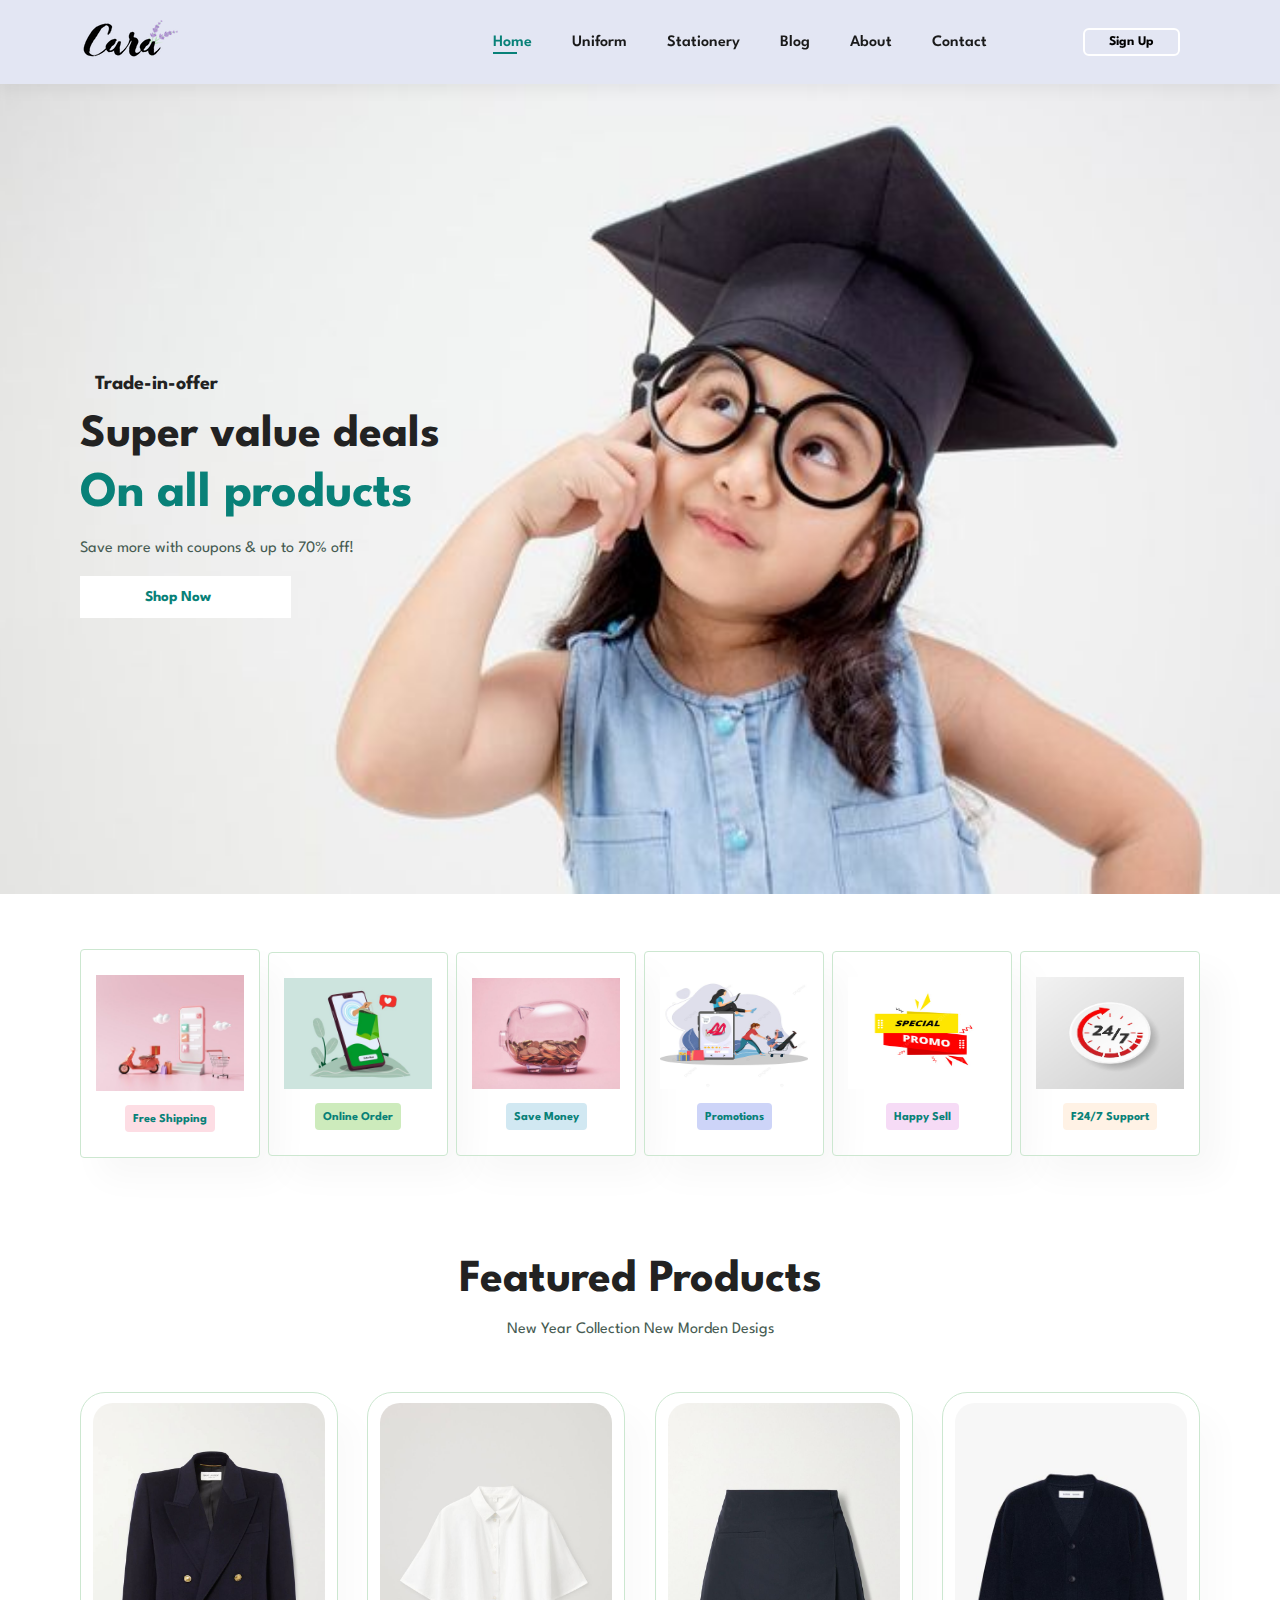
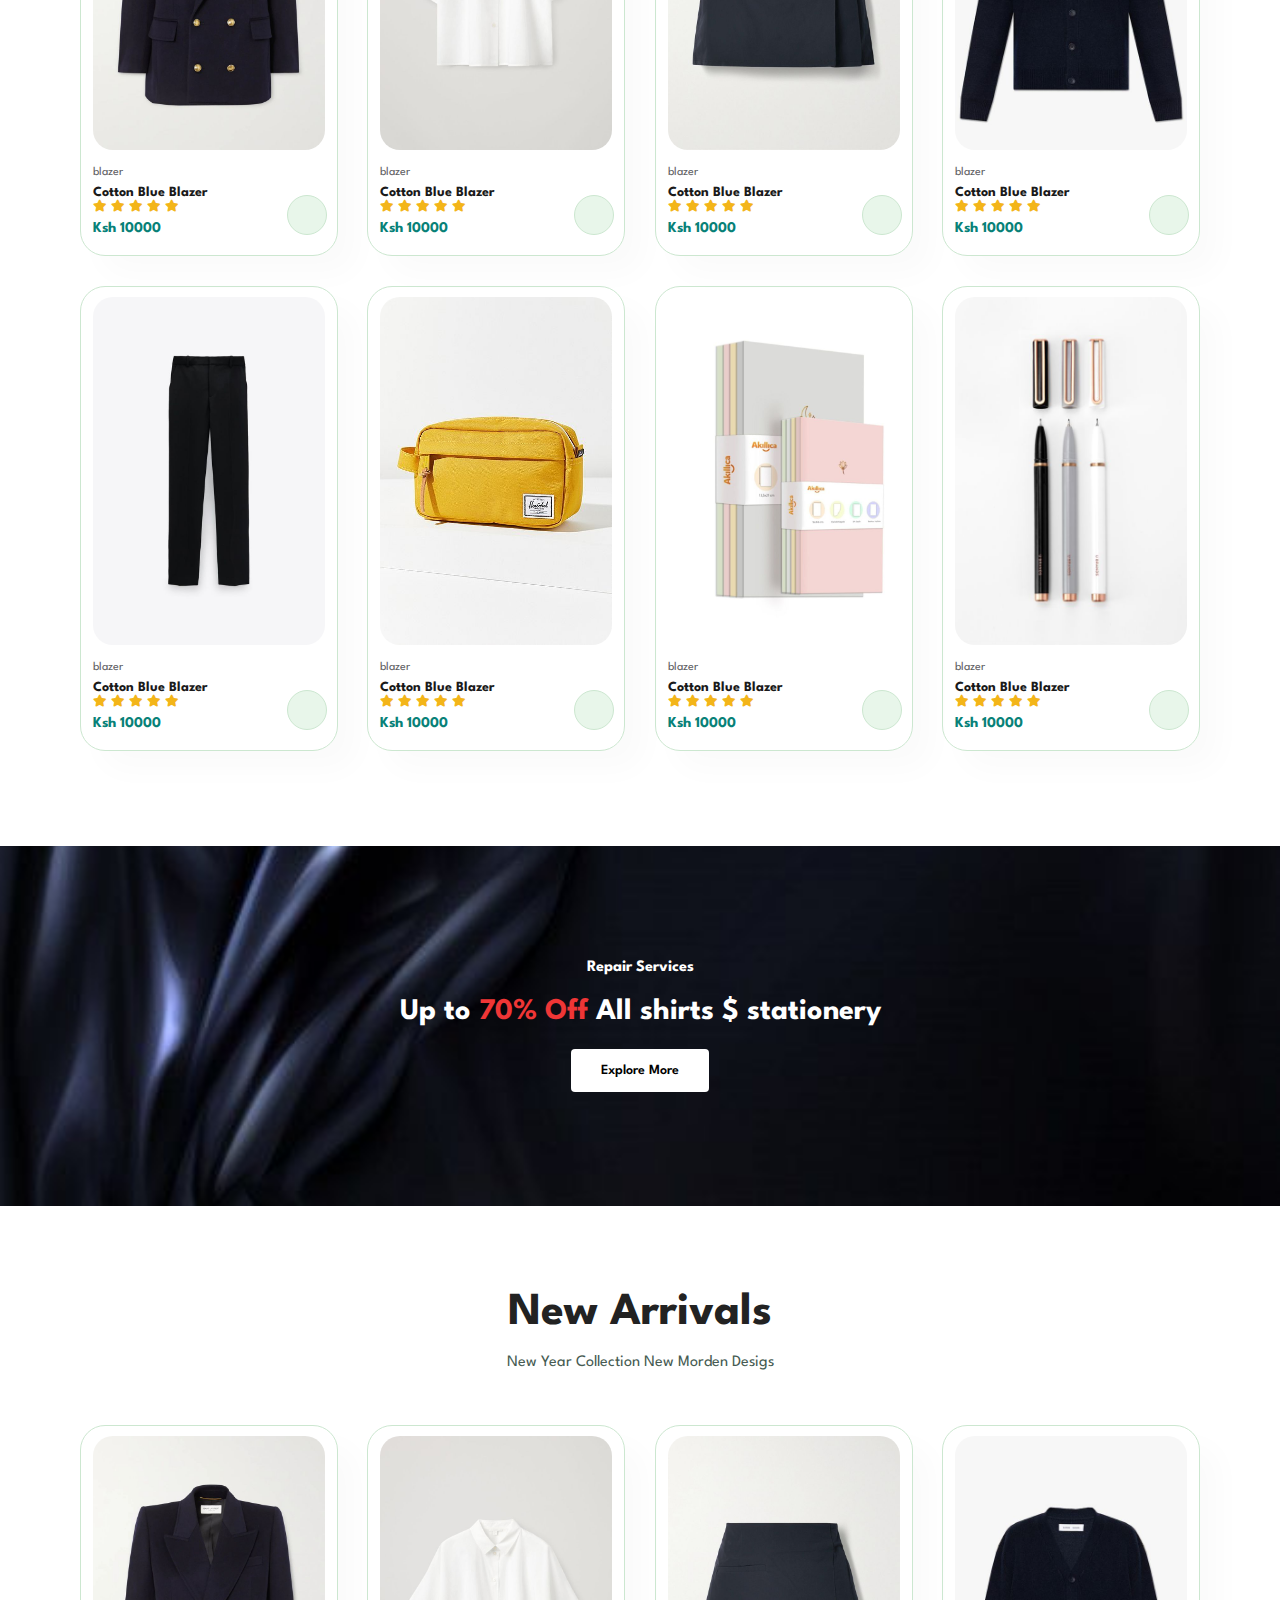
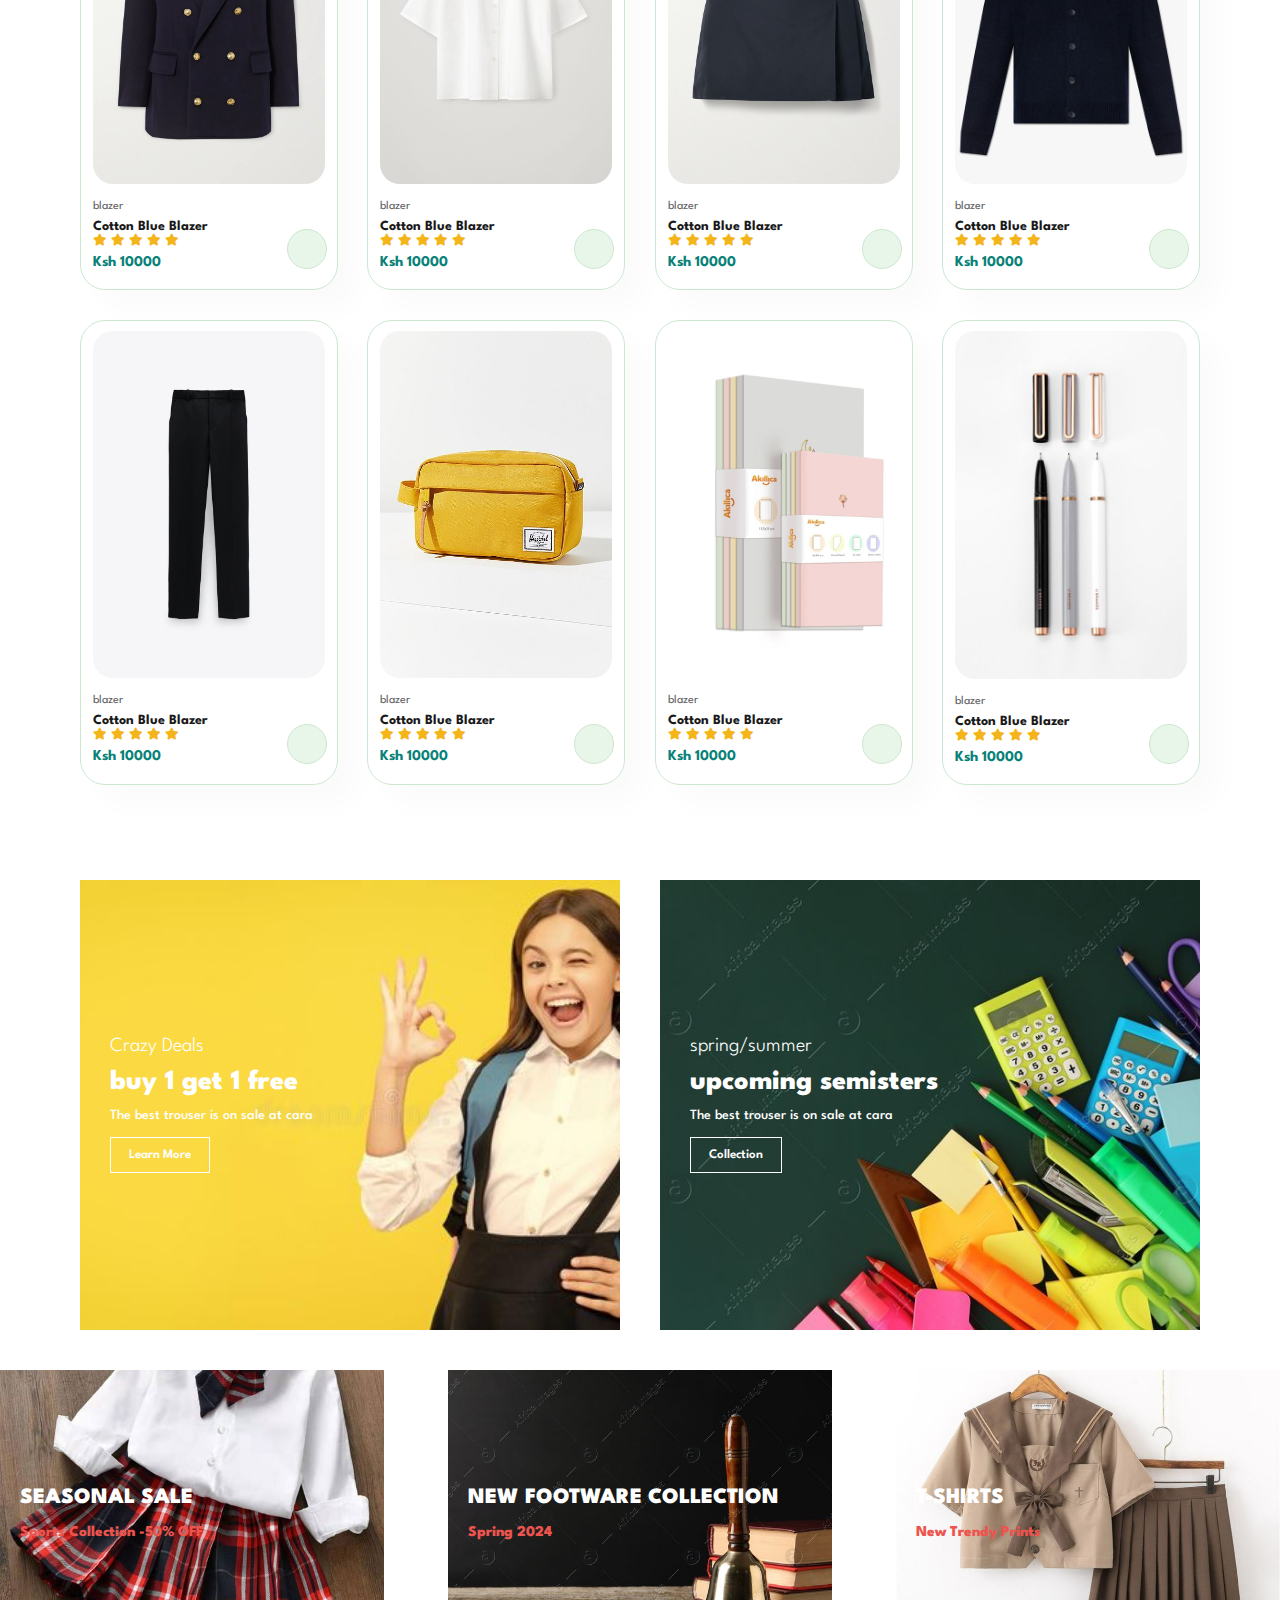
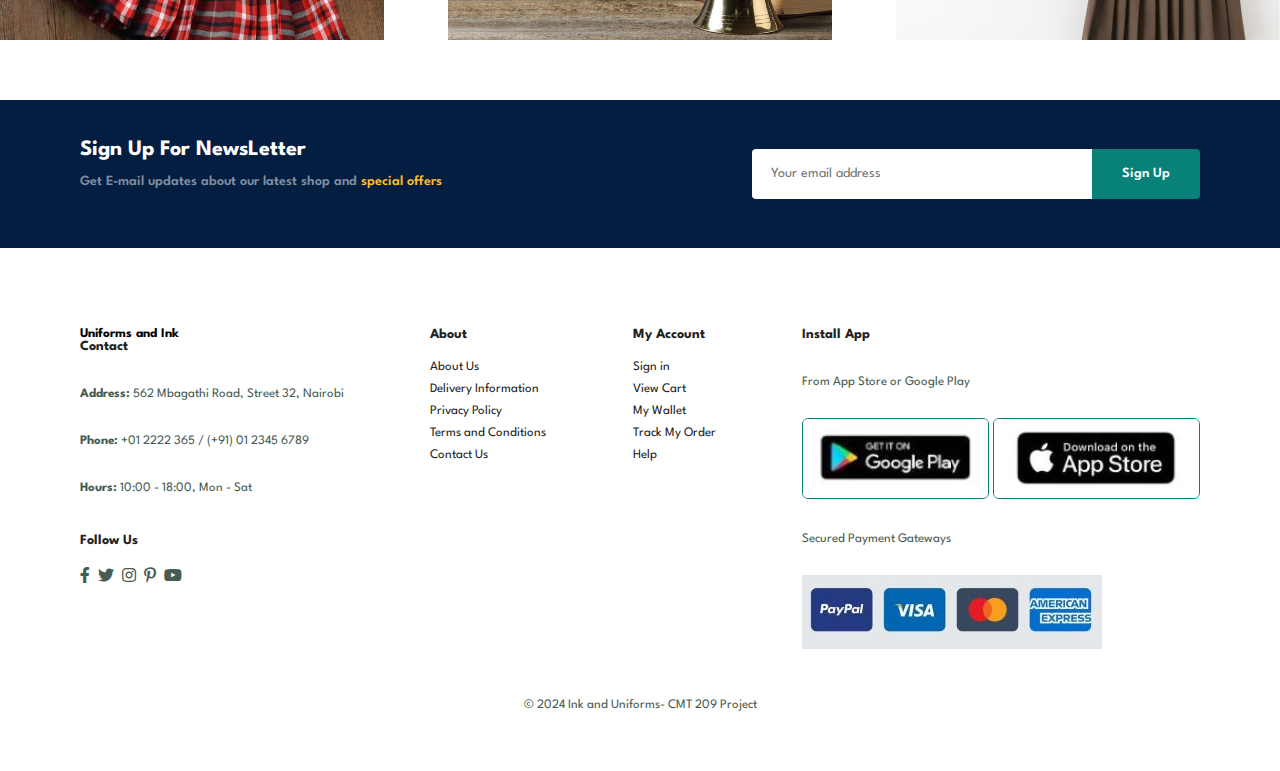
<file: index.html>
<!DOCTYPE html>
<html lang="en">
<head>
    <meta charset="UTF-8">
    <meta name="viewport" content="width=device-width, initial-scale=1.0">
    <title>Uniforms and Ink</title>
    <link rel="stylesheet" href="home.css">
    <link rel="stylesheet" href='https://pro.fontawesome.com/releases/v5.10.0/css/all.css'/>
</head>
<body>
    <section id="header">
        <a href="#">
            <img src="img/logo.png" class="logo" alt="LOGO" />
          </a>
        <div>
            <ul id="navbar">
                <li><a class="active" href="index.html">Home</a></li>
                <li><a href="uniform.html">Uniform</a></li>
                <li><a href="stationery.html">Stationery</a></li>
                <li><a href="blog.html">Blog</a></li>
                <li><a href="about.html">About</a></li>
                <li><a href="contact.html">Contact</a></li>
                <li id="lg-bag"><a href="cart.html"><i class="far fa-shopping-bag"></i></a></li>
                <a href="#" id="close"><i class="far fa-times"></i></a>
                <li><button class="button" onclick="location.href='log.html'" id="form-open"><b>Sign Up</b></button></li>
            </ul>
        </div>
        <div id="mobile">
            <a href="cart.html"><i class="far fa-shopping-bag"></i></a>
            <i id="bar" class="fas fa-outdent"></i>
        </div>
    </section>

    <section id="hero">
        <h4>Trade-in-offer</h4>
        <h2>Super value deals</h2>
        <h1>On all products</h1>
        <p>Save more with coupons & up to 70% off!</p>
        <button>Shop Now</button>
    </section>

    <section id="feature" class="section-p1">
        <div class="fe-box">
            <img src="img/features/f1.jpg" alt="">
            <h6>Free Shipping</h6>
        </div>    
        <div class="fe-box">
            <img src="img/features/f2.jpg" alt="">
            <h6>Online Order</h6>
        </div> 
        <div class="fe-box">
            <img src="img/features/f3.jpg" alt="">
            <h6>Save Money</h6>
        </div> 
        <div class="fe-box">
            <img src="img/features/f4.jpg" alt="" width="112" height="112">
            <h6>Promotions</h6>
        </div> 
        <div class="fe-box">
            <img src="img/features/f5c.jpg" alt="" width="112" height="112">
            <h6>Happy Sell</h6>
        </div> 
        <div class="fe-box">
            <img src="img/features/f6c.jpg" alt="" width="112" height="112">
            <h6>F24/7 Support</h6>
        </div> 
    </section>

    <section id="product1" class="section-p1">
        <h2>Featured Products</h2>
        <p>New Year Collection New Morden Desigs</p>
        <div class="pro-container">
            <div class="pro">
                <img src="img/products/bl5.jpg" alt="" >
                <div class="des">
                    <span>blazer</span>
                    <h5>Cotton Blue Blazer</h5>
                    <div class="star">
                        <i class="fas fa-star"></i>
                        <i class="fas fa-star"></i>
                        <i class="fas fa-star"></i>
                        <i class="fas fa-star"></i>
                        <i class="fas fa-star"></i>
                    </div>
                    <h4>Ksh 10000</h4>
                </div>
                <a href="#"><i class="far fa-shopping-cart cart"></i></a>
            </div>
            <div class="pro">
                <img src="img/products/sh1.jpg" alt="">
                <div class="des">
                    <span>blazer</span>
                    <h5>Cotton Blue Blazer</h5>
                    <div class="star">
                        <i class="fas fa-star"></i>
                        <i class="fas fa-star"></i>
                        <i class="fas fa-star"></i>
                        <i class="fas fa-star"></i>
                        <i class="fas fa-star"></i>
                    </div>
                    <h4>Ksh 10000</h4>
                </div>
                <a href="#"><i class="far fa-shopping-cart cart"></i></a>
            </div>
            <div class="pro">
                <img src="img/products/sk7.jpg" alt="">
                <div class="des">
                    <span>blazer</span>
                    <h5>Cotton Blue Blazer</h5>
                    <div class="star">
                        <i class="fas fa-star"></i>
                        <i class="fas fa-star"></i>
                        <i class="fas fa-star"></i>
                        <i class="fas fa-star"></i>
                        <i class="fas fa-star"></i>
                    </div>
                    <h4>Ksh 10000</h4>
                </div>
                <a href="#"><i class="far fa-shopping-cart cart"></i></a>
            </div>
            <div class="pro">
                <img src="img/products/fsw5.jpg" alt="">
                <div class="des">
                    <span>blazer</span>
                    <h5>Cotton Blue Blazer</h5>
                    <div class="star">
                        <i class="fas fa-star"></i>
                        <i class="fas fa-star"></i>
                        <i class="fas fa-star"></i>
                        <i class="fas fa-star"></i>
                        <i class="fas fa-star"></i>
                    </div>
                    <h4>Ksh 10000</h4>
                </div>
                <a href="#"><i class="far fa-shopping-cart cart"></i></a>
            </div>
            <div class="pro">
                <img src="img/products/pc4.jpg" alt="">
                <div class="des">
                    <span>blazer</span>
                    <h5>Cotton Blue Blazer</h5>
                    <div class="star">
                        <i class="fas fa-star"></i>
                        <i class="fas fa-star"></i>
                        <i class="fas fa-star"></i>
                        <i class="fas fa-star"></i>
                        <i class="fas fa-star"></i>
                    </div>
                    <h4>Ksh 10000</h4>
                </div>
                <a href="#"><i class="far fa-shopping-cart cart"></i></a>
            </div>
            <div class="pro">
                <img src="img/products/pc9.jpg" alt="">
                <div class="des">
                    <span>blazer</span>
                    <h5>Cotton Blue Blazer</h5>
                    <div class="star">
                        <i class="fas fa-star"></i>
                        <i class="fas fa-star"></i>
                        <i class="fas fa-star"></i>
                        <i class="fas fa-star"></i>
                        <i class="fas fa-star"></i>
                    </div>
                    <h4>Ksh 10000</h4>
                </div>
                <a href="#"><i class="far fa-shopping-cart cart"></i></a>
            </div>
            <div class="pro">
                <img src="img/products/bk5.jpg" alt="">
                <div class="des">
                    <span>blazer</span>
                    <h5>Cotton Blue Blazer</h5>
                    <div class="star">
                        <i class="fas fa-star"></i>
                        <i class="fas fa-star"></i>
                        <i class="fas fa-star"></i>
                        <i class="fas fa-star"></i>
                        <i class="fas fa-star"></i>
                    </div>
                    <h4>Ksh 10000</h4>
                </div>
                <a href="#"><i class="far fa-shopping-cart cart"></i></a>
            </div>
            <div class="pro">
                <img src="img/products/pn1.jpg" alt="">
                <div class="des">
                    <span>blazer</span>
                    <h5>Cotton Blue Blazer</h5>
                    <div class="star">
                        <i class="fas fa-star"></i>
                        <i class="fas fa-star"></i>
                        <i class="fas fa-star"></i>
                        <i class="fas fa-star"></i>
                        <i class="fas fa-star"></i>
                    </div>
                    <h4>Ksh 10000</h4>
                </div>
                <a href="#"><i class="far fa-shopping-cart cart"></i></a>
            </div>
        </div>
    </section>

    <section id="banner" class="section-m1">
        <h4>Repair Services</h4>
        <h2>Up to <span>70% Off</span> All shirts $ stationery</h2>
        <button class="normal">Explore More</button>
    </section>

    <section id="product1" class="section-p1">
        <h2>New Arrivals</h2>
        <p>New Year Collection New Morden Desigs</p>
        <div class="pro-container">
            <div class="pro">
                <img src="img/products/bl5.jpg" alt="" >
                <div class="des">
                    <span>blazer</span>
                    <h5>Cotton Blue Blazer</h5>
                    <div class="star">
                        <i class="fas fa-star"></i>
                        <i class="fas fa-star"></i>
                        <i class="fas fa-star"></i>
                        <i class="fas fa-star"></i>
                        <i class="fas fa-star"></i>
                    </div>
                    <h4>Ksh 10000</h4>
                </div>
                <a href="#"><i class="far fa-shopping-cart cart"></i></a>
            </div>
            <div class="pro">
                <img src="img/products/sh1.jpg" alt="">
                <div class="des">
                    <span>blazer</span>
                    <h5>Cotton Blue Blazer</h5>
                    <div class="star">
                        <i class="fas fa-star"></i>
                        <i class="fas fa-star"></i>
                        <i class="fas fa-star"></i>
                        <i class="fas fa-star"></i>
                        <i class="fas fa-star"></i>
                    </div>
                    <h4>Ksh 10000</h4>
                </div>
                <a href="#"><i class="far fa-shopping-cart cart"></i></a>
            </div>
            <div class="pro">
                <img src="img/products/sk7.jpg" alt="">
                <div class="des">
                    <span>blazer</span>
                    <h5>Cotton Blue Blazer</h5>
                    <div class="star">
                        <i class="fas fa-star"></i>
                        <i class="fas fa-star"></i>
                        <i class="fas fa-star"></i>
                        <i class="fas fa-star"></i>
                        <i class="fas fa-star"></i>
                    </div>
                    <h4>Ksh 10000</h4>
                </div>
                <a href="#"><i class="far fa-shopping-cart cart"></i></a>
            </div>
            <div class="pro">
                <img src="img/products/fsw5.jpg" alt="">
                <div class="des">
                    <span>blazer</span>
                    <h5>Cotton Blue Blazer</h5>
                    <div class="star">
                        <i class="fas fa-star"></i>
                        <i class="fas fa-star"></i>
                        <i class="fas fa-star"></i>
                        <i class="fas fa-star"></i>
                        <i class="fas fa-star"></i>
                    </div>
                    <h4>Ksh 10000</h4>
                </div>
                <a href="#"><i class="far fa-shopping-cart cart"></i></a>
            </div>
            <div class="pro">
                <img src="img/products/pc4.jpg" alt="">
                <div class="des">
                    <span>blazer</span>
                    <h5>Cotton Blue Blazer</h5>
                    <div class="star">
                        <i class="fas fa-star"></i>
                        <i class="fas fa-star"></i>
                        <i class="fas fa-star"></i>
                        <i class="fas fa-star"></i>
                        <i class="fas fa-star"></i>
                    </div>
                    <h4>Ksh 10000</h4>
                </div>
                <a href="#"><i class="far fa-shopping-cart cart"></i></a>
            </div>
            <div class="pro">
                <img src="img/products/pc9.jpg" alt="">
                <div class="des">
                    <span>blazer</span>
                    <h5>Cotton Blue Blazer</h5>
                    <div class="star">
                        <i class="fas fa-star"></i>
                        <i class="fas fa-star"></i>
                        <i class="fas fa-star"></i>
                        <i class="fas fa-star"></i>
                        <i class="fas fa-star"></i>
                    </div>
                    <h4>Ksh 10000</h4>
                </div>
                <a href="#"><i class="far fa-shopping-cart cart"></i></a>
            </div>
            <div class="pro">
                <img src="img/products/bk5.jpg" alt="">
                <div class="des">
                    <span>blazer</span>
                    <h5>Cotton Blue Blazer</h5>
                    <div class="star">
                        <i class="fas fa-star"></i>
                        <i class="fas fa-star"></i>
                        <i class="fas fa-star"></i>
                        <i class="fas fa-star"></i>
                        <i class="fas fa-star"></i>
                    </div>
                    <h4>Ksh 10000</h4>
                </div>
                <a href="#"><i class="far fa-shopping-cart cart"></i></a>
            </div>
            <div class="pro">
                <img src="img/products/pn1.jpg" alt="">
                <div class="des">
                    <span>blazer</span>
                    <h5>Cotton Blue Blazer</h5>
                    <div class="star">
                        <i class="fas fa-star"></i>
                        <i class="fas fa-star"></i>
                        <i class="fas fa-star"></i>
                        <i class="fas fa-star"></i>
                        <i class="fas fa-star"></i>
                    </div>
                    <h4>Ksh 10000</h4>
                </div>
                <a href="#"><i class="far fa-shopping-cart cart"></i></a>
            </div>
        </div>
    </section>

    <section id="sm-banner"class="section-p1" >
        <div class="banner-box">
            <h4>Crazy Deals</h4>
            <h2>buy 1 get 1 free</h2>
            <span>The best trouser is on sale at cara</span>
            <button class="white">Learn More</button>
        </div>
        <div class="banner-box banner-box2">
            <h4>spring/summer</h4>
            <h2>upcoming semisters</h2>
            <span>The best trouser is on sale at cara</span>
            <button class="white">Collection</button>
        </div>
    </section>
    <section id="banner3">
        <div class="banner-box">
            <h2>SEASONAL SALE</h2>
            <h3>Sports Collection -50% OFF</h3>
        </div>
        <div class="banner-box banner-box2">
            <h2>NEW FOOTWARE COLLECTION</h2>
            <h3>Spring 2024</h3>
        </div>
        <div class="banner-box banner-box3">
            <h2>T-SHIRTS</h2>
            <h3>New Trendy Prints</h3>
        </div>
    </section>

    <section id="newsletter" class="section-p1 section-m1">
        <div class="newstext">
            <h4>Sign Up For NewsLetter</h4>
            <p>Get E-mail updates about our latest shop and <span>special offers</span></p>
        </div>
            <div class="form">
                <input type="text" placeholder="Your email address">
                <button class="normal">Sign Up</button>
            </div>
    </section>

    <footer class="section-p1"> 
        <div class="col">
            <!--<img class="logo" src="img/logo6.jpg" alt="">-->
            <h5>Uniforms and Ink</h5>
            <h4>Contact</h4>
            <p><strong>Address:</strong> 562 Mbagathi Road, Street 32, Nairobi</p>
            <p><strong>Phone:</strong> +01 2222 365 / (+91) 01 2345 6789</p>
            <p><strong>Hours:</strong> 10:00 - 18:00, Mon - Sat</p>
            <div class="follow">
                <h4>Follow Us</h4>
                <div class="icon">
                    <i class="fab fa-facebook-f"></i>
                    <i class="fab fa-twitter"></i>
                    <i class="fab fa-instagram"></i>
                    <i class="fab fa-pinterest-p"></i>
                    <i class="fab fa-youtube"></i>
                </div>
            </div>
        </div>

        <div class="col">
            <h4>About</h4>
            <a href="#">About Us</a>
            <a href="#">Delivery Information</a>
            <a href="#">Privacy Policy</a>
            <a href="#">Terms and Conditions</a>
            <a href="#">Contact Us</a>
        </div>
        <div class="col">
            <h4>My Account</h4>
            <a href="#">Sign in</a>
            <a href="#">View Cart</a>
            <a href="#">My Wallet</a>
            <a href="#">Track My Order</a>
            <a href="#">Help</a>
        </div>

        <div class="col install">
            <h4>Install App</h4>
            <p>From App Store or Google Play</p>
            <div class="row">
                <img src="img/pay/app.jpg" alt="" >
                <img src="img/pay/pay.jpg" alt="" >
            </div>
            <p>Secured Payment Gateways</p>
            <img src="img/pay/pay4.jpg" alt="">
        </div>
        <div class="copyright">
             <p>© 2024 Ink and Uniforms- CMT 209 Project</p>
        </div>
    </footer>

    <script src="home.js"></script>
</body>
</html>
</file>
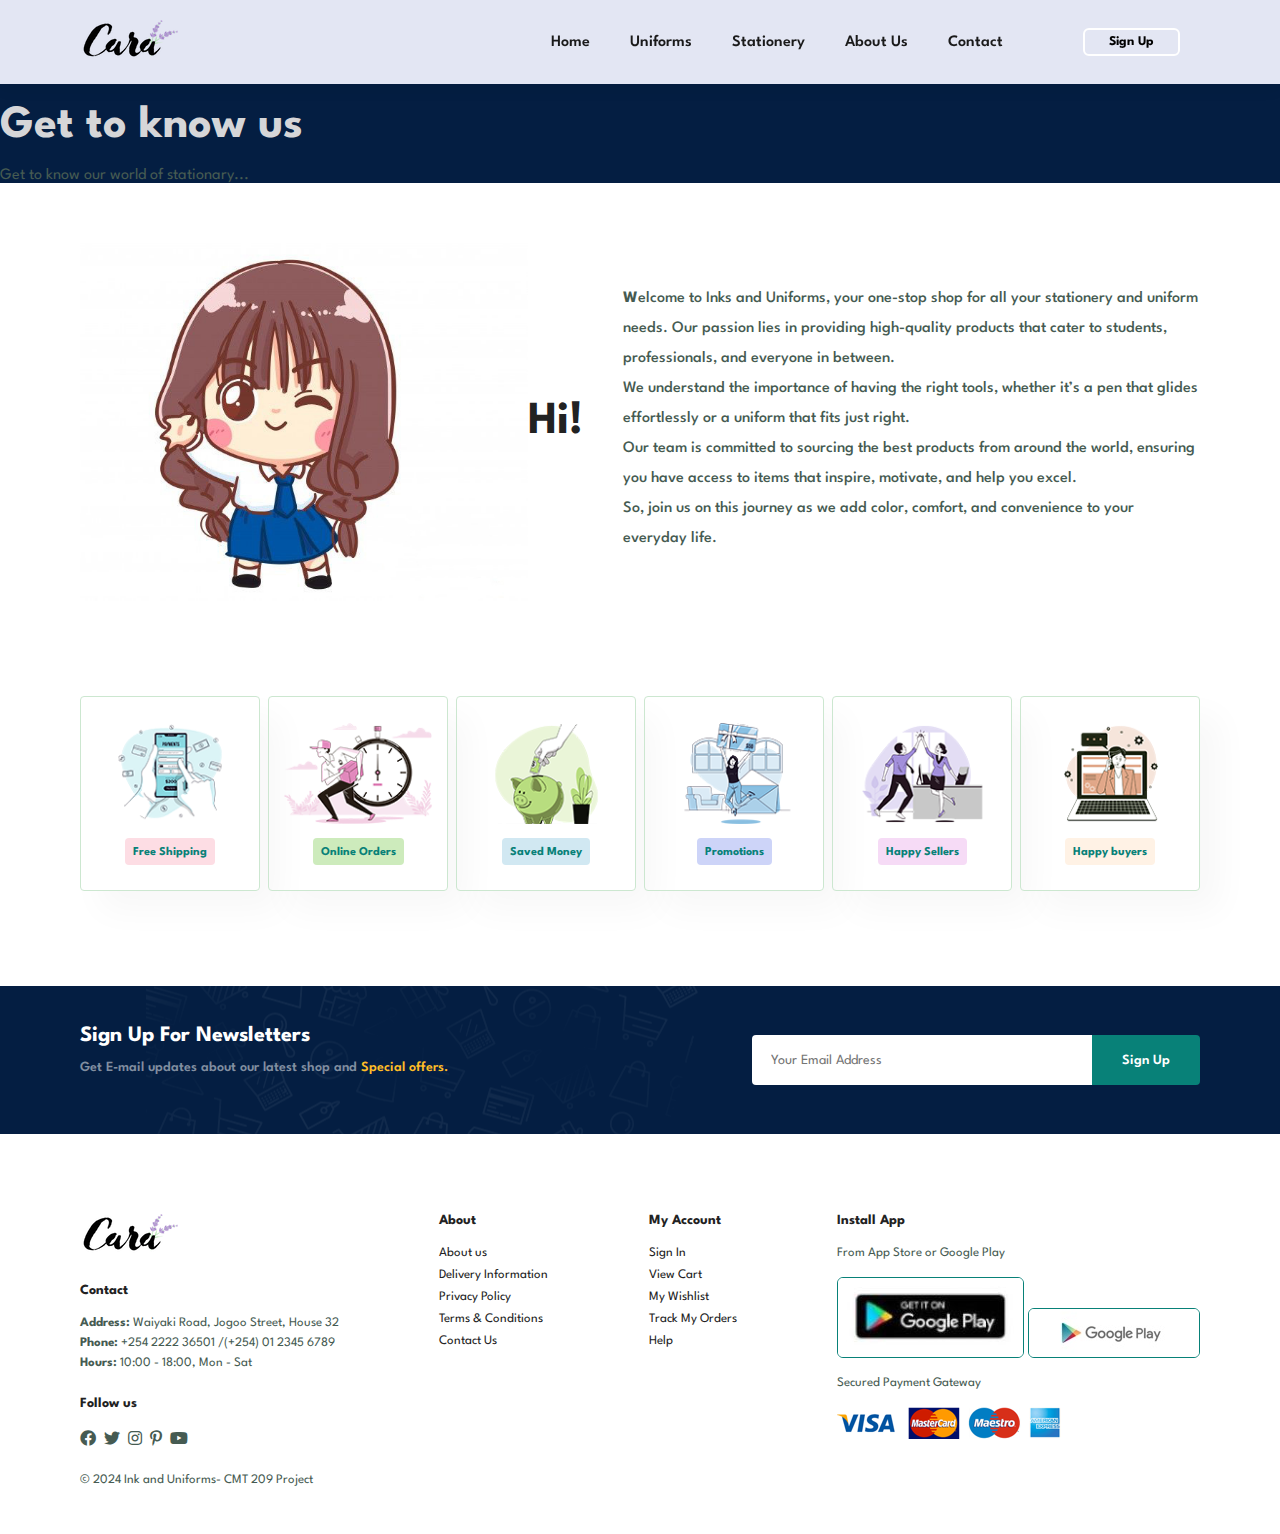
<file: about.html>
<!DOCTYPE html>
<html lang="en">
  <head>
    <meta charset="UTF-8" />
    <meta name="viewport" content="width=device-width, initial-scale=1.0" />
    <link
      rel="stylesheet"
      href="https://pro.fontawesome.com/releases/v5.10.0/css/all.css"
    />
    <link rel="stylesheet" href="style.css" />
    <title>Document</title>
  </head>
  <body>
    <section id="header">
      <a href="#">
        <img src="img/logo.png" class="logo" alt="LOGO" />
      </a>

   <!--Navigation Bar-->
   <div>
        <ul id="navbar">
          <li><a href="index.html">Home</a></li>
          <li><a href="uniform.html">Uniforms</a></li>
          <li><a href="stationery.html">Stationery</a></li>
          <li><a href="about.html">About Us</a></li>
          <li><a href="contact.html">Contact</a></li>
          <li id="lg-bag">
            <a href="cart.html">
              <a href="cart.html"><i class="fal fa-bags-shopping"></i></a>
            </a>
          </li>
          <a href="#" id="close"> <i class="far fa-times"></i> </a>
          <li><button class="button" onclick="location.href='log.html'" id="form-open"><b>Sign Up</b></button></li>
          <a href="#" id="close"> <i class="far fa-times"></i> </a>
        </ul>
      </div>

      <div id="mobile">
        <a href="cart.html">
          <a href="cart.html"><i class="fal fa-bags-shopping"></i></a>
        </a>

        <i id="bar" class="fas fa-outdent"></i>
      </div>
    </section>

    <section id="page-header" class="about-header">
      <br>
        <h2>Get to know us</h2>
        <p>Get to know our world of stationary...</p>
    </section>

    <section id="about-head" class="section-p1">

        <!--Image-->
        <img src="img/about/about_hi.jpg" alt="*wave*">

        <!--Title-->
        <h2>Hi!</h2> 

        <!--Description-->
        <p><b>W</b>elcome to Inks and Uniforms, your one-stop shop for all your stationery and uniform needs.
          Our passion lies in providing high-quality products that cater to students, professionals, 
          and everyone in between. 
          <br>
          We understand the importance of having the right tools, whether 
          it’s a pen that glides effortlessly or a uniform that fits just right. 
          <br>
          Our team is committed to sourcing the best products from around the world, 
          ensuring you have access to items that inspire, motivate, and help you excel. 
          <br>
          So, join us on this journey as we add color, comfort, and convenience to your everyday life.
          </p>        
    </section>

    <section id="feature" class="section-p1">
        <div class="fe-box">
          <img src="img/feature/f1.png" />
          <h6>Free Shipping</h6>
        </div>
        <div class="fe-box">
          <img src="img/feature/f2.png" />
          <h6>Online Orders</h6>
        </div>
        <div class="fe-box">
          <img src="img/feature/f3.png" />
          <h6>Saved Money</h6>
        </div>
        <div class="fe-box">
          <img src="img/feature/f4.png" />
          <h6>Promotions</h6>
        </div>
        <div class="fe-box">
          <img src="img/feature/f5.png" />
          <h6>Happy Sellers</h6>
        </div>
        <div class="fe-box">
          <img src="img/feature/f6.png" />
          <h6>Happy buyers</h6>
        </div>
    </section>

    <section id="newsletter" class="section-p1 section-m1">
        <div class="newstext">
          <h4>Sign Up For Newsletters</h4>
          <p>
            Get E-mail updates about our latest shop and
            <span>Special offers.</span>
          </p>
        </div>
        <div class="form">
          <input type="text" placeholder="Your Email Address" />
          <button class="normal">Sign Up</button>
        </div>
      </section>

    <footer class="section-p1">
      <div class="col">
        <img class="logo" src="img/logo.png" />
        <h4>Contact</h4>
        <p><strong>Address:</strong> Waiyaki Road, Jogoo Street, House 32</p>
        <p><strong>Phone:</strong> +254 2222 36501 /(+254) 01 2345 6789</p>
        <p><strong>Hours:</strong> 10:00 - 18:00, Mon - Sat</p>
        <div class="follow">
          <h4>Follow us</h4>
          <div class="icon">
            <i class="fab fa-facebook"></i>
            <i class="fab fa-twitter"></i>
            <i class="fab fa-instagram"></i>
            <i class="fab fa-pinterest-p"></i>
            <i class="fab fa-youtube"></i>
          </div>
        </div>
      </div>

      <div class="col">
        <h4>About</h4>
        <a href="#">About us</a>
        <a href="#">Delivery Information</a>
        <a href="#">Privacy Policy</a>
        <a href="#">Terms & Conditions</a>
        <a href="#">Contact Us</a>
      </div>

      <div class="col">
        <h4>My Account</h4>
        <a href="#">Sign In</a>
        <a href="#">View Cart</a>
        <a href="#">My Wishlist</a>
        <a href="#">Track My Orders</a>
        <a href="#">Help</a>
      </div>

      <div class="col install">
        <h4>Install App</h4>
        <p>From App Store or Google Play</p>
        <div class="row">
          <img src="img/pay/app.jpg" alt="" />
          <img src="img/pay/play.jpg" alt="" />
        </div>
        <p>Secured Payment Gateway</p>
        <img src="img/pay/pay.png" alt="" />
      </div>

      <div class="copyright">
        <p>© 2024 Ink and Uniforms- CMT 209 Project</p>
      </div>
    </footer>
    <script src="index.js"></script>
  </body>
</html>
</file>
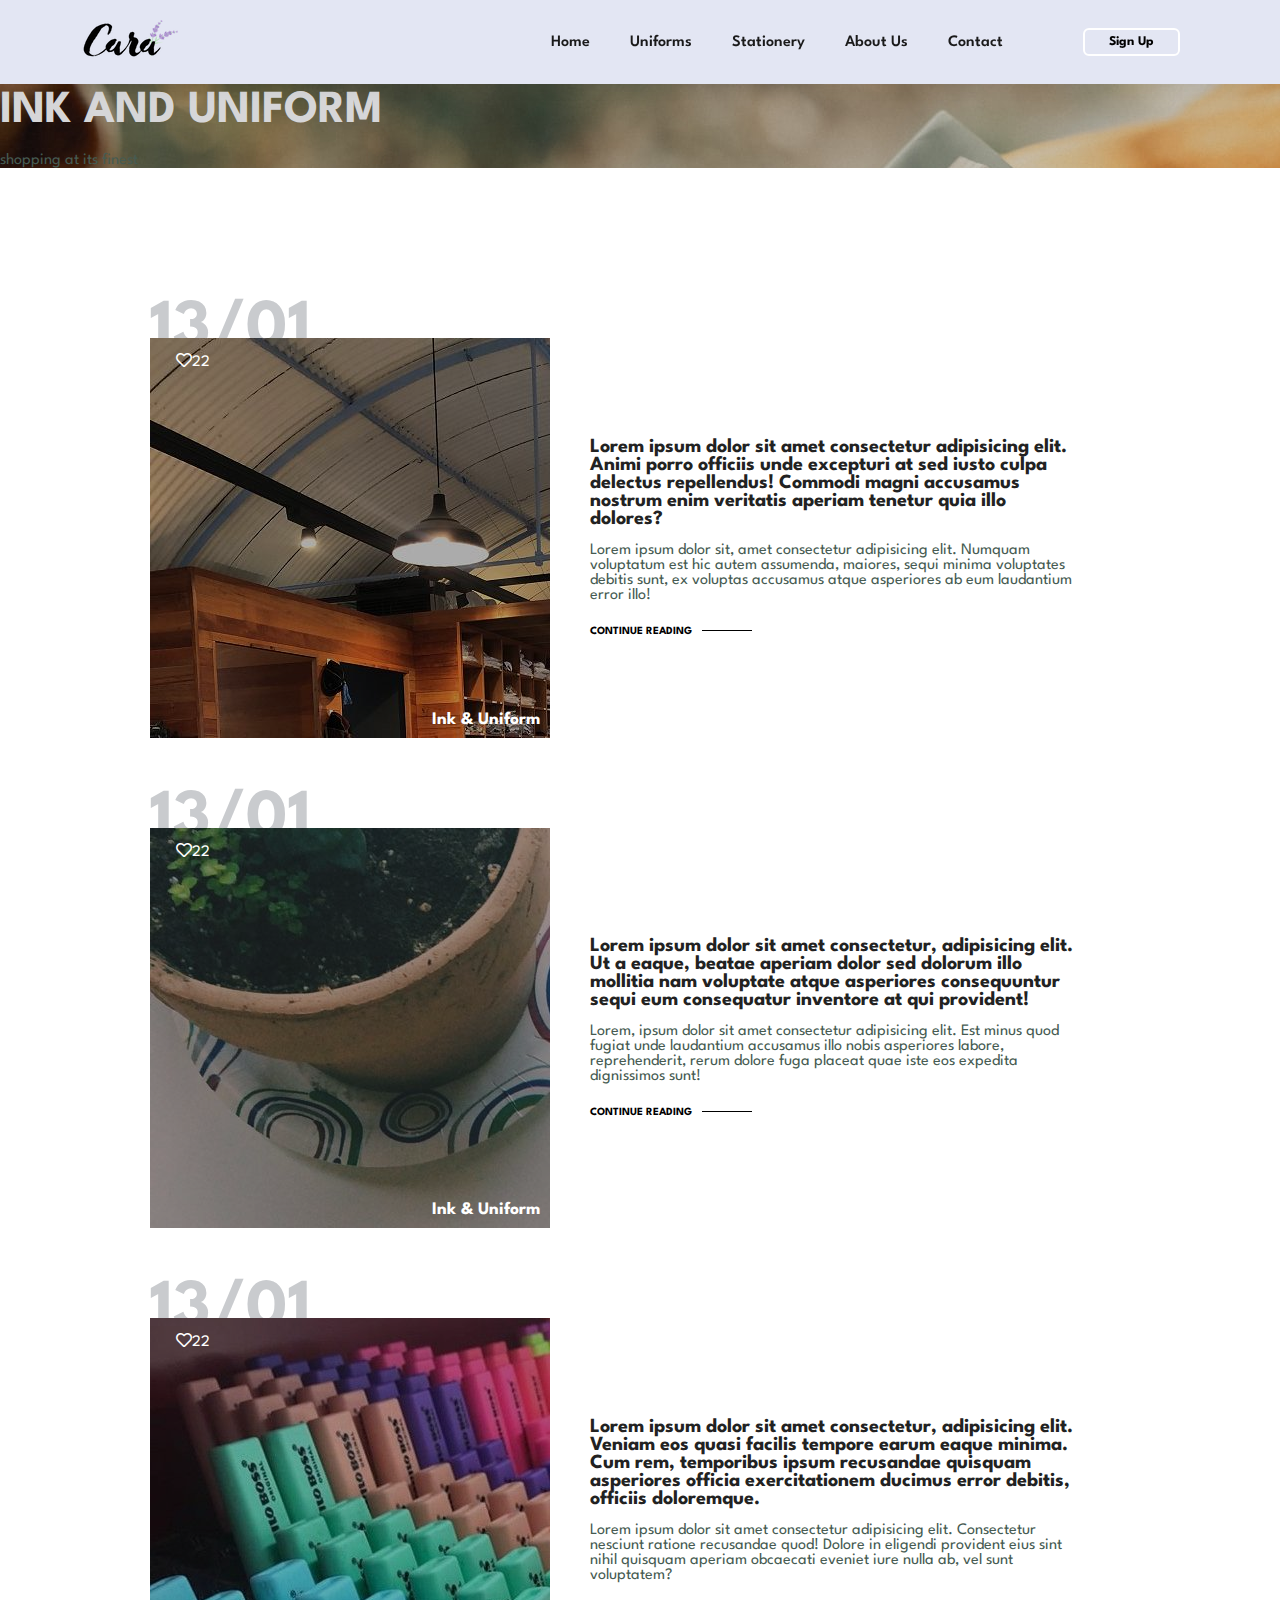
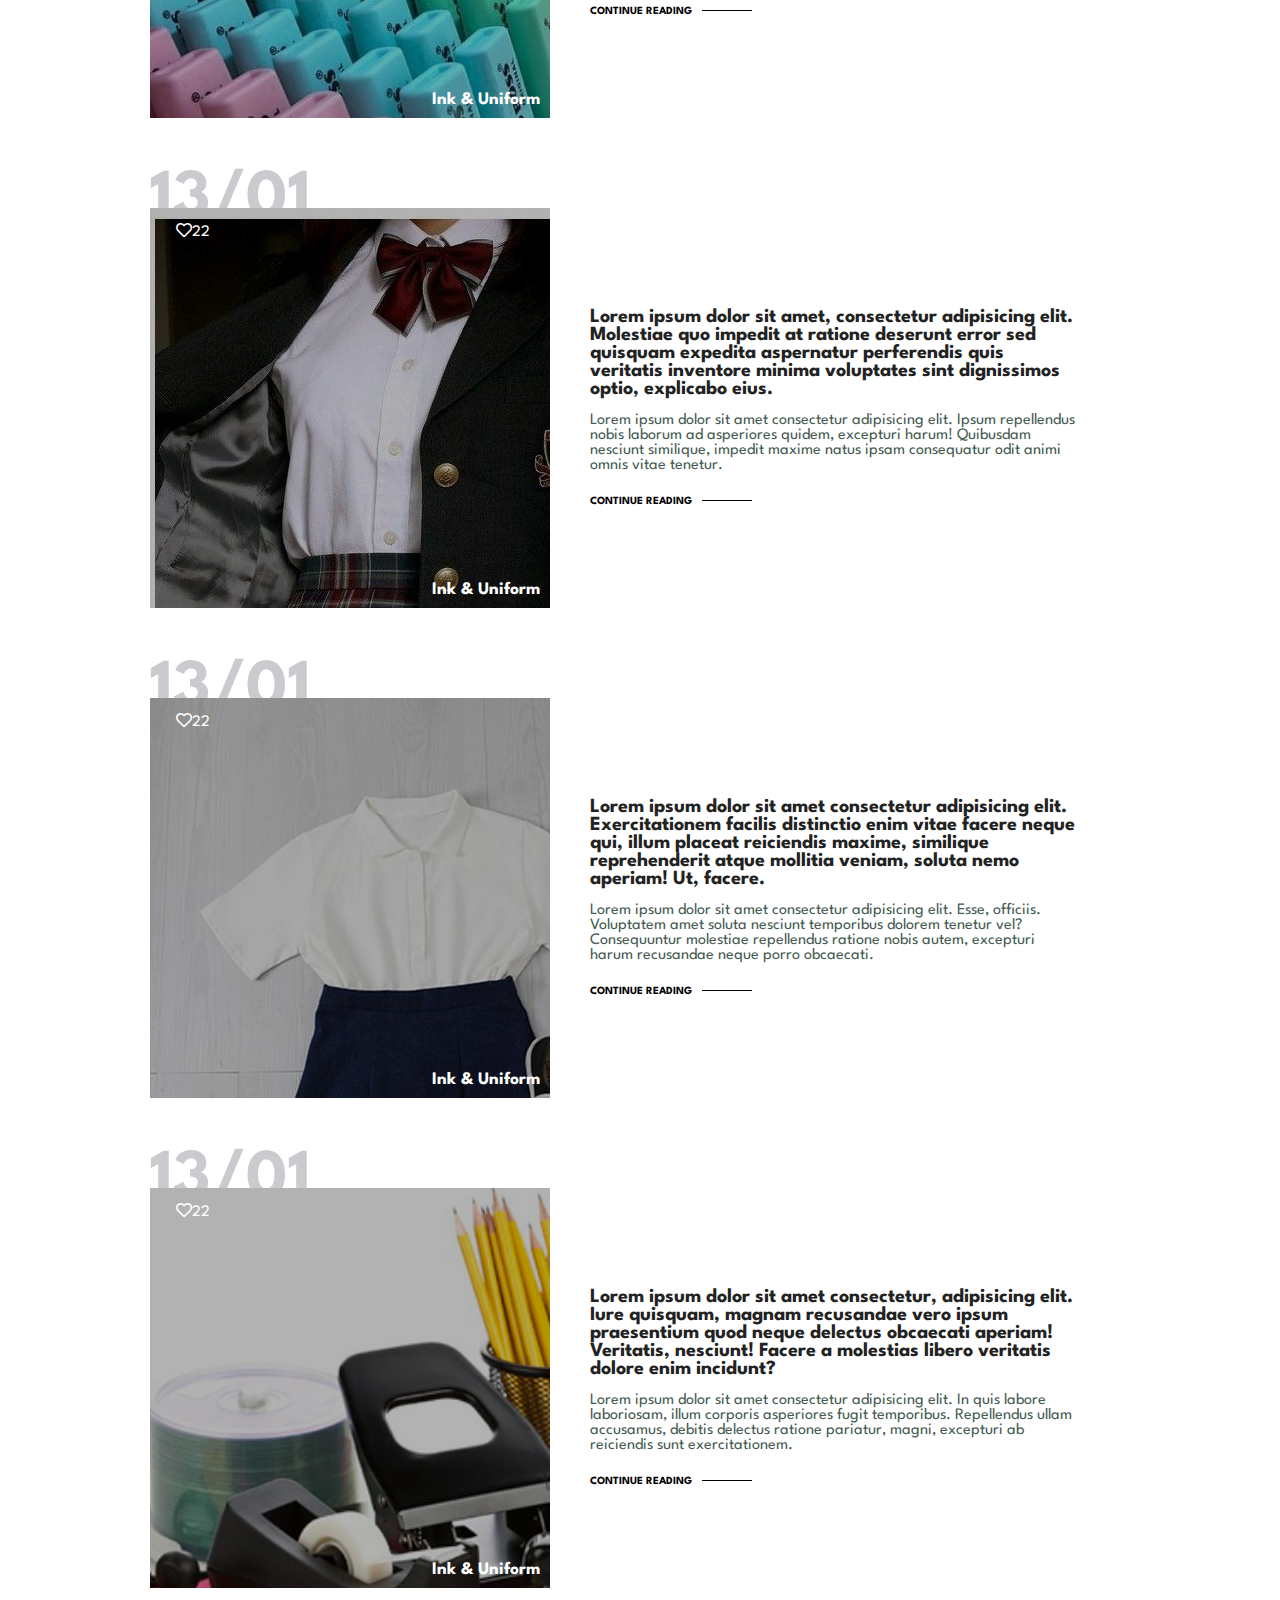
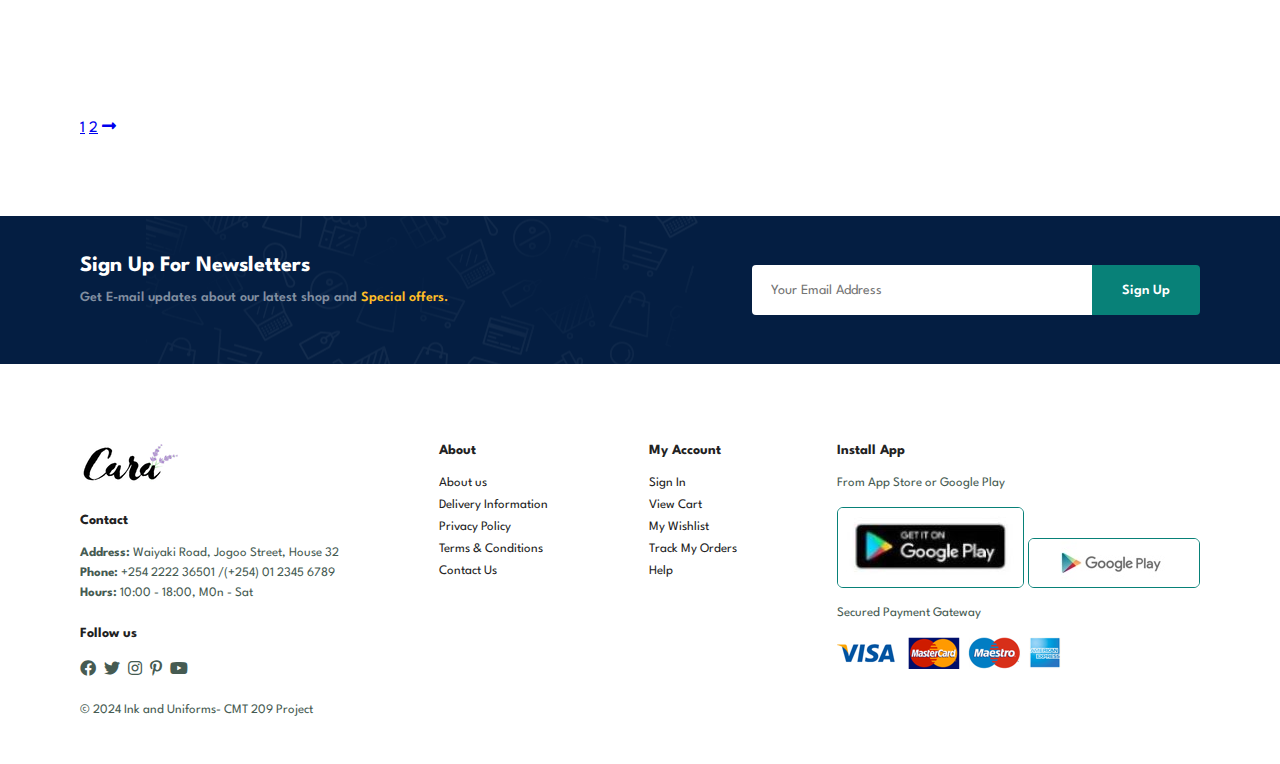
<file: blog.html>
<!DOCTYPE html>
<html lang="en">
  <head>
    <meta charset="UTF-8" />
    <meta name="viewport" content="width=device-width, initial-scale=1.0" />
    <link
      rel="stylesheet"
      href="https://pro.fontawesome.com/releases/v5.10.0/css/all.css"
    />
    <link rel="stylesheet" href="style.css" />
    <title>Document</title>
  </head>
  <body>
    <section id="header">
      <a href="#">
        <img src="img/logo.png" class="logo" alt="LOGO" />
      </a>

   <!--Navigation Bar-->
   <div>
        <ul id="navbar">
          <li><a href="index.html">Home</a></li>
          <li><a href="uniform.html">Uniforms</a></li>
          <li><a href="stationery.html">Stationery</a></li>
          <li><a href="about.html">About Us</a></li>
          <li><a href="contact.html">Contact</a></li>
          <li id="lg-bag">
            <a href="cart.html">
              <a href="cart.html"><i class="fal fa-bags-shopping"></i></a>
            </a>
          </li>
          <a href="#" id="close"> <i class="far fa-times"></i> </a>
          <li><button class="button" onclick="location.href='log.html'" id="form-open"><b>Sign Up</b></button></li>
          <a href="#" id="close"> <i class="far fa-times"></i> </a>
        </ul>
      </div>
      
      <div id="mobile">
        <a href="cart.html">
          <a href="cart.html"><i class="fal fa-bags-shopping"></i></a>
        </a>

        <i id="bar" class="fas fa-outdent"></i>
      </div>
    </section>

    <section id="page-header" class="blog-header">
      <h2>INK AND UNIFORM</h2>
      <p>shopping at its finest</p>
    </section>

    <section id="blog">
      <div class="blog-box">
        <div class="blog-img">
          <img src="img/blog/b1.jpg" alt="">
          <span><i class="far fa-heart"></i>22</span>
          <span>Ink & Uniform</span>
        </div>
        <div class="blog-details">
          <h4>Lorem ipsum dolor sit amet consectetur adipisicing elit. Animi porro officiis unde excepturi at sed iusto culpa delectus repellendus! Commodi magni accusamus nostrum enim veritatis aperiam tenetur quia illo dolores?</h4>
          <p>Lorem ipsum dolor sit, amet consectetur adipisicing elit. Numquam voluptatum est hic autem assumenda, maiores, sequi minima voluptates debitis sunt, ex voluptas accusamus atque asperiores ab eum laudantium error illo!</p>
          <a href="#">CONTINUE READING</a>
        </div>
        <h1>13/01</h1>
      </div>

      <div class="blog-box">
        <div class="blog-img">
          <img src="img/blog/b2.jpg" alt="">
          <span><i class="far fa-heart"></i>22</span>
          <span>Ink & Uniform</span>
        </div>
        <div class="blog-details">
          <h4>Lorem ipsum dolor sit amet consectetur, adipisicing elit. Ut a eaque, beatae aperiam dolor sed dolorum illo mollitia nam voluptate atque asperiores consequuntur sequi eum consequatur inventore at qui provident!</h4>
          <p>Lorem, ipsum dolor sit amet consectetur adipisicing elit. Est minus quod fugiat unde laudantium accusamus illo nobis asperiores labore, reprehenderit, rerum dolore fuga placeat quae iste eos expedita dignissimos sunt!</p>
          <a href="#">CONTINUE READING</a>
        </div>
        <h1>13/01</h1>
      </div>

      <div class="blog-box">
        <div class="blog-img">
          <img src="img/blog/b3.jpg" alt="">
          <span><i class="far fa-heart"></i>22</span>
          <span>Ink & Uniform</span>
        </div>
        <div class="blog-details">
          <h4>Lorem ipsum dolor sit amet consectetur, adipisicing elit. Veniam eos quasi facilis tempore earum eaque minima. Cum rem, temporibus ipsum recusandae quisquam asperiores officia exercitationem ducimus error debitis, officiis doloremque.</h4>
          <p>Lorem ipsum dolor sit amet consectetur adipisicing elit. Consectetur nesciunt ratione recusandae quod! Dolore in eligendi provident eius sint nihil quisquam aperiam obcaecati eveniet iure nulla ab, vel sunt voluptatem?</p>
          <a href="#">CONTINUE READING</a>
        </div>
        <h1>13/01</h1>
      </div>

      <div class="blog-box">
        <div class="blog-img">
          <img src="img/blog/b4.jpg" alt="">
          <span><i class="far fa-heart"></i>22</span>
          <span>Ink & Uniform</span>
        </div>
        <div class="blog-details">
          <h4>Lorem ipsum dolor sit amet, consectetur adipisicing elit. Molestiae quo impedit at ratione deserunt error sed quisquam expedita aspernatur perferendis quis veritatis inventore minima voluptates sint dignissimos optio, explicabo eius.</h4>
          <p>Lorem ipsum dolor sit amet consectetur adipisicing elit. Ipsum repellendus nobis laborum ad asperiores quidem, excepturi harum! Quibusdam nesciunt similique, impedit maxime natus ipsam consequatur odit animi omnis vitae tenetur.</p>
          <a href="#">CONTINUE READING</a>
        </div>
        <h1>13/01</h1>
      </div>

      <div class="blog-box">
        <div class="blog-img">
          <img src="img/blog/b5.jpg" alt="">
          <span><i class="far fa-heart"></i>22</span>
          <span>Ink & Uniform</span>
        </div>
        <div class="blog-details">
          <h4>Lorem ipsum dolor sit amet consectetur adipisicing elit. Exercitationem facilis distinctio enim vitae facere neque qui, illum placeat reiciendis maxime, similique reprehenderit atque mollitia veniam, soluta nemo aperiam! Ut, facere.</h4>
          <p>Lorem ipsum dolor sit amet consectetur adipisicing elit. Esse, officiis. Voluptatem amet soluta nesciunt temporibus dolorem tenetur vel? Consequuntur molestiae repellendus ratione nobis autem, excepturi harum recusandae neque porro obcaecati.</p>
          <a href="#">CONTINUE READING</a>
        </div>
        <h1>13/01</h1>
      </div>

      <div class="blog-box">
        <div class="blog-img">
          <img src="img/blog/b6.jpg" alt="">
          <span><i class="far fa-heart"></i>22</span>
          <span>Ink & Uniform</span>
        </div>
        <div class="blog-details">
          <h4>Lorem ipsum dolor sit amet consectetur, adipisicing elit. Iure quisquam, magnam recusandae vero ipsum praesentium quod neque delectus obcaecati aperiam! Veritatis, nesciunt! Facere a molestias libero veritatis dolore enim incidunt?</h4>
          <p>Lorem ipsum dolor sit amet consectetur adipisicing elit. In quis labore laboriosam, illum corporis asperiores fugit temporibus. Repellendus ullam accusamus, debitis delectus ratione pariatur, magni, excepturi ab reiciendis sunt exercitationem.</p>
          <a href="#">CONTINUE READING</a>
        </div>
        <h1>13/01</h1>
      </div>
    </section>

    <section id="pagination" class="section-p1">
      <a href="shop.html">1</a>
      <a href="shop.html">2</a>
      <a href="shop.html"> <i class="fa fa-long-arrow-alt-right"></i> </a>
    </section>

    <section id="newsletter" class="section-p1 section-m1">
      <div class="newstext">
        <h4>Sign Up For Newsletters</h4>
        <p>
          Get E-mail updates about our latest shop and
          <span>Special offers.</span>
        </p>
      </div>
      <div class="form">
        <input type="text" placeholder="Your Email Address" />
        <button class="normal">Sign Up</button>
      </div>
    </section>

    <footer class="section-p1">
      <div class="col">
        <img class="logo" src="img/logo.png" />
        <h4>Contact</h4>
        <p><strong>Address:</strong> Waiyaki Road, Jogoo Street, House 32</p>
        <p><strong>Phone:</strong> +254 2222 36501 /(+254) 01 2345 6789</p>
        <p><strong>Hours:</strong> 10:00 - 18:00, M0n - Sat</p>
        <div class="follow">
          <h4>Follow us</h4>
          <div class="icon">
            <i class="fab fa-facebook"></i>
            <i class="fab fa-twitter"></i>
            <i class="fab fa-instagram"></i>
            <i class="fab fa-pinterest-p"></i>
            <i class="fab fa-youtube"></i>
          </div>
        </div>
      </div>

      <div class="col">
        <h4>About</h4>
        <a href="#">About us</a>
        <a href="#">Delivery Information</a>
        <a href="#">Privacy Policy</a>
        <a href="#">Terms & Conditions</a>
        <a href="#">Contact Us</a>
      </div>

      <div class="col">
        <h4>My Account</h4>
        <a href="#">Sign In</a>
        <a href="#">View Cart</a>
        <a href="#">My Wishlist</a>
        <a href="#">Track My Orders</a>
        <a href="#">Help</a>
      </div>

      <div class="col install">
        <h4>Install App</h4>
        <p>From App Store or Google Play</p>
        <div class="row">
          <img src="img/pay/app.jpg" alt="" />
          <img src="img/pay/play.jpg" alt="" />
        </div>
        <p>Secured Payment Gateway</p>
        <img src="img/pay/pay.png" alt="" />
      </div>

      <div class="copyright">
      <p>© 2024 Ink and Uniforms- CMT 209 Project</p>
      </div>
    </footer>
    <script src="index.js"></script>
  </body>
</html>
</file>
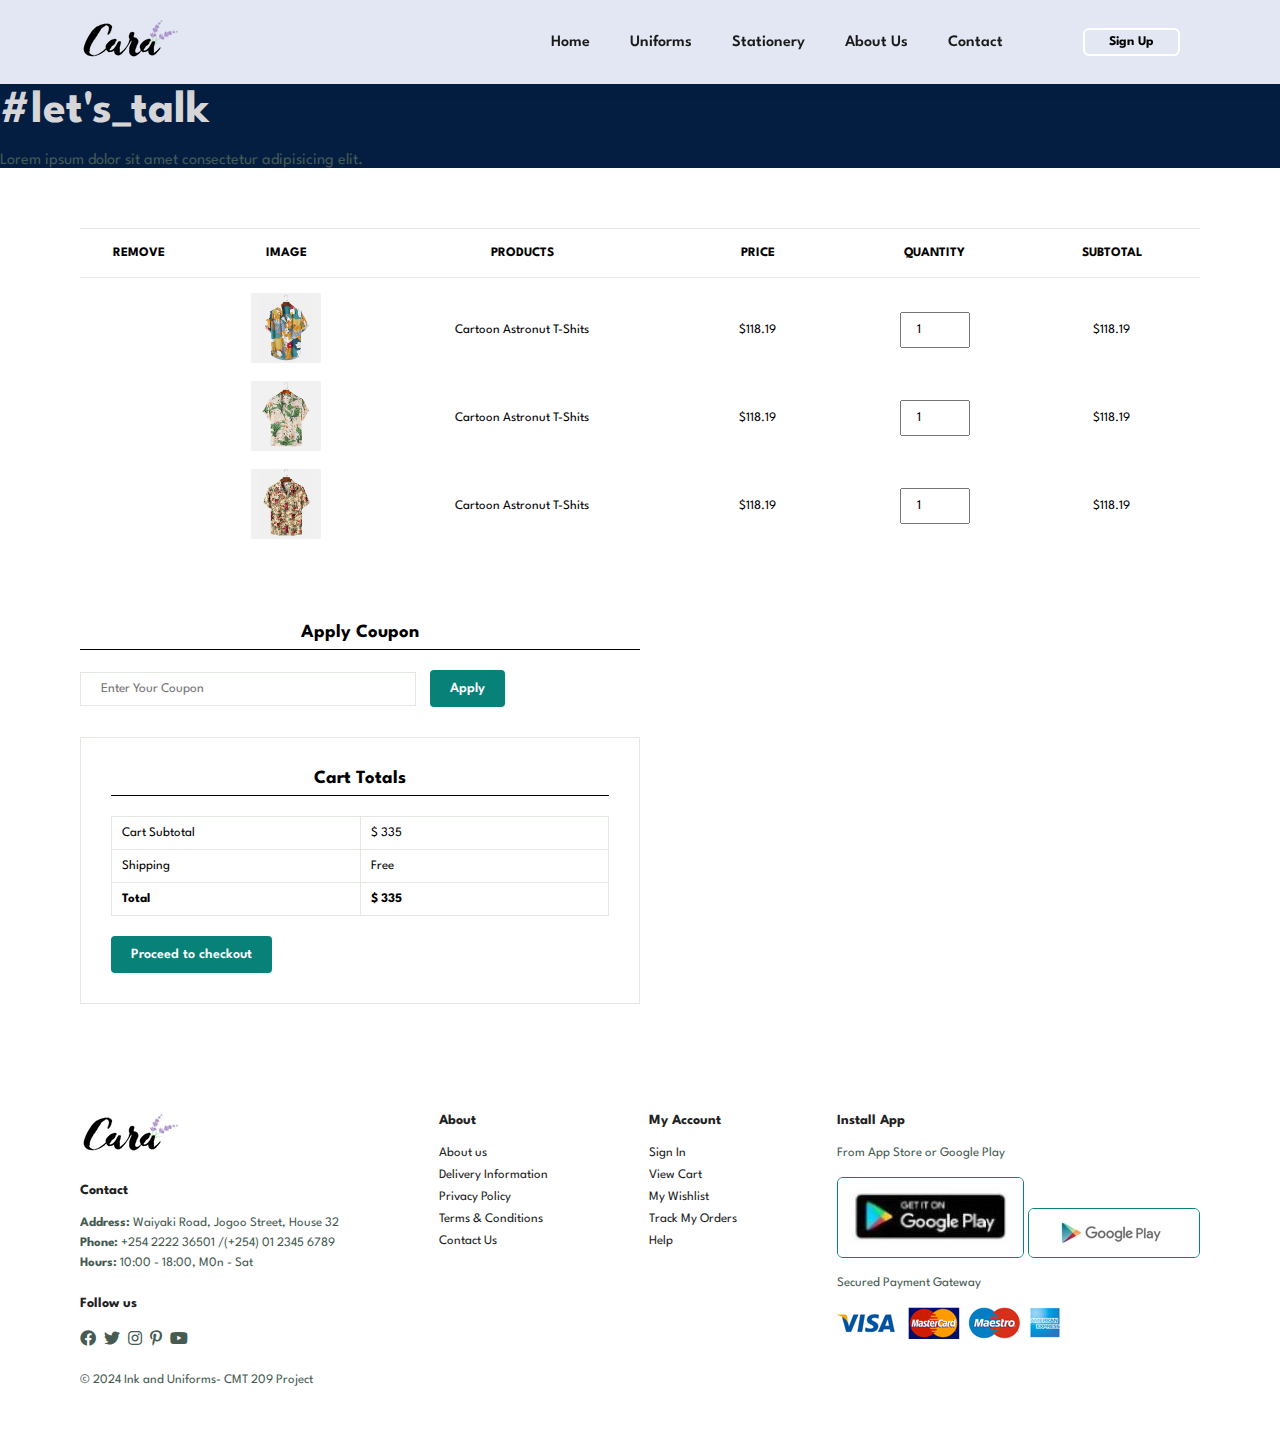
<file: cart.html>
<!DOCTYPE html>
<html lang="en">
  <head>
    <meta charset="UTF-8" />
    <meta name="viewport" content="width=device-width, initial-scale=1.0" />
    <link
      rel="stylesheet"
      href="https://pro.fontawesome.com/releases/v5.10.0/css/all.css"
    />
    <link rel="stylesheet" href="style.css" />
    <title>Document</title>
  </head>
  <body>
    <section id="header">
      <a href="#">
        <img src="img/logo.png" class="logo" alt="LOGO" />
      </a>

    <!--Navigation Bar-->
   <div>
        <ul id="navbar">
          <li><a href="index.html">Home</a></li>
          <li><a href="uniform.html">Uniforms</a></li>
          <li><a href="stationery.html">Stationery</a></li>
          <li><a href="about.html">About Us</a></li>
          <li><a href="contact.html">Contact</a></li>
          <li id="lg-bag">
            <a href="cart.html">
              <a href="cart.html"><i class="fal fa-bags-shopping"></i></a>
            </a>
          </li>
          <a href="#" id="close"> <i class="far fa-times"></i> </a>
          <li><button class="button" onclick="location.href='log.html'" id="form-open"><b>Sign Up</b></button></li>
          <a href="#" id="close"> <i class="far fa-times"></i> </a>
        </ul>
      </div>

      <div id="mobile">
        <a href="cart.html">
          <a href="cart.html"><i class="fal fa-bags-shopping"></i></a>
        </a>

        <i id="bar" class="fas fa-outdent"></i>
      </div>
    </section>

    <section id="page-header" class="about-header">
      <h2>#let's_talk</h2>
      <p>Lorem ipsum dolor sit amet consectetur adipisicing elit.</p>
    </section>

    <section id="cart" class="section-p1">
        <table width="100%">
            <thead>
                <tr>
                    <td>Remove</td>
                    <td>Image</td>
                    <td>Products</td>
                    <td>Price</td>
                    <td>Quantity</td>
                    <td>Subtotal</td>
                </tr>
            </thead>
            <tbody>
                <tr>
                    <td><a href="#"><i class="far fa-times-circles"></i></a></i></td>
                    <td><img src="img/products/f1.jpg"></td>
                    <td>Cartoon Astronut T-Shits</td>
                    <td>$118.19</td>
                    <td><input type="number" value="1"></td>
                    <td>$118.19</td>
                </tr>
                <tr>
                    <td><a href="#"><i class="far fa-times-circles"></i></a></i></td>
                    <td><img src="img/products/f2.jpg"></td>
                    <td>Cartoon Astronut T-Shits</td>
                    <td>$118.19</td>
                    <td><input type="number" value="1"></td>
                    <td>$118.19</td>
                </tr>
                <tr>
                    <td><a href="#"><i class="far fa-times-circles"></i></a></i></td>
                    <td><img src="img/products/f3.jpg"></td>
                    <td>Cartoon Astronut T-Shits</td>
                    <td>$118.19</td>
                    <td><input type="number" value="1"></td>
                    <td>$118.19</td>
                </tr>
            </tbody>
        </table>
    </section>

    <section id="cart-id" class="section-p1">
        <div id="coupon">
            <h3>Apply Coupon</h3>
            <div>
                <input type="text" placeholder="Enter Your Coupon">
                <button class="normal">Apply</button>
            </div>
        </div>
        <div id="subtotal">
            <h3>Cart Totals</h3>
            <table>
                <tr>
                    <td>Cart Subtotal</td>
                    <td>$ 335</td>
                </tr>
                <tr>
                    <td>Shipping</td>
                    <td>Free</td>
                </tr>
                <tr>
                    <td><strong>Total</strong></td>
                    <td><strong>$ 335</strong></td>
                </tr>
            </table>
            <button class="normal">Proceed to checkout</button>
        </div>
    </section>

    <footer class="section-p1">
      <div class="col">
        <img class="logo" src="img/logo.png" />
        <h4>Contact</h4>
        <p><strong>Address:</strong> Waiyaki Road, Jogoo Street, House 32</p>
        <p><strong>Phone:</strong> +254 2222 36501 /(+254) 01 2345 6789</p>
        <p><strong>Hours:</strong> 10:00 - 18:00, M0n - Sat</p>
        <div class="follow">
          <h4>Follow us</h4>
          <div class="icon">
            <i class="fab fa-facebook"></i>
            <i class="fab fa-twitter"></i>
            <i class="fab fa-instagram"></i>
            <i class="fab fa-pinterest-p"></i>
            <i class="fab fa-youtube"></i>
          </div>
        </div>
      </div>

      <div class="col">
        <h4>About</h4>
        <a href="#">About us</a>
        <a href="#">Delivery Information</a>
        <a href="#">Privacy Policy</a>
        <a href="#">Terms & Conditions</a>
        <a href="#">Contact Us</a>
      </div>

      <div class="col">
        <h4>My Account</h4>
        <a href="#">Sign In</a>
        <a href="#">View Cart</a>
        <a href="#">My Wishlist</a>
        <a href="#">Track My Orders</a>
        <a href="#">Help</a>
      </div>

      <div class="col install">
        <h4>Install App</h4>
        <p>From App Store or Google Play</p>
        <div class="row">
          <img src="img/pay/app.jpg" alt="" />
          <img src="img/pay/play.jpg" alt="" />
        </div>
        <p>Secured Payment Gateway</p>
        <img src="img/pay/pay.png" alt="" />
      </div>

      <div class="copyright">
          <p>© 2024 Ink and Uniforms- CMT 209 Project</p>
      </div>
    </footer>
    <script src="index.js"></script>
  </body>
</html>
</file>
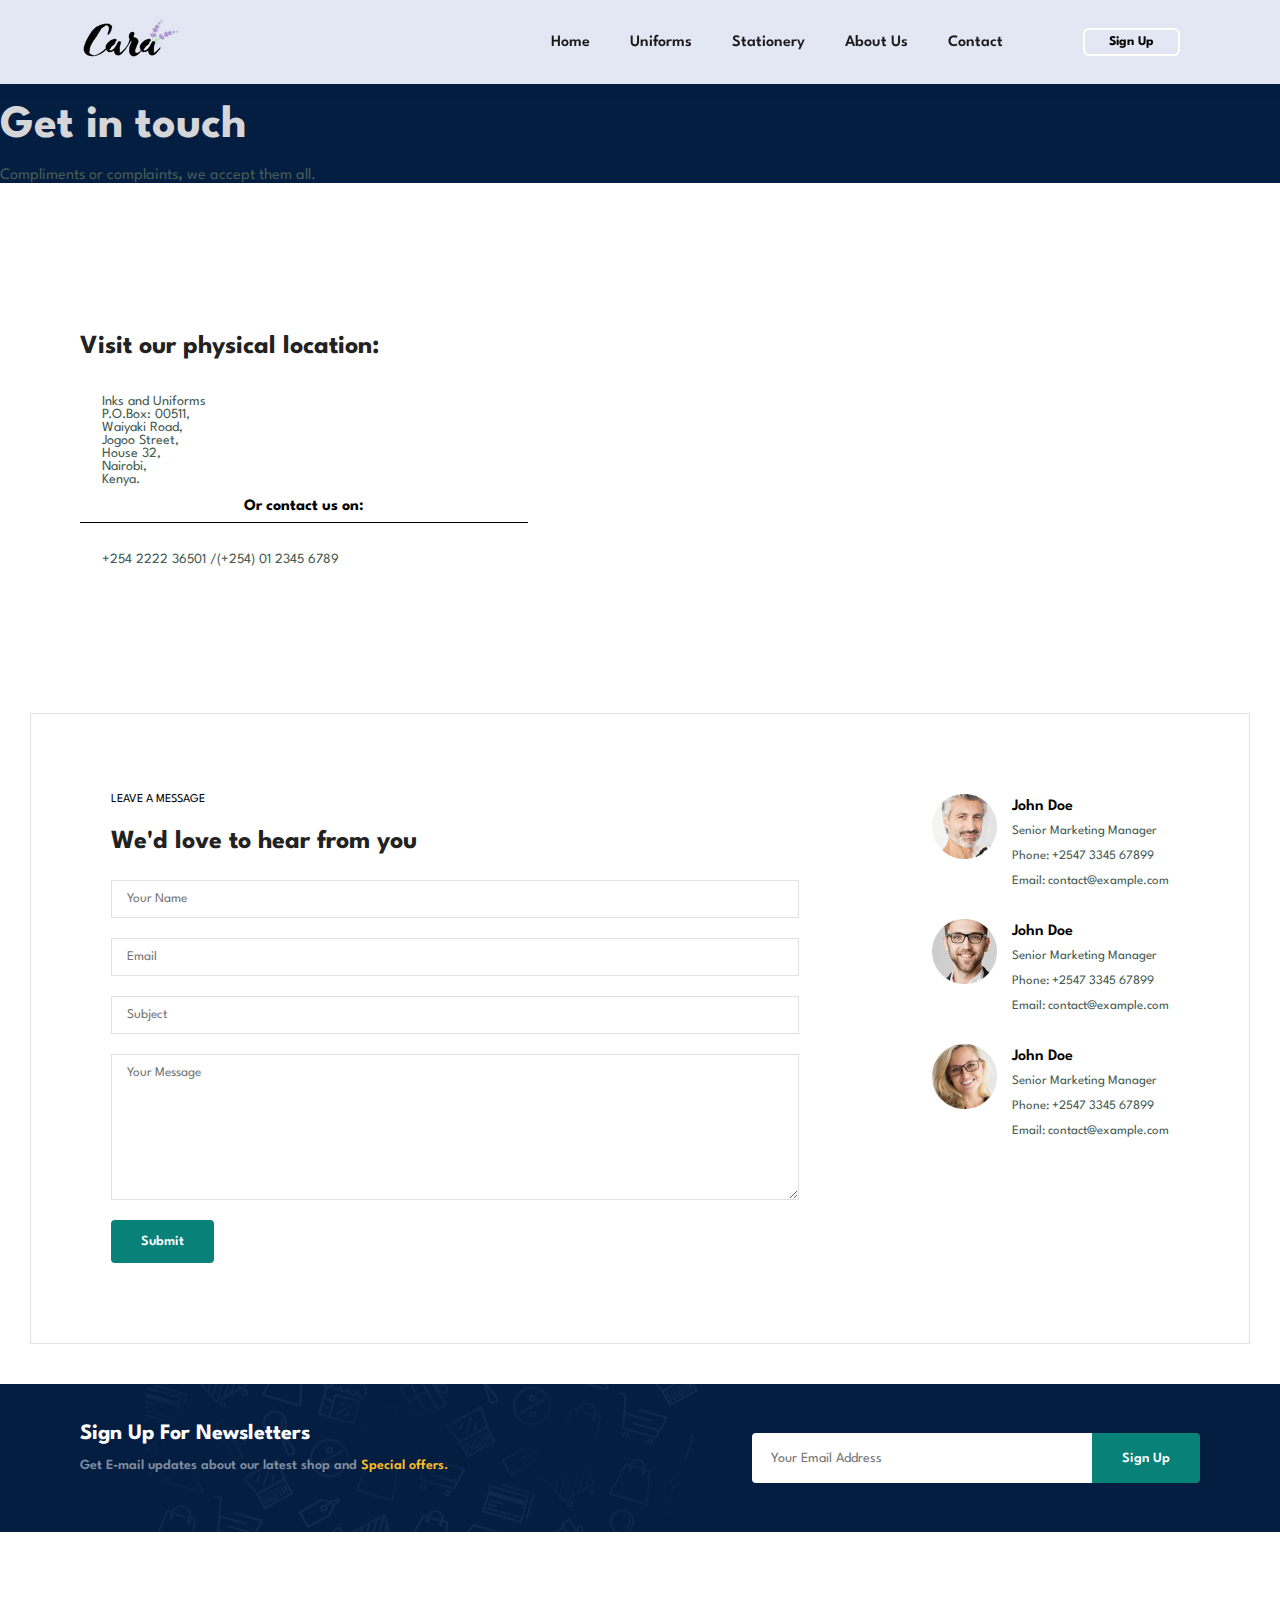
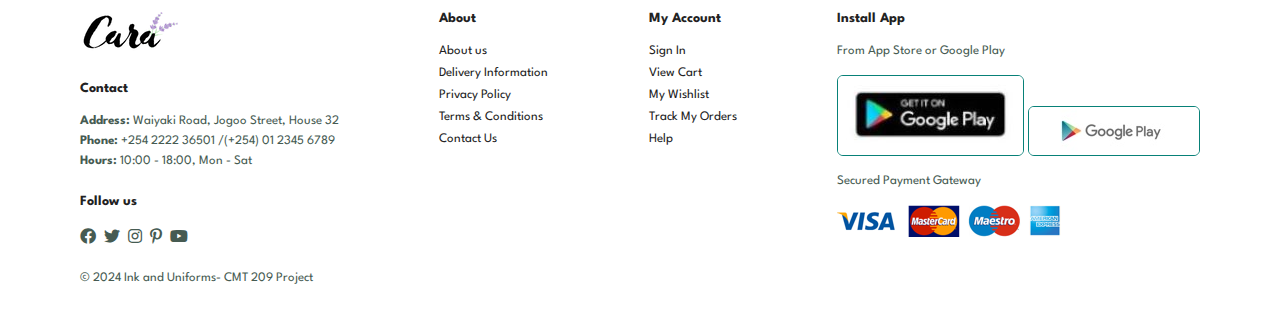
<file: contact.html>
<!DOCTYPE html>
<html lang="en">
  <head>
    <meta charset="UTF-8" />
    <meta name="viewport" content="width=device-width, initial-scale=1.0" />
    <link
      rel="stylesheet"
      href="https://pro.fontawesome.com/releases/v5.10.0/css/all.css"/>
    <link rel="stylesheet" href="style.css" />
    <title>Document</title>
  </head>
  <body>
    <section id="header">
      <a href="#">
        <img src="img/logo.png" class="logo" alt="LOGO" />
      </a>
       <!--Navigation Bar-->
   <div>
        <ul id="navbar">
          <li><a href="index.html">Home</a></li>
          <li><a href="uniform.html">Uniforms</a></li>
          <li><a href="stationery.html">Stationery</a></li>
          <li><a href="about.html">About Us</a></li>
          <li><a href="contact.html">Contact</a></li>
          <li id="lg-bag">
            <a href="cart.html">
              <a href="cart.html"><i class="fal fa-bags-shopping"></i></a>
            </a>
          </li>
          <a href="#" id="close"> <i class="far fa-times"></i> </a>
          <li><button class="button" onclick="location.href='log.html'" id="form-open"><b>Sign Up</b></button></li>
          <a href="#" id="close"> <i class="far fa-times"></i> </a>
        </ul>
      </div>
      
      <div id="mobile">
        <a href="cart.html">
          <a href="cart.html"><i class="fal fa-bags-shopping"></i></a>
        </a>

        <i id="bar" class="fas fa-outdent"></i>
      </div>
    </section>

    <section id="page-header" class="about-header">
      <br>
      <h2>Get in touch</h2>
      <p>Compliments or complaints<b>,</b> we accept them all.</p>
    </section>

    <section id="contact-details" class="section-p1">
       <div class="details">
        <h2>Visit our physical location:</h2>
        
        <div>
            <li>
                <i class=" "fal fa-map></i>
                <p>Inks and Uniforms<br> P.O.Box: 00511, <br> Waiyaki Road, <br> Jogoo Street, <br> House 32, <br> Nairobi, <br>Kenya. </p>
            </li>
        </div>
        <h3>Or contact us on:</h3>
        
        <div>
            <li>
                <i class=" "fal fa-map></i>
                <p>+254 2222 36501 /(+254) 01 2345 6789</p>
            </li>
        </div>
       </div> 


       <div class="map">
        <iframe src="https://www.google.com/maps/embed?pb=!1m18!1m12!1m3!1d31909.07155230782!2d36.72853471738544!3d-1.3961004565356239!2m3!1f0!2f0!3f0!3m2!1i1024!2i768!4f13.1!3m3!1m2!1s0x182f05cf50f94e8d%3A0x51c29656e6fd8ca9!2sOngata%20Rongai!5e0!3m2!1sen!2ske!4v1707853979833!5m2!1sen!2ske" width="600" height="450" style="border:0;" allowfullscreen="" loading="lazy" referrerpolicy="no-referrer-when-downgrade"></iframe>
       </div>
    </section>

    <section id="form-details">
        <form action="">
            <span>LEAVE A MESSAGE</span>
            <h2>We'd love to hear from you</h2>
            <input type="text" placeholder="Your Name">
            <input type="email" placeholder="Email">
            <input type="text" placeholder="Subject">
            <textarea name="" id="" cols="30" rows="10" placeholder="Your Message"></textarea>
            <button class="normal" onclick="showSuccessMessage()">Submit</button>
        </form>

        <div class="people">
            <div>
                <img src="img/people/1.png" alt="">
                <p><span>John Doe</span> Senior Marketing Manager
                    <br> Phone: +2547 3345 67899
                    <br>Email: contact@example.com</p>
            </div>

            <div>
                <img src="img/people/2.png" alt="">
                <p><span>John Doe</span> Senior Marketing Manager
                    <br> Phone: +2547 3345 67899
                    <br>Email: contact@example.com</p>
            </div>

            <div>
                <img src="img/people/3.png" alt="">
                <p><span>John Doe</span> Senior Marketing Manager
                    <br> Phone: +2547 3345 67899
                    <br>Email: contact@example.com</p>
            </div>
        </div>
    </section>
    <script src="contact.js"></script>

    <section id="newsletter" class="section-p1 section-m1">
        <div class="newstext">
          <h4>Sign Up For Newsletters</h4>
          <p>
            Get E-mail updates about our latest shop and
            <span>Special offers.</span>
          </p>
        </div>
        <div class="form">
          <input type="text" placeholder="Your Email Address" />
          <button class="normal">Sign Up</button>
        </div>
      </section>

    <footer class="section-p1">
      <div class="col">
        <img class="logo" src="img/logo.png" />
        <h4>Contact</h4>
        <p><strong>Address:</strong> Waiyaki Road, Jogoo Street, House 32</p>
        <p><strong>Phone:</strong> +254 2222 36501 /(+254) 01 2345 6789</p>
        <p><strong>Hours:</strong> 10:00 - 18:00, Mon - Sat</p>
        <div class="follow">
          <h4>Follow us</h4>
          <div class="icon">
            <i class="fab fa-facebook"></i>
            <i class="fab fa-twitter"></i>
            <i class="fab fa-instagram"></i>
            <i class="fab fa-pinterest-p"></i>
            <i class="fab fa-youtube"></i>
          </div>
        </div>
      </div>

      <div class="col">
        <h4>About</h4>
        <a href="#">About us</a>
        <a href="#">Delivery Information</a>
        <a href="#">Privacy Policy</a>
        <a href="#">Terms & Conditions</a>
        <a href="#">Contact Us</a>
      </div>

      <div class="col">
        <h4>My Account</h4>
        <a href="#">Sign In</a>
        <a href="#">View Cart</a>
        <a href="#">My Wishlist</a>
        <a href="#">Track My Orders</a>
        <a href="#">Help</a>
      </div>

      <div class="col install">
        <h4>Install App</h4>
        <p>From App Store or Google Play</p>
        <div class="row">
          <img src="img/pay/app.jpg" alt="" />
          <img src="img/pay/play.jpg" alt="" />
        </div>
        <p>Secured Payment Gateway</p>
        <img src="img/pay/pay.png" alt="" />
      </div>

      <div class="copyright">
         <p>© 2024 Ink and Uniforms- CMT 209 Project</p>
      </div>
    </footer>
    <script src="index.js"></script>
  </body>
</html>
</file>
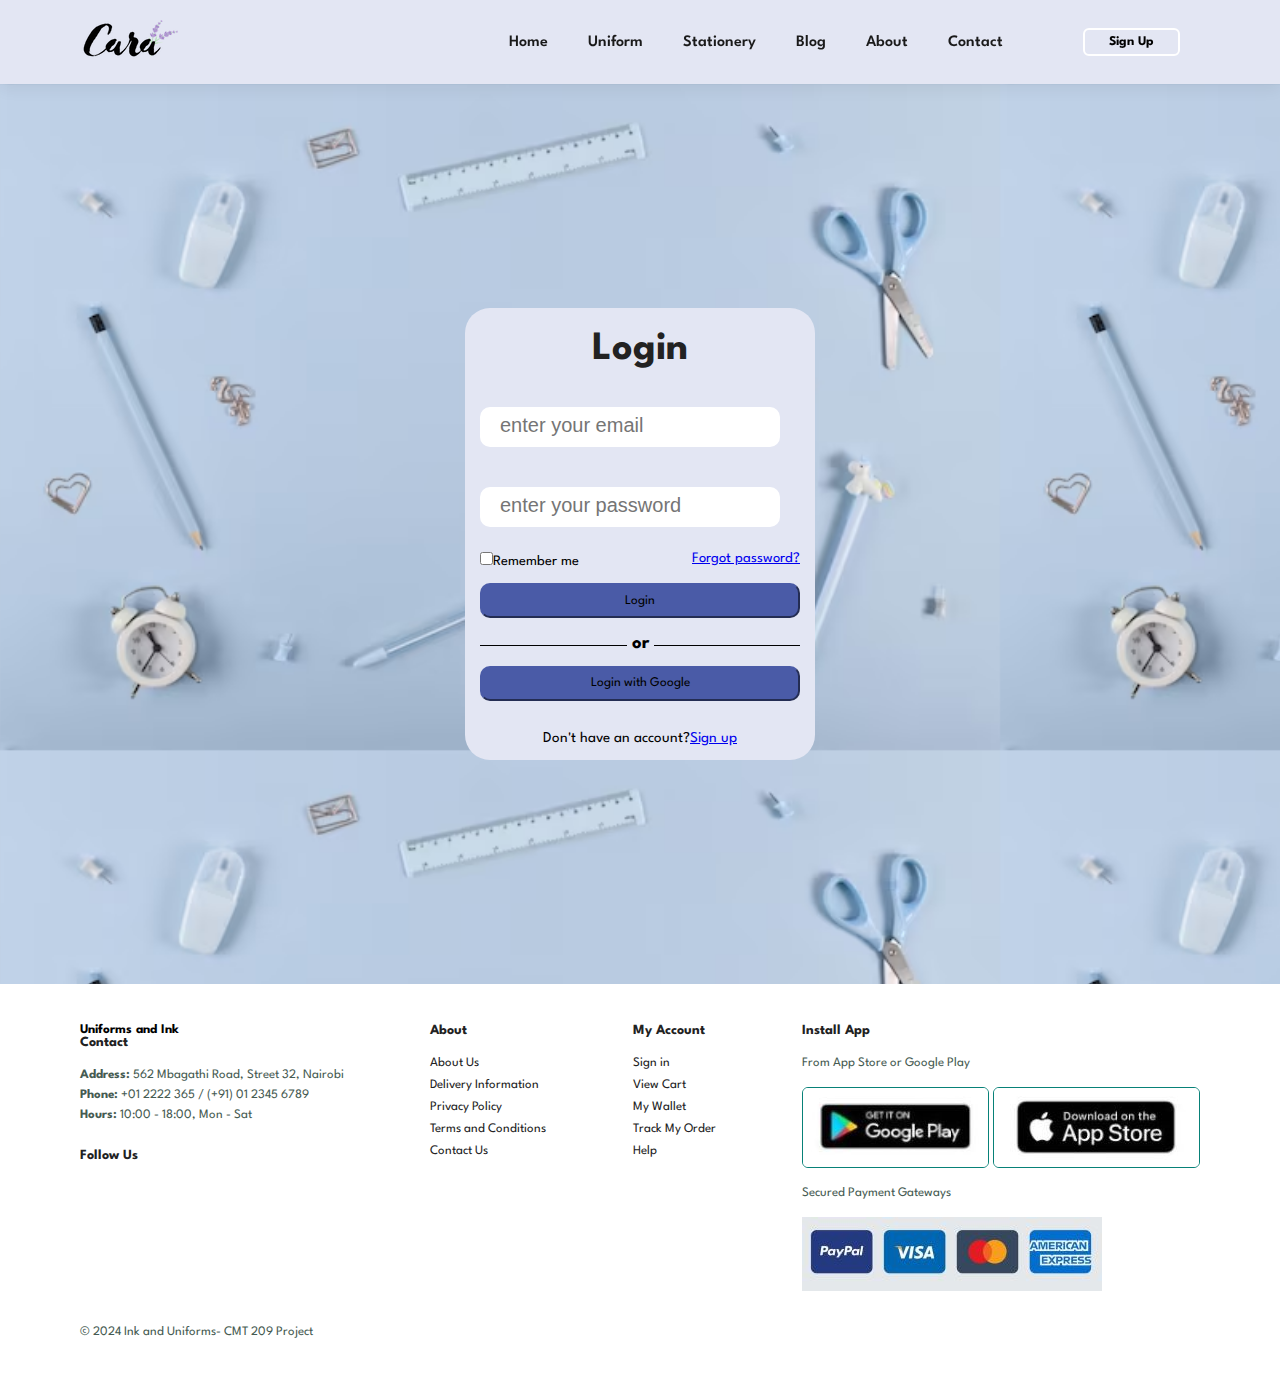
<file: log.html>
<!DOCTYPE html>
<html lnag="en">
    <head>
        <meta charset="UTF-8">
        <meta http-equiv="X-UA-Compatible" content="IE=edge" />
        <meta name="viewport" content="width=device-width, initial-scale=1.0" />
        <title>Login</title>
        <link rel="stylesheet" href="style.css">
        <!-- Unicons -->
        <link rel="stylesheet" href="https://unicons.iconscout.com/release/v4.0.0/css/line.css" />
    </head>
    <body>
        <section id="header">
            <a href="#">
                <img src="img/logo.png" class="logo" alt="LOGO" />
              </a>
            <div>
                <ul id="navbar">
                    <li><a href="index.html">Home</a></li>
                    <li><a href="uniform.html">Uniform</a></li>
                    <li><a href="stationery.html">Stationery</a></li>
                    <li><a href="blog.html">Blog</a></li>
                    <li><a href="about.html">About</a></li>
                    <li><a href="contact.html">Contact</a></li>
                    <li id="lg-bag"><a href="cart.html"><i class="far fa-shopping-bag"></i></a></li>
                    <a href="#" id="close"><i class="far fa-times"></i></a>
                    <li><button class="button" onclick="location.href='log.html'" id="form-open"><b>Sign Up</b></button></li>
                </ul>
            </div>
            <div id="mobile">
                <a href="cart.html"><i class="far fa-shopping-bag"></i></a>
                <i id="bar" class="fas fa-outdent"></i>
            </div>
        </section>
        <!--Home-->
        <section class="bod">
        <div class="form_container">
            <span class="form_close">
            <a href="index.html" class="close-popup"><i class="uil uil-times"></i></a>
            </span>
            <!--Login form-->
            <section class="login_form">
                <form action="form.php" method="post">
                    <h2>Login</h2>

                    <div class="input_box">
                        <input type="email" name="email" placeholder="enter your email" required/>
                        <i class="uil uil-envelope-alt email"></i>
                    </div>
                    <div class="input_box">
                        <input type="password" name="password" placeholder="enter your password" required/>
                        <i class="uil uil-eye-slash pw_hide"></i>
                    </div>
                    <div class="options">
                        <label><input type="checkbox">Remember me</label>
                        <a href="#">Forgot password?</a>
                    </div>
                    <button class="btn">Login</button>
                    <h3><span> or </span></h3>
                    <button class="btn">Login with Google</button>

                    <div class="log_sign">Don't have an account?<a href="sign.html" id="signup">Sign up</a></div>
                </form>
            </section>
        </div>
        </section>
        <footer class="section-p1"> 
            <div class="col">
                <!--<img class="logo" src="img/logo6.jpg" alt="">-->
                <h5>Uniforms and Ink</h5>
                <h4>Contact</h4>
                <p><strong>Address:</strong> 562 Mbagathi Road, Street 32, Nairobi</p>
                <p><strong>Phone:</strong> +01 2222 365 / (+91) 01 2345 6789</p>
                <p><strong>Hours:</strong> 10:00 - 18:00, Mon - Sat</p>
                <div class="follow">
                    <h4>Follow Us</h4>
                    <div class="icon">
                        <i class="fab fa-facebook-f"></i>
                        <i class="fab fa-twitter"></i>
                        <i class="fab fa-instagram"></i>
                        <i class="fab fa-pinterest-p"></i>
                        <i class="fab fa-youtube"></i>
                    </div>
                </div>
            </div>
    
            <div class="col">
                <h4>About</h4>
                <a href="#">About Us</a>
                <a href="#">Delivery Information</a>
                <a href="#">Privacy Policy</a>
                <a href="#">Terms and Conditions</a>
                <a href="#">Contact Us</a>
            </div>
            <div class="col">
                <h4>My Account</h4>
                <a href="#">Sign in</a>
                <a href="#">View Cart</a>
                <a href="#">My Wallet</a>
                <a href="#">Track My Order</a>
                <a href="#">Help</a>
            </div>
    
            <div class="col install">
                <h4>Install App</h4>
                <p>From App Store or Google Play</p>
                <div class="row">
                    <img src="img/pay/app.jpg" alt="" >
                    <img src="img/pay/pay.jpg" alt="" >
                </div>
                <p>Secured Payment Gateways</p>
                <img src="img/pay/pay4.jpg" alt="">
            </div>
            <div class="copyright">
                 <p>© 2024 Ink and Uniforms- CMT 209 Project</p>
            </div>
        </footer>
        <script src="index.js"></script>
    </body>
</html>
</file>
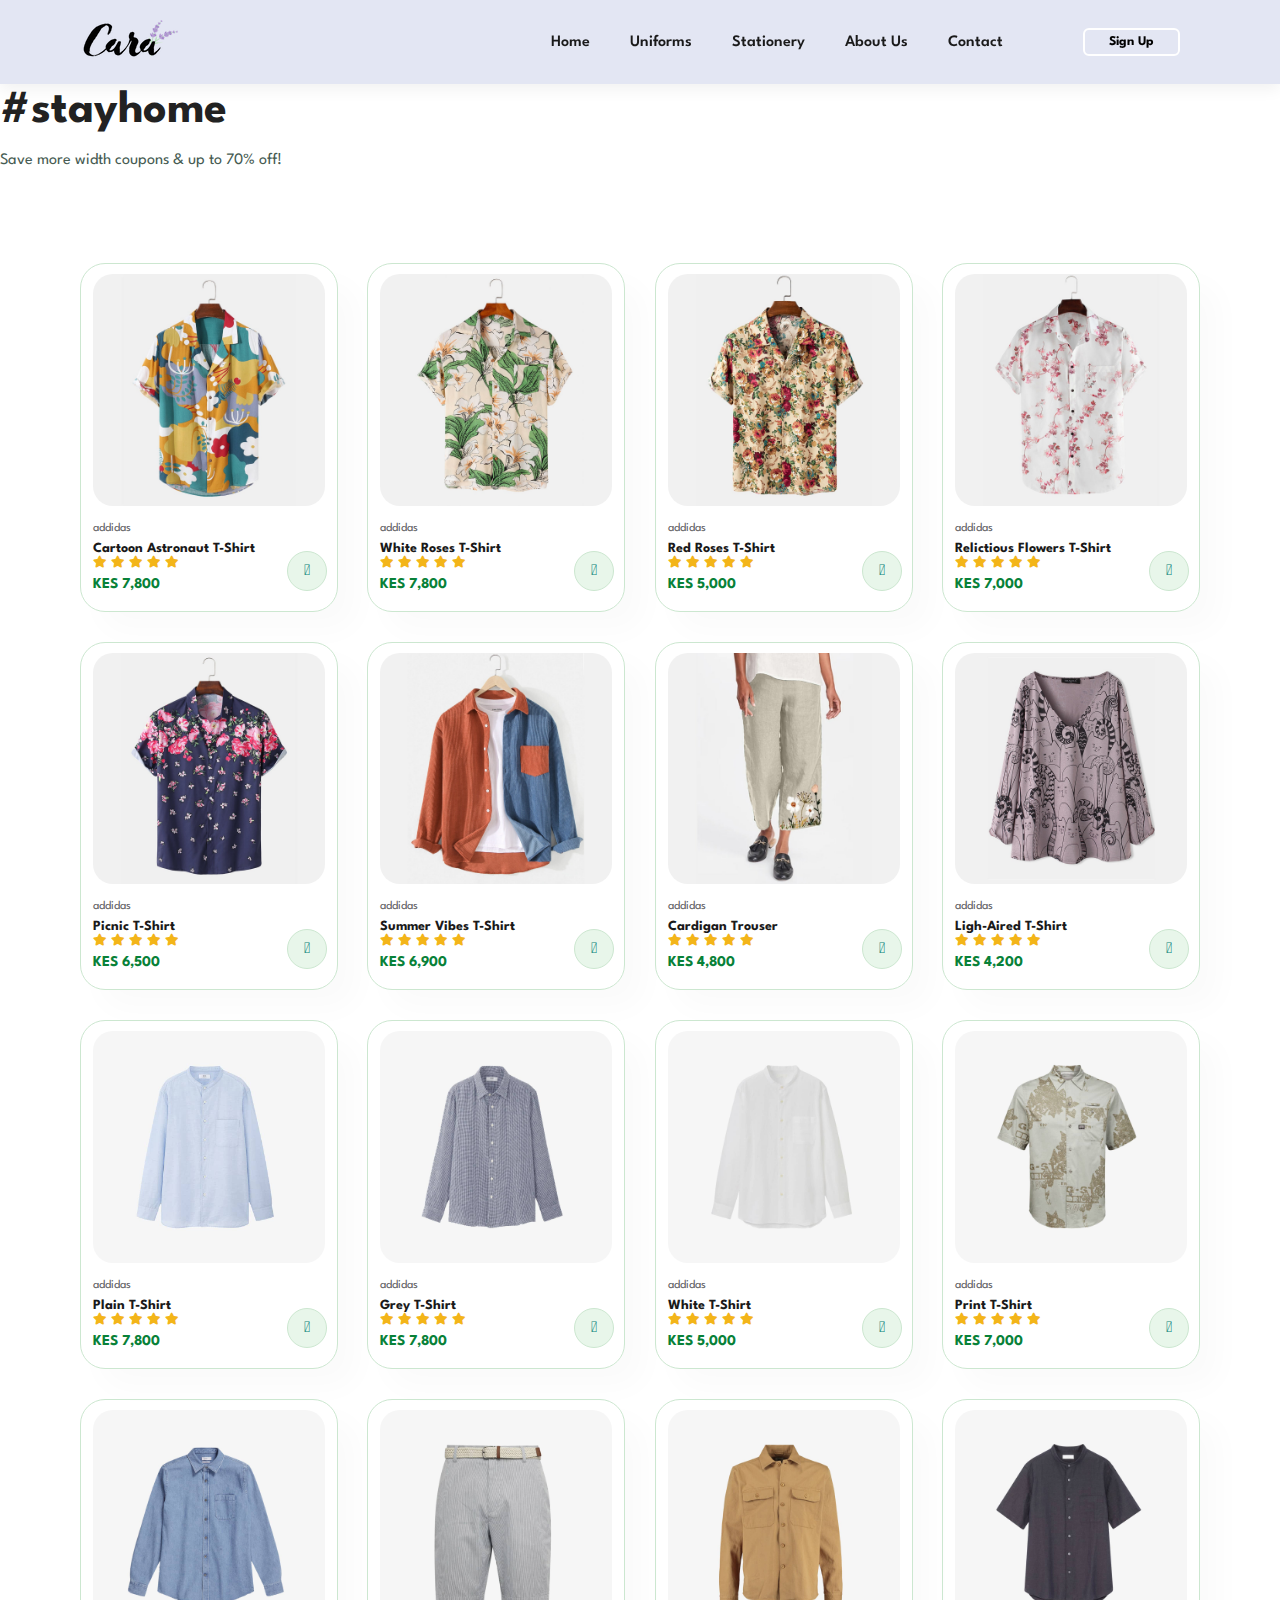
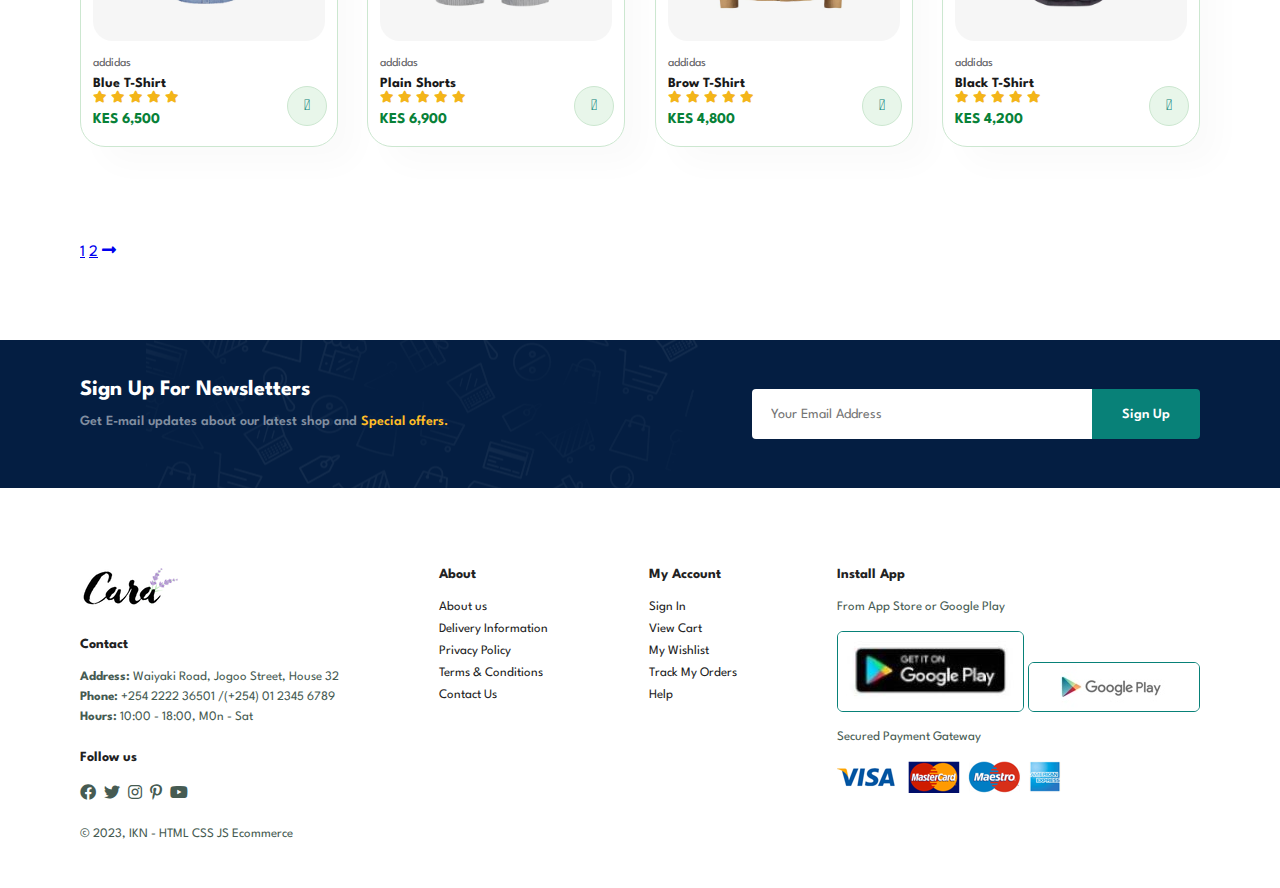
<file: shop.html>
<!DOCTYPE html>
<html lang="en">
  <head>
    <meta charset="UTF-8" />
    <meta name="viewport" content="width=device-width, initial-scale=1.0" />
    <link
      rel="stylesheet"
      href="https://pro.fontawesome.com/releases/v5.10.0/css/all.css"
    />
    <link rel="stylesheet" href="style.css" />
    <title>Document</title>
  </head>
  <body>
    <section id="header">
      <a href="#">
        <img src="img/logo.png" class="logo" alt="LOGO" />
      </a>
   <!--Navigation Bar-->
   <div>
        <ul id="navbar">
          <li><a href="index.html">Home</a></li>
          <li><a href="uniform.html">Uniforms</a></li>
          <li><a href="stationery.html">Stationery</a></li>
          <li><a href="about.html">About Us</a></li>
          <li><a href="contact.html">Contact</a></li>
          <li id="lg-bag">
            <a href="cart.html">
              <a href="cart.html"><i class="fal fa-bags-shopping"></i></a>
            </a>
          </li>
          <a href="#" id="close"> <i class="far fa-times"></i> </a>
          <li><button class="button" onclick="location.href='log.html'" id="form-open"><b>Sign Up</b></button></li>
          <a href="#" id="close"> <i class="far fa-times"></i> </a>
        </ul>
      </div>

      <div id="mobile">
        <a href="cart.html">
          <a href="cart.html"><i class="fal fa-bags-shopping"></i></a>
        </a>

        <i id="bar" class="fas fa-outdent"></i>
      </div>
    </section>

    <section id="shop-header">
      <h2>#stayhome</h2>
      <p>Save more width coupons & up to 70% off!</p>
    </section>

    <section id="product1" class="section-p1">
      <div class="pro-container">
        <div class="pro" onclick="window.location.href='singlepro.html'">
          <img src="img/product/f1.jpg" />
          <div class="des">
            <span>addidas</span>
            <h5>Cartoon Astronaut T-Shirt</h5>
            <div class="star">
              <i class="fas fa-star"></i>
              <i class="fas fa-star"></i>
              <i class="fas fa-star"></i>
              <i class="fas fa-star"></i>
              <i class="fas fa-star"></i>
            </div>
            <h4>KES 7,800</h4>
          </div>
          <a href="#">
            <i class="fal fa-shopping-cart cart"></i>
          </a>
        </div>
        <div class="pro">
          <img src="img/product/f2.jpg" />
          <div class="des">
            <span>addidas</span>
            <h5>White Roses T-Shirt</h5>
            <div class="star">
              <i class="fas fa-star"></i>
              <i class="fas fa-star"></i>
              <i class="fas fa-star"></i>
              <i class="fas fa-star"></i>
              <i class="fas fa-star"></i>
            </div>
            <h4>KES 7,800</h4>
          </div>
          <a href="#">
            <i class="fal fa-shopping-cart cart"></i>
          </a>
        </div>
        <div class="pro">
          <img src="img/product/f3.jpg" />
          <div class="des">
            <span>addidas</span>
            <h5>Red Roses T-Shirt</h5>
            <div class="star">
              <i class="fas fa-star"></i>
              <i class="fas fa-star"></i>
              <i class="fas fa-star"></i>
              <i class="fas fa-star"></i>
              <i class="fas fa-star"></i>
            </div>
            <h4>KES 5,000</h4>
          </div>
          <a href="#">
            <i class="fal fa-shopping-cart cart"></i>
          </a>
        </div>
        <div class="pro">
          <img src="img/product/f4.jpg" />
          <div class="des">
            <span>addidas</span>
            <h5>Relictious Flowers T-Shirt</h5>
            <div class="star">
              <i class="fas fa-star"></i>
              <i class="fas fa-star"></i>
              <i class="fas fa-star"></i>
              <i class="fas fa-star"></i>
              <i class="fas fa-star"></i>
            </div>
            <h4>KES 7,000</h4>
          </div>
          <a href="#">
            <i class="fal fa-shopping-cart cart"></i>
          </a>
        </div>
        <div class="pro">
          <img src="img/product/f5.jpg" />
          <div class="des">
            <span>addidas</span>
            <h5>Picnic T-Shirt</h5>
            <div class="star">
              <i class="fas fa-star"></i>
              <i class="fas fa-star"></i>
              <i class="fas fa-star"></i>
              <i class="fas fa-star"></i>
              <i class="fas fa-star"></i>
            </div>
            <h4>KES 6,500</h4>
          </div>
          <a href="#">
            <i class="fal fa-shopping-cart cart"></i>
          </a>
        </div>
        <div class="pro">
          <img src="img/product/f6.jpg" />
          <div class="des">
            <span>addidas</span>
            <h5>Summer Vibes T-Shirt</h5>
            <div class="star">
              <i class="fas fa-star"></i>
              <i class="fas fa-star"></i>
              <i class="fas fa-star"></i>
              <i class="fas fa-star"></i>
              <i class="fas fa-star"></i>
            </div>
            <h4>KES 6,900</h4>
          </div>
          <a href="#">
            <i class="fal fa-shopping-cart cart"></i>
          </a>
        </div>
        <div class="pro">
          <img src="img/product/f7.jpg" />
          <div class="des">
            <span>addidas</span>
            <h5>Cardigan Trouser</h5>
            <div class="star">
              <i class="fas fa-star"></i>
              <i class="fas fa-star"></i>
              <i class="fas fa-star"></i>
              <i class="fas fa-star"></i>
              <i class="fas fa-star"></i>
            </div>
            <h4>KES 4,800</h4>
          </div>
          <a href="#">
            <i class="fal fa-shopping-cart cart"></i>
          </a>
        </div>
        <div class="pro">
          <img src="img/product/f8.jpg" />
          <div class="des">
            <span>addidas</span>
            <h5>Ligh-Aired T-Shirt</h5>
            <div class="star">
              <i class="fas fa-star"></i>
              <i class="fas fa-star"></i>
              <i class="fas fa-star"></i>
              <i class="fas fa-star"></i>
              <i class="fas fa-star"></i>
            </div>
            <h4>KES 4,200</h4>
          </div>
          <a href="#">
            <i class="fal fa-shopping-cart cart"></i>
          </a>
        </div>

        <div class="pro">
          <img src="img/product/n1.jpg" />
          <div class="des">
            <span>addidas</span>
            <h5>Plain T-Shirt</h5>
            <div class="star">
              <i class="fas fa-star"></i>
              <i class="fas fa-star"></i>
              <i class="fas fa-star"></i>
              <i class="fas fa-star"></i>
              <i class="fas fa-star"></i>
            </div>
            <h4>KES 7,800</h4>
          </div>
          <a href="#">
            <i class="fal fa-shopping-cart cart"></i>
          </a>
        </div>
        <div class="pro">
          <img src="img/product/n2.jpg" />
          <div class="des">
            <span>addidas</span>
            <h5>Grey T-Shirt</h5>
            <div class="star">
              <i class="fas fa-star"></i>
              <i class="fas fa-star"></i>
              <i class="fas fa-star"></i>
              <i class="fas fa-star"></i>
              <i class="fas fa-star"></i>
            </div>
            <h4>KES 7,800</h4>
          </div>
          <a href="#">
            <i class="fal fa-shopping-cart cart"></i>
          </a>
        </div>
        <div class="pro">
          <img src="img/product/n3.jpg" />
          <div class="des">
            <span>addidas</span>
            <h5>White T-Shirt</h5>
            <div class="star">
              <i class="fas fa-star"></i>
              <i class="fas fa-star"></i>
              <i class="fas fa-star"></i>
              <i class="fas fa-star"></i>
              <i class="fas fa-star"></i>
            </div>
            <h4>KES 5,000</h4>
          </div>
          <a href="#">
            <i class="fal fa-shopping-cart cart"></i>
          </a>
        </div>
        <div class="pro">
          <img src="img/product/n4.jpg" />
          <div class="des">
            <span>addidas</span>
            <h5>Print T-Shirt</h5>
            <div class="star">
              <i class="fas fa-star"></i>
              <i class="fas fa-star"></i>
              <i class="fas fa-star"></i>
              <i class="fas fa-star"></i>
              <i class="fas fa-star"></i>
            </div>
            <h4>KES 7,000</h4>
          </div>
          <a href="#">
            <i class="fal fa-shopping-cart cart"></i>
          </a>
        </div>
        <div class="pro">
          <img src="img/product/n5.jpg" />
          <div class="des">
            <span>addidas</span>
            <h5>Blue T-Shirt</h5>
            <div class="star">
              <i class="fas fa-star"></i>
              <i class="fas fa-star"></i>
              <i class="fas fa-star"></i>
              <i class="fas fa-star"></i>
              <i class="fas fa-star"></i>
            </div>
            <h4>KES 6,500</h4>
          </div>
          <a href="#">
            <i class="fal fa-shopping-cart cart"></i>
          </a>
        </div>
        <div class="pro">
          <img src="img/product/n6.jpg" />
          <div class="des">
            <span>addidas</span>
            <h5>Plain Shorts</h5>
            <div class="star">
              <i class="fas fa-star"></i>
              <i class="fas fa-star"></i>
              <i class="fas fa-star"></i>
              <i class="fas fa-star"></i>
              <i class="fas fa-star"></i>
            </div>
            <h4>KES 6,900</h4>
          </div>
          <a href="#">
            <i class="fal fa-shopping-cart cart"></i>
          </a>
        </div>
        <div class="pro">
          <img src="img/product/n7.jpg" />
          <div class="des">
            <span>addidas</span>
            <h5>Brow T-Shirt</h5>
            <div class="star">
              <i class="fas fa-star"></i>
              <i class="fas fa-star"></i>
              <i class="fas fa-star"></i>
              <i class="fas fa-star"></i>
              <i class="fas fa-star"></i>
            </div>
            <h4>KES 4,800</h4>
          </div>
          <a href="#">
            <i class="fal fa-shopping-cart cart"></i>
          </a>
        </div>
        <div class="pro">
          <img src="img/product/n8.jpg" />
          <div class="des">
            <span>addidas</span>
            <h5>Black T-Shirt</h5>
            <div class="star">
              <i class="fas fa-star"></i>
              <i class="fas fa-star"></i>
              <i class="fas fa-star"></i>
              <i class="fas fa-star"></i>
              <i class="fas fa-star"></i>
            </div>
            <h4>KES 4,200</h4>
          </div>
          <a href="#">
            <i class="fal fa-shopping-cart cart"></i>
          </a>
        </div>
      </div>
    </section>

    <section id="pagination" class="section-p1">
      <a href="shop.html">1</a>
      <a href="shop.html">2</a>
      <a href="shop.html"> <i class="fa fa-long-arrow-alt-right"></i> </a>
    </section>

    <section id="newsletter" class="section-p1 section-m1">
      <div class="newstext">
        <h4>Sign Up For Newsletters</h4>
        <p>
          Get E-mail updates about our latest shop and
          <span>Special offers.</span>
        </p>
      </div>
      <div class="form">
        <input type="text" placeholder="Your Email Address" />
        <button class="normal">Sign Up</button>
      </div>
    </section>

    <footer class="section-p1">
      <div class="col">
        <img class="logo" src="img/logo.png" />
        <h4>Contact</h4>
        <p><strong>Address:</strong> Waiyaki Road, Jogoo Street, House 32</p>
        <p><strong>Phone:</strong> +254 2222 36501 /(+254) 01 2345 6789</p>
        <p><strong>Hours:</strong> 10:00 - 18:00, M0n - Sat</p>
        <div class="follow">
          <h4>Follow us</h4>
          <div class="icon">
            <i class="fab fa-facebook"></i>
            <i class="fab fa-twitter"></i>
            <i class="fab fa-instagram"></i>
            <i class="fab fa-pinterest-p"></i>
            <i class="fab fa-youtube"></i>
          </div>
        </div>
      </div>

      <div class="col">
        <h4>About</h4>
        <a href="#">About us</a>
        <a href="#">Delivery Information</a>
        <a href="#">Privacy Policy</a>
        <a href="#">Terms & Conditions</a>
        <a href="#">Contact Us</a>
      </div>

      <div class="col">
        <h4>My Account</h4>
        <a href="#">Sign In</a>
        <a href="#">View Cart</a>
        <a href="#">My Wishlist</a>
        <a href="#">Track My Orders</a>
        <a href="#">Help</a>
      </div>

      <div class="col install">
        <h4>Install App</h4>
        <p>From App Store or Google Play</p>
        <div class="row">
          <img src="img/pay/app.jpg" alt="" />
          <img src="img/pay/play.jpg" alt="" />
        </div>
        <p>Secured Payment Gateway</p>
        <img src="img/pay/pay.png" alt="" />
      </div>

      <div class="copyright">
        <p>© 2023, IKN - HTML CSS JS Ecommerce</p>
      </div>
    </footer>
    <script src="index.js"></script>
  </body>
</html>
</file>
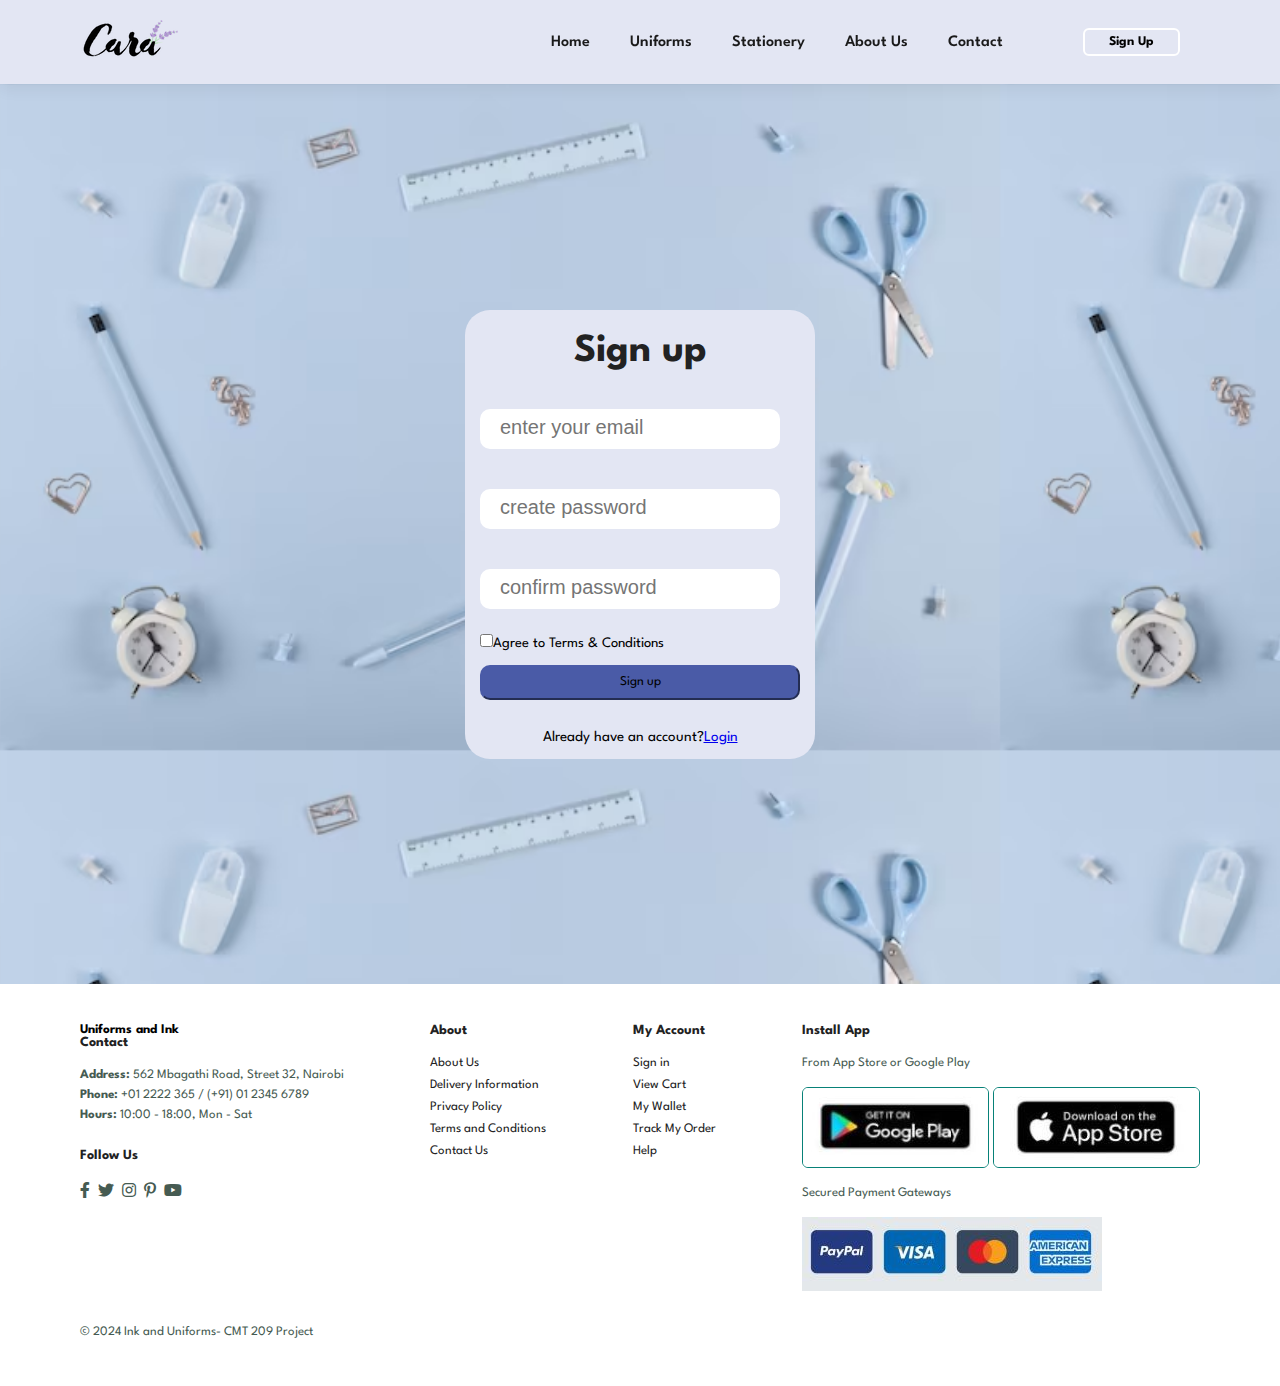
<file: sign.html>
<!DOCTYPE html>
<html lnag="en">
    <head>
        <meta charset="UTF-8">
        <meta http-equiv="X-UA-Compatible" content="IE=edge" />
        <meta name="viewport" content="width=device-width, initial-scale=1.0" />
        <title>Sign up</title>
        <link rel="stylesheet" href="style.css">
        <!-- Unicons -->
        <link rel="stylesheet" href="https://unicons.iconscout.com/release/v4.0.0/css/line.css" />
        <link rel="stylesheet" href="https://pro.fontawesome.com/releases/v5.10.0/css/all.css"/>
    </head>
    <body>
        <section id="header">
      <a href="#">
        <img src="img/logo.png" class="logo" alt="LOGO" />
      </a>
       <!--Navigation Bar-->
   <div>
        <ul id="navbar">
          <li><a href="index.html">Home</a></li>
          <li><a href="uniform.html">Uniforms</a></li>
          <li><a href="stationery.html">Stationery</a></li>
          <li><a href="about.html">About Us</a></li>
          <li><a href="contact.html">Contact</a></li>
          <li id="lg-bag">
            <a href="cart.html">
              <a href="cart.html"><i class="fal fa-bags-shopping"></i></a>
            </a>
          </li>
          <a href="#" id="close"> <i class="far fa-times"></i> </a>
          <li><button class="button" onclick="location.href='log.html'" id="form-open"><b>Sign Up</b></button></li>
          <a href="#" id="close"> <i class="far fa-times"></i> </a>
        </ul>
      </div>
      
      <div id="mobile">
        <a href="cart.html">
          <a href="cart.html"><i class="fal fa-bags-shopping"></i></a>
        </a>

        <i id="bar" class="fas fa-outdent"></i>
      </div>
    </section> 
        <div class="bod">
        <!--Home-->
            <div class="form_container">
                <span class="form_close">
                    <a href="index.html" class="close-popup"><i class="uil uil-times"></i></a>
                </span>
            <!--Sign_up form-->
                <section class="signup_form"> 
                    <form action="">
                        <h2>Sign up</h2>

                        <div class="input_box">
                            <input type="email" name="email" placeholder="enter your email" required/>
                            <i class="uil uil-envelope-alt email"></i>
                        </div>
                        <div class="input_box">    
                            <input type="password" name="password" placeholder="create password" required/>
                            <i class="uil uil-lock password"></i>
                        </div>
                        <div class="input_box">
                            <input type="password" name="password" placeholder="confirm password" required/>
                            <i class="uil-eye-slash password"></i>
                        </div>
                        <div class="options">
                            <label><input type="checkbox">Agree to Terms & Conditions</label>
                        </div>

                        <button class="btn">Sign up</button>

                        <div class="log_sign">Already have an account?<a href="log.html" id="login">Login</a></div>
                    </form>
                </section>
            </div>
        </div>
        <footer class="section-p1"> 
            <div class="col">
                <!--<img class="logo" src="img/logo6.jpg" alt="">-->
                <h5>Uniforms and Ink</h5>
                <h4>Contact</h4>
                <p><strong>Address:</strong> 562 Mbagathi Road, Street 32, Nairobi</p>
                <p><strong>Phone:</strong> +01 2222 365 / (+91) 01 2345 6789</p>
                <p><strong>Hours:</strong> 10:00 - 18:00, Mon - Sat</p>
                <div class="follow">
                    <h4>Follow Us</h4>
                    <div class="icon">
                        <i class="fab fa-facebook-f"></i>
                        <i class="fab fa-twitter"></i>
                        <i class="fab fa-instagram"></i>
                        <i class="fab fa-pinterest-p"></i>
                        <i class="fab fa-youtube"></i>
                    </div>
                </div>
            </div>
    
            <div class="col">
                <h4>About</h4>
                <a href="#">About Us</a>
                <a href="#">Delivery Information</a>
                <a href="#">Privacy Policy</a>
                <a href="#">Terms and Conditions</a>
                <a href="#">Contact Us</a>
            </div>
            <div class="col">
                <h4>My Account</h4>
                <a href="#">Sign in</a>
                <a href="#">View Cart</a>
                <a href="#">My Wallet</a>
                <a href="#">Track My Order</a>
                <a href="#">Help</a>
            </div>
    
            <div class="col install">
                <h4>Install App</h4>
                <p>From App Store or Google Play</p>
                <div class="row">
                    <img src="img/pay/app.jpg" alt="" >
                    <img src="img/pay/pay.jpg" alt="" >
                </div>
                <p>Secured Payment Gateways</p>
                <img src="img/pay/pay4.jpg" alt="">
            </div>
            <div class="copyright">
                 <p>© 2024 Ink and Uniforms- CMT 209 Project</p>
            </div>
        </footer>
        <script src="index.js"></script>
    </body>
</html>
</file>
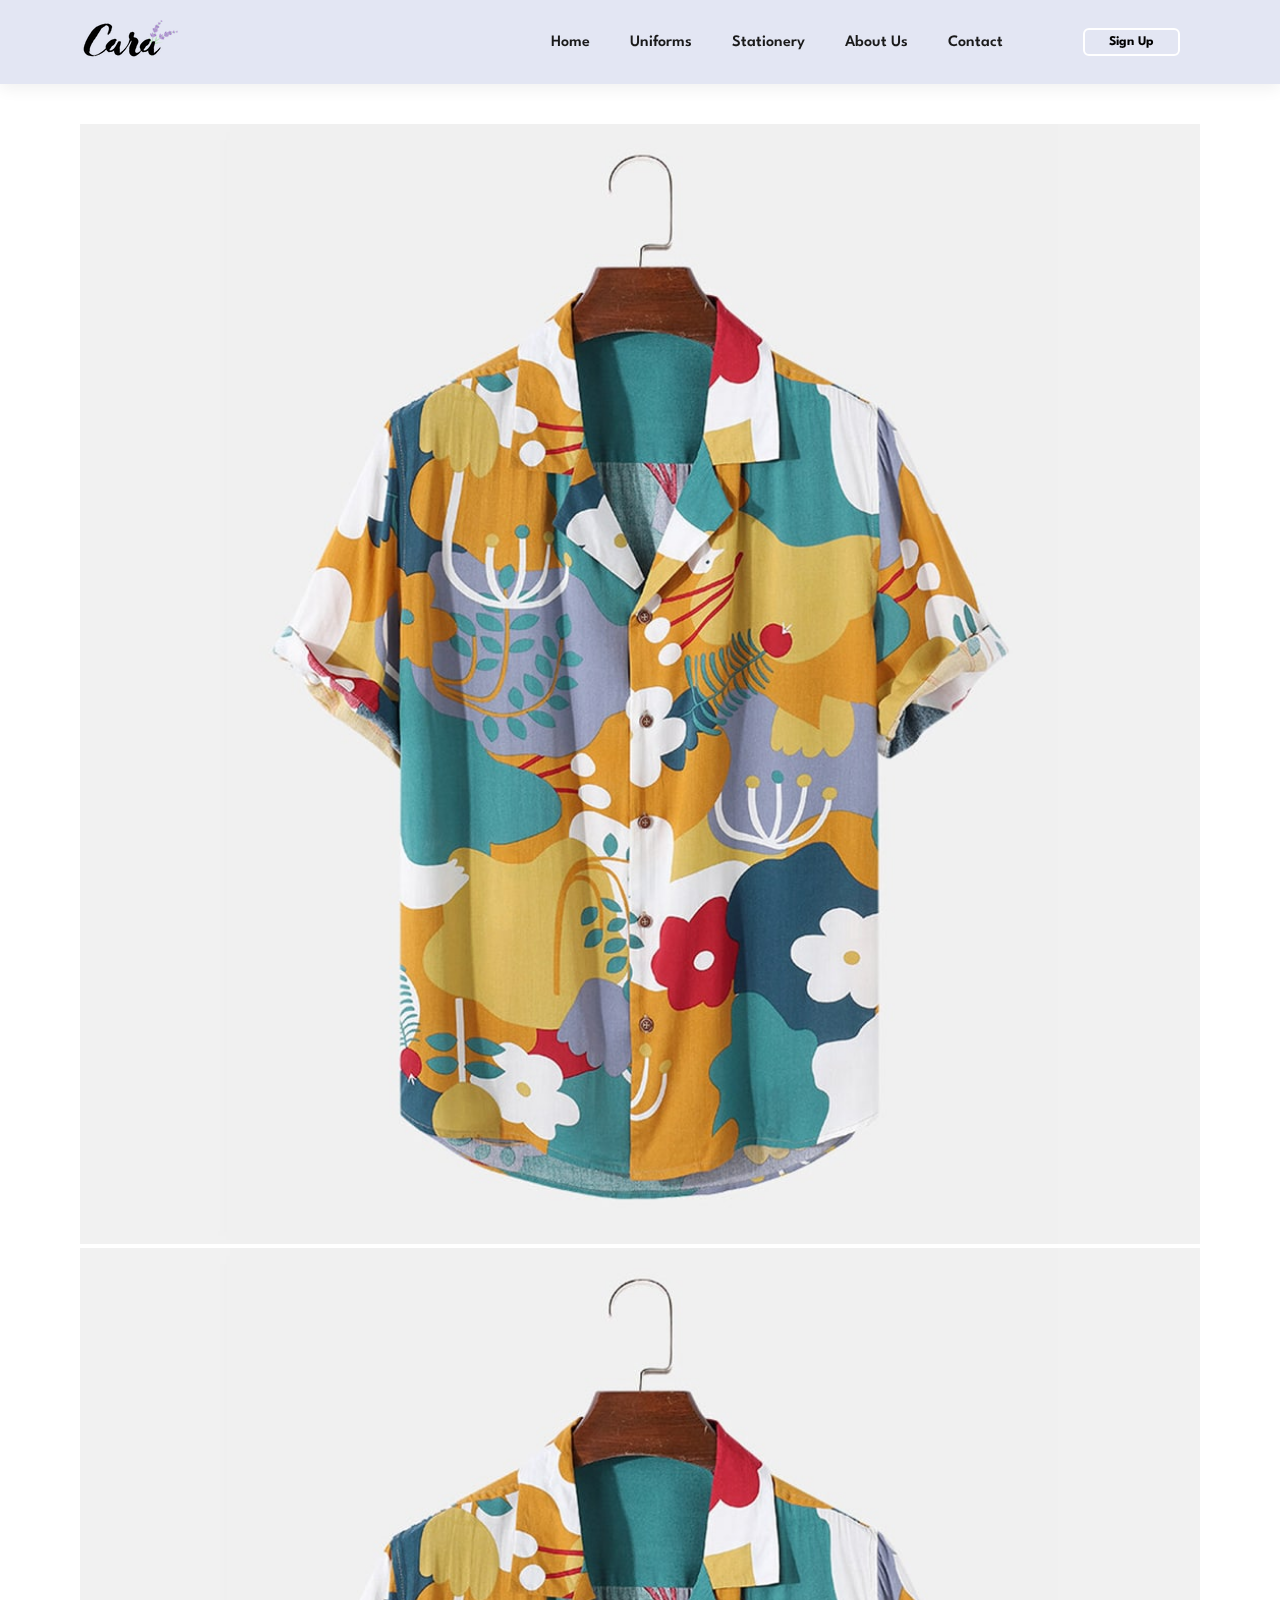
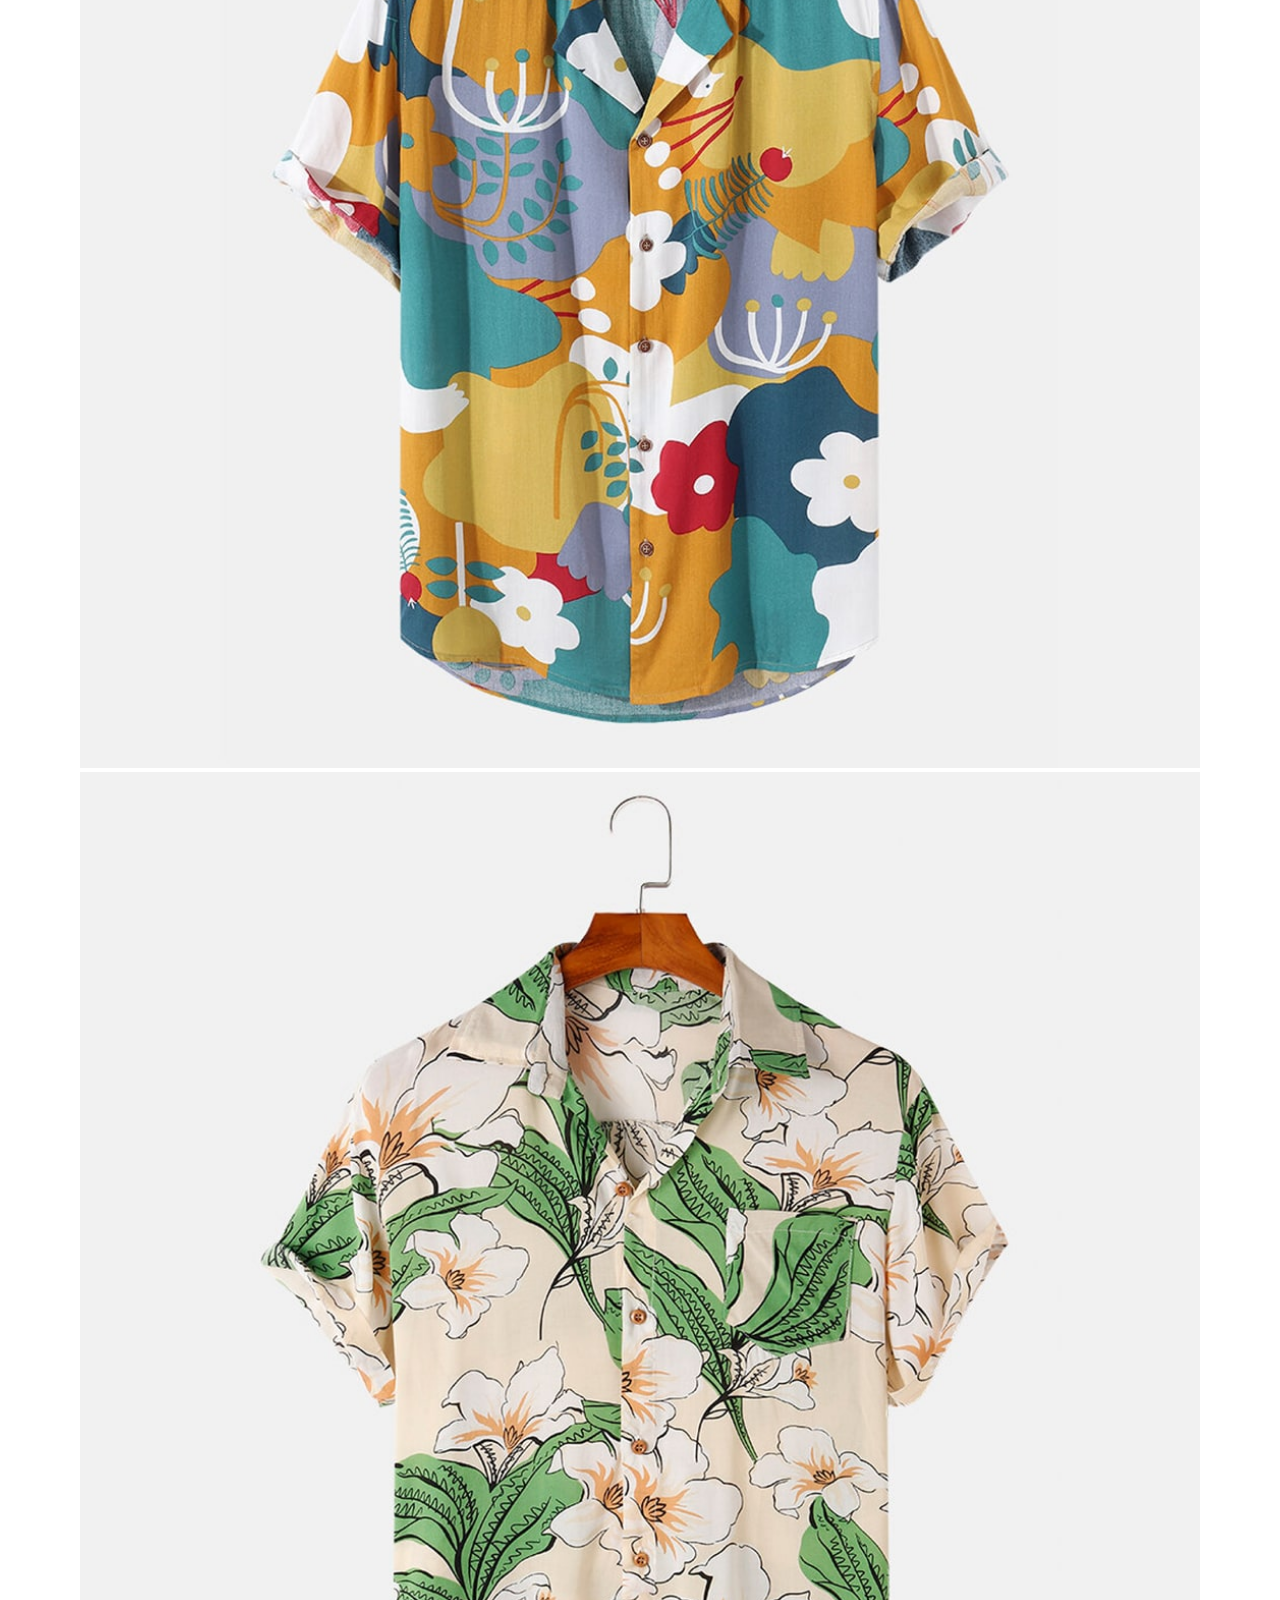
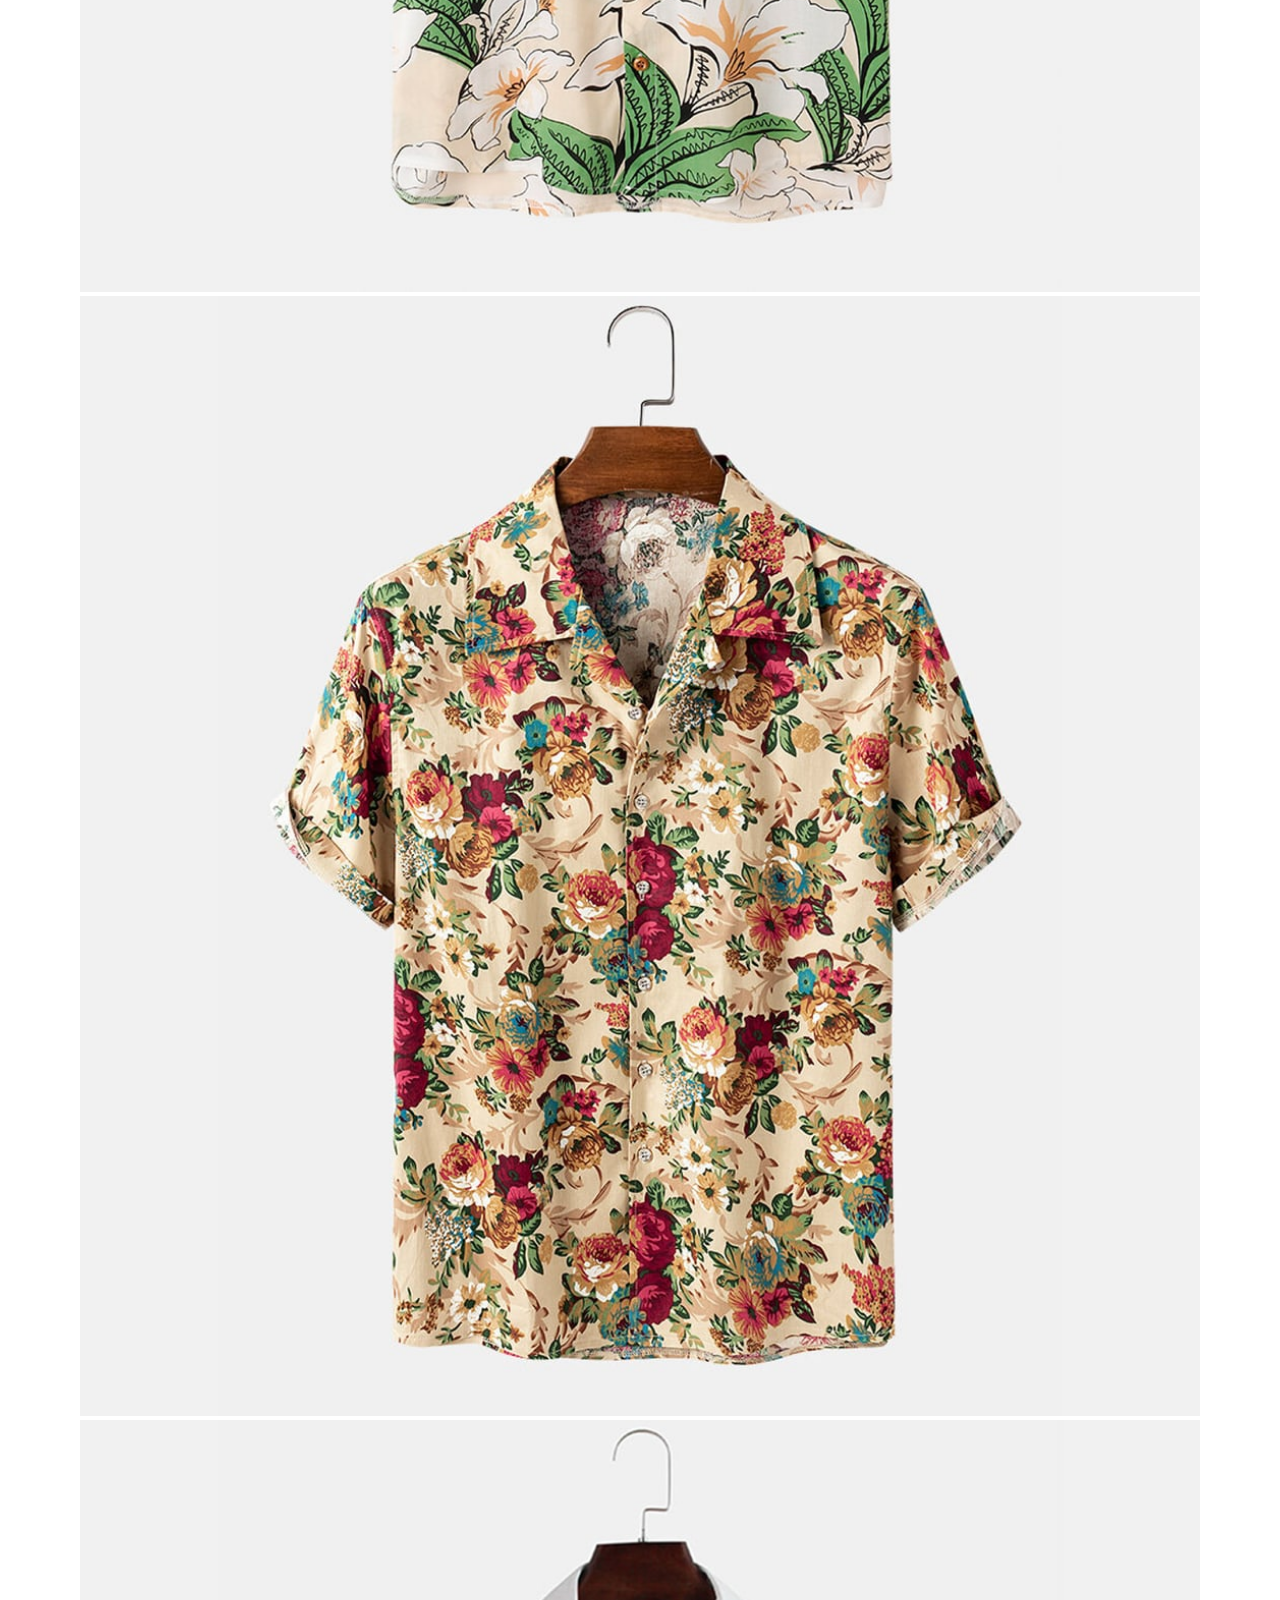
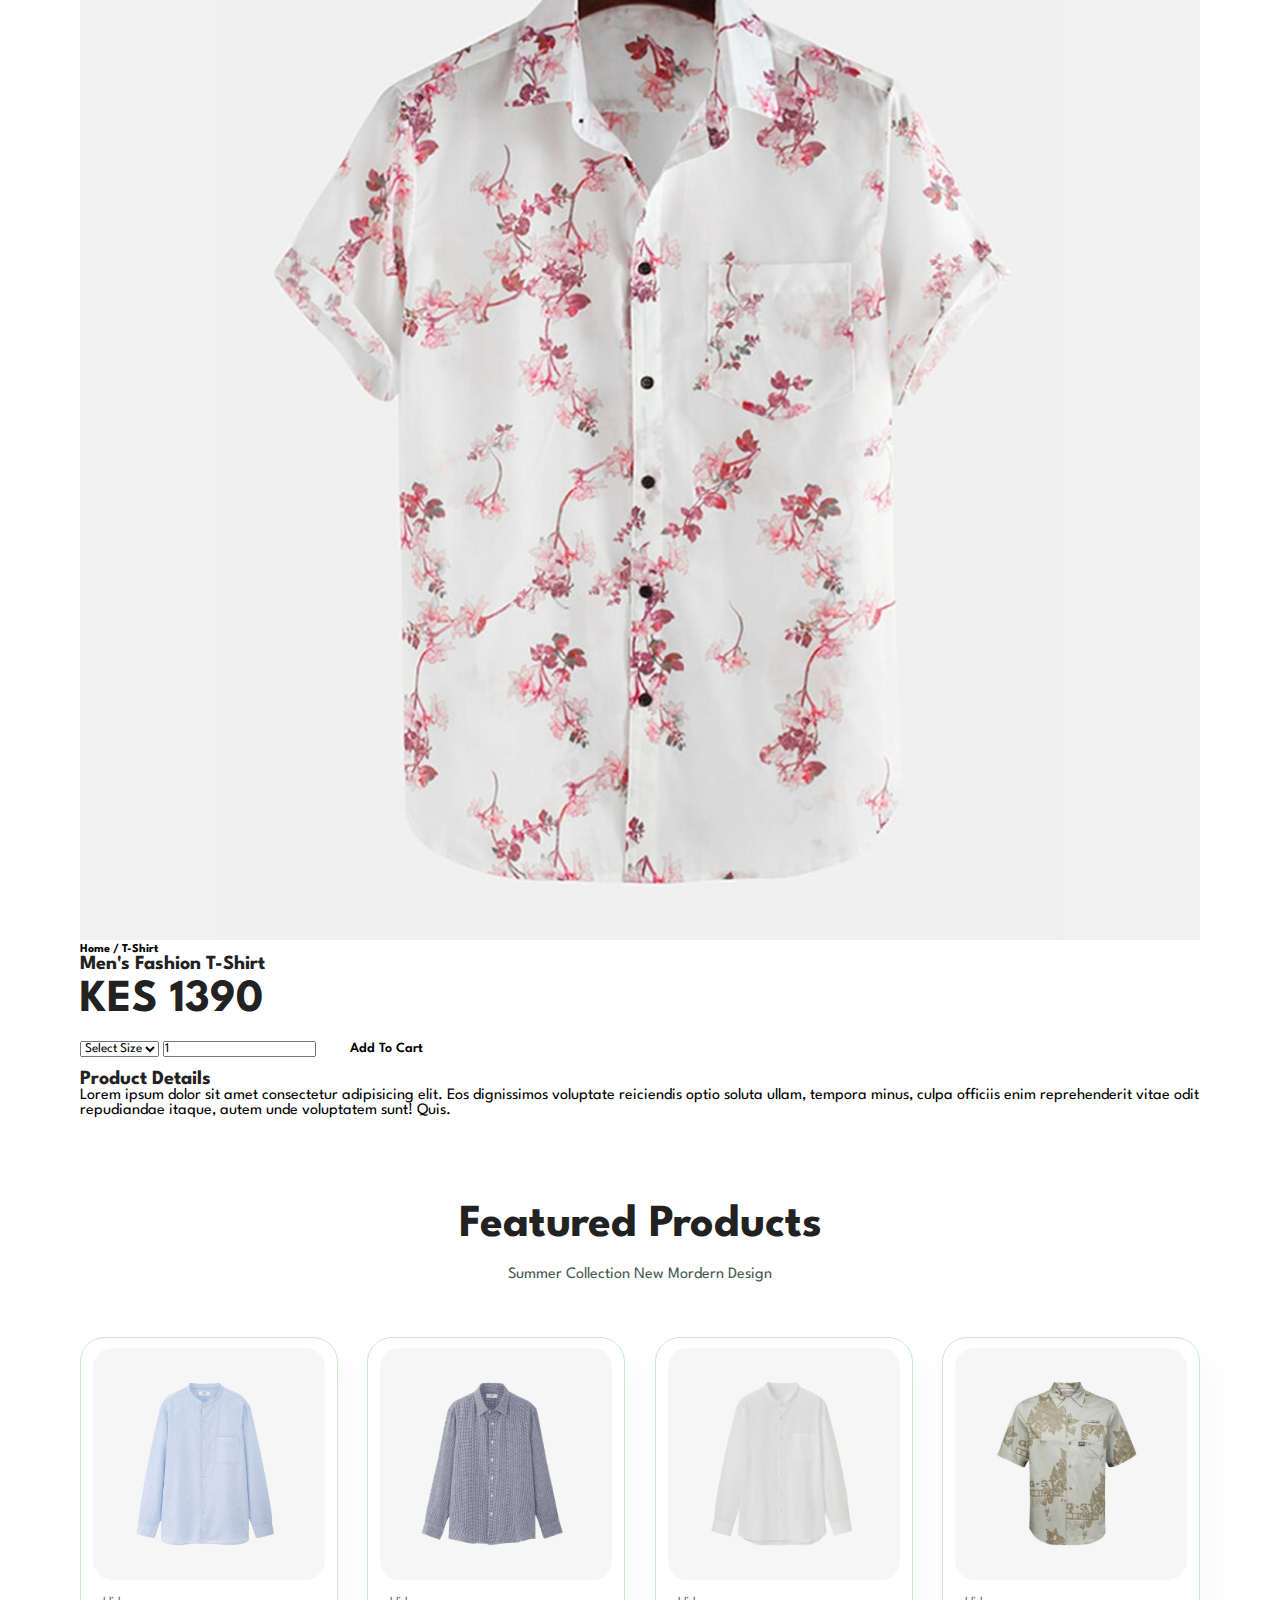
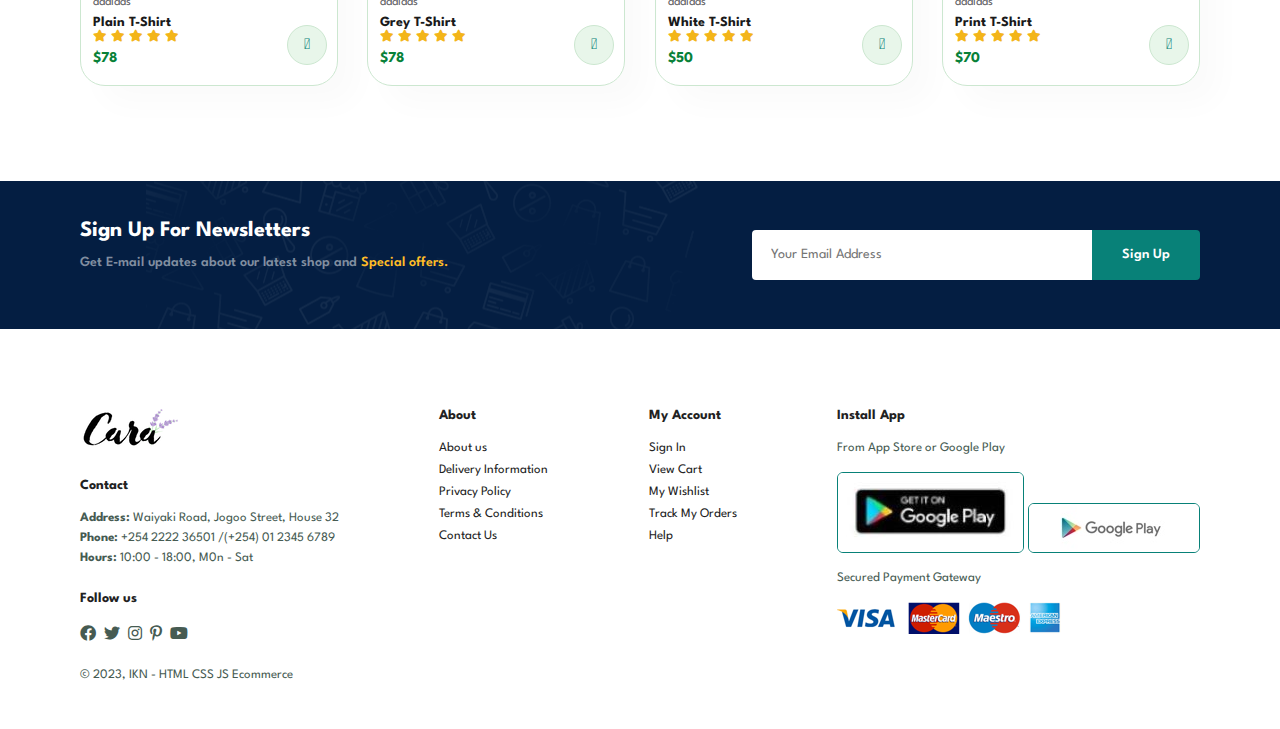
<file: singlepro.html>
<!DOCTYPE html>
<html lang="en">
  <head>
    <meta charset="UTF-8" />
    <meta name="viewport" content="width=device-width, initial-scale=1.0" />
    <link
      rel="stylesheet"
      href="https://pro.fontawesome.com/releases/v5.10.0/css/all.css"
    />
    <link rel="stylesheet" href="style.css" />
    <title>Document</title>
  </head>
  <body>
    <section id="header">
      <a href="#">
        <img src="img/logo.png" class="logo" alt="LOGO" />
      </a>

   <!--Navigation Bar-->
   <div>
        <ul id="navbar">
          <li><a href="index.html">Home</a></li>
          <li><a href="uniform.html">Uniforms</a></li>
          <li><a href="stationery.html">Stationery</a></li>
          <li><a href="about.html">About Us</a></li>
          <li><a href="contact.html">Contact</a></li>
          <li id="lg-bag">
            <a href="cart.html">
              <a href="cart.html"><i class="fal fa-bags-shopping"></i></a>
            </a>
          </li>
          <a href="#" id="close"> <i class="far fa-times"></i> </a>
          <li><button class="button" onclick="location.href='log.html'" id="form-open"><b>Sign Up</b></button></li>
          <a href="#" id="close"> <i class="far fa-times"></i> </a>
        </ul>
      </div>
      <div id="mobile">
        <a href="cart.html">
          <a href="cart.html"><i class="fal fa-bags-shopping"></i></a>
        </a>

        <i id="bar" class="fas fa-outdent"></i>
      </div>
    </section>

    <section id="prodetails" class="section-p1">
      <div class="single-pro-img">
        <img src="img/product/f1.jpg" width="100%" id="MainImg" alt="" />

        <div class="small-img-grp">
          <div class="small-img-col">
            <img
              src="img/product/f1.jpg"
              width="100%"
              class="small-img"
              alt=""
            />
          </div>
          <div class="small-img-col">
            <img
              src="img/product/f2.jpg"
              width="100%"
              class="small-img"
              alt=""
            />
          </div>
          <div class="small-img-col">
            <img
              src="img/product/f3.jpg"
              width="100%"
              class="small-img"
              alt=""
            />
          </div>
          <div class="small-img-col">
            <img
              src="img/product/f4.jpg"
              width="100%"
              class="small-img"
              alt=""
            />
          </div>
        </div>
      </div>

      <div class="single-pro-details">
        <h6>Home / T-Shirt</h6>
        <h4>Men's Fashion T-Shirt</h4>
        <h2>KES 1390</h2>
        <select>
          <option>Select Size</option>
          <option>XL</option>
          <option>XXL</option>
          <option>Small</option>
          <option>Large</option>
        </select>

        <input type="number" value="1" />
        <button class="normal">Add To Cart</button>
        <h4>Product Details</h4>
        <span>
          Lorem ipsum dolor sit amet consectetur adipisicing elit. Eos
          dignissimos voluptate reiciendis optio soluta ullam, tempora minus,
          culpa officiis enim reprehenderit vitae odit repudiandae itaque, autem
          unde voluptatem sunt! Quis.
        </span>
      </div>
    </section>

    <section id="product1" class="section-p1">
      <h2>Featured Products</h2>
      <p>Summer Collection New Mordern Design</p>
      <div class="pro-container">
        <div class="pro">
          <img src="img/product/n1.jpg" />
          <div class="des">
            <span>addidas</span>
            <h5>Plain T-Shirt</h5>
            <div class="star">
              <i class="fas fa-star"></i>
              <i class="fas fa-star"></i>
              <i class="fas fa-star"></i>
              <i class="fas fa-star"></i>
              <i class="fas fa-star"></i>
            </div>
            <h4>$78</h4>
          </div>
          <a href="#">
            <i class="fal fa-shopping-cart cart"></i>
          </a>
        </div>
        <div class="pro">
          <img src="img/product/n2.jpg" />
          <div class="des">
            <span>addidas</span>
            <h5>Grey T-Shirt</h5>
            <div class="star">
              <i class="fas fa-star"></i>
              <i class="fas fa-star"></i>
              <i class="fas fa-star"></i>
              <i class="fas fa-star"></i>
              <i class="fas fa-star"></i>
            </div>
            <h4>$78</h4>
          </div>
          <a href="#">
            <i class="fal fa-shopping-cart cart"></i>
          </a>
        </div>
        <div class="pro">
          <img src="img/product/n3.jpg" />
          <div class="des">
            <span>addidas</span>
            <h5>White T-Shirt</h5>
            <div class="star">
              <i class="fas fa-star"></i>
              <i class="fas fa-star"></i>
              <i class="fas fa-star"></i>
              <i class="fas fa-star"></i>
              <i class="fas fa-star"></i>
            </div>
            <h4>$50</h4>
          </div>
          <a href="#">
            <i class="fal fa-shopping-cart cart"></i>
          </a>
        </div>
        <div class="pro">
          <img src="img/product/n4.jpg" />
          <div class="des">
            <span>addidas</span>
            <h5>Print T-Shirt</h5>
            <div class="star">
              <i class="fas fa-star"></i>
              <i class="fas fa-star"></i>
              <i class="fas fa-star"></i>
              <i class="fas fa-star"></i>
              <i class="fas fa-star"></i>
            </div>
            <h4>$70</h4>
          </div>
          <a href="#">
            <i class="fal fa-shopping-cart cart"></i>
          </a>
        </div>
      </div>
    </section>

    <section id="newsletter" class="section-p1 section-m1">
      <div class="newstext">
        <h4>Sign Up For Newsletters</h4>
        <p>
          Get E-mail updates about our latest shop and
          <span>Special offers.</span>
        </p>
      </div>
      <div class="form">
        <input type="text" placeholder="Your Email Address" />
        <button class="normal">Sign Up</button>
      </div>
    </section>

    <footer class="section-p1">
      <div class="col">
        <img class="logo" src="img/logo.png" />
        <h4>Contact</h4>
        <p><strong>Address:</strong> Waiyaki Road, Jogoo Street, House 32</p>
        <p><strong>Phone:</strong> +254 2222 36501 /(+254) 01 2345 6789</p>
        <p><strong>Hours:</strong> 10:00 - 18:00, M0n - Sat</p>
        <div class="follow">
          <h4>Follow us</h4>
          <div class="icon">
            <i class="fab fa-facebook"></i>
            <i class="fab fa-twitter"></i>
            <i class="fab fa-instagram"></i>
            <i class="fab fa-pinterest-p"></i>
            <i class="fab fa-youtube"></i>
          </div>
        </div>
      </div>

      <div class="col">
        <h4>About</h4>
        <a href="#">About us</a>
        <a href="#">Delivery Information</a>
        <a href="#">Privacy Policy</a>
        <a href="#">Terms & Conditions</a>
        <a href="#">Contact Us</a>
      </div>

      <div class="col">
        <h4>My Account</h4>
        <a href="#">Sign In</a>
        <a href="#">View Cart</a>
        <a href="#">My Wishlist</a>
        <a href="#">Track My Orders</a>
        <a href="#">Help</a>
      </div>

      <div class="col install">
        <h4>Install App</h4>
        <p>From App Store or Google Play</p>
        <div class="row">
          <img src="img/pay/app.jpg" alt="" />
          <img src="img/pay/play.jpg" alt="" />
        </div>
        <p>Secured Payment Gateway</p>
        <img src="img/pay/pay.png" alt="" />
      </div>

      <div class="copyright">
        <p>© 2023, IKN - HTML CSS JS Ecommerce</p>
      </div>
    </footer>

    <script>
      var MainImg = document.getElementById("MainImg");
      var smallimg = document.getElementsByClassName("small-img");

      smallimg[0].onclick = function () {
        MainImg.src = smallimg[0].src;
      };

      smallimg[1].onclick = function () {
        MainImg.src = smallimg[1].src;
      };

      smallimg[2].onclick = function () {
        MainImg.src = smallimg[2].src;
      };

      smallimg[3].onclick = function () {
        MainImg.src = smallimg[3].src;
      };
    </script>

    <script src="index.js"></script>
  </body>
</html>
</file>
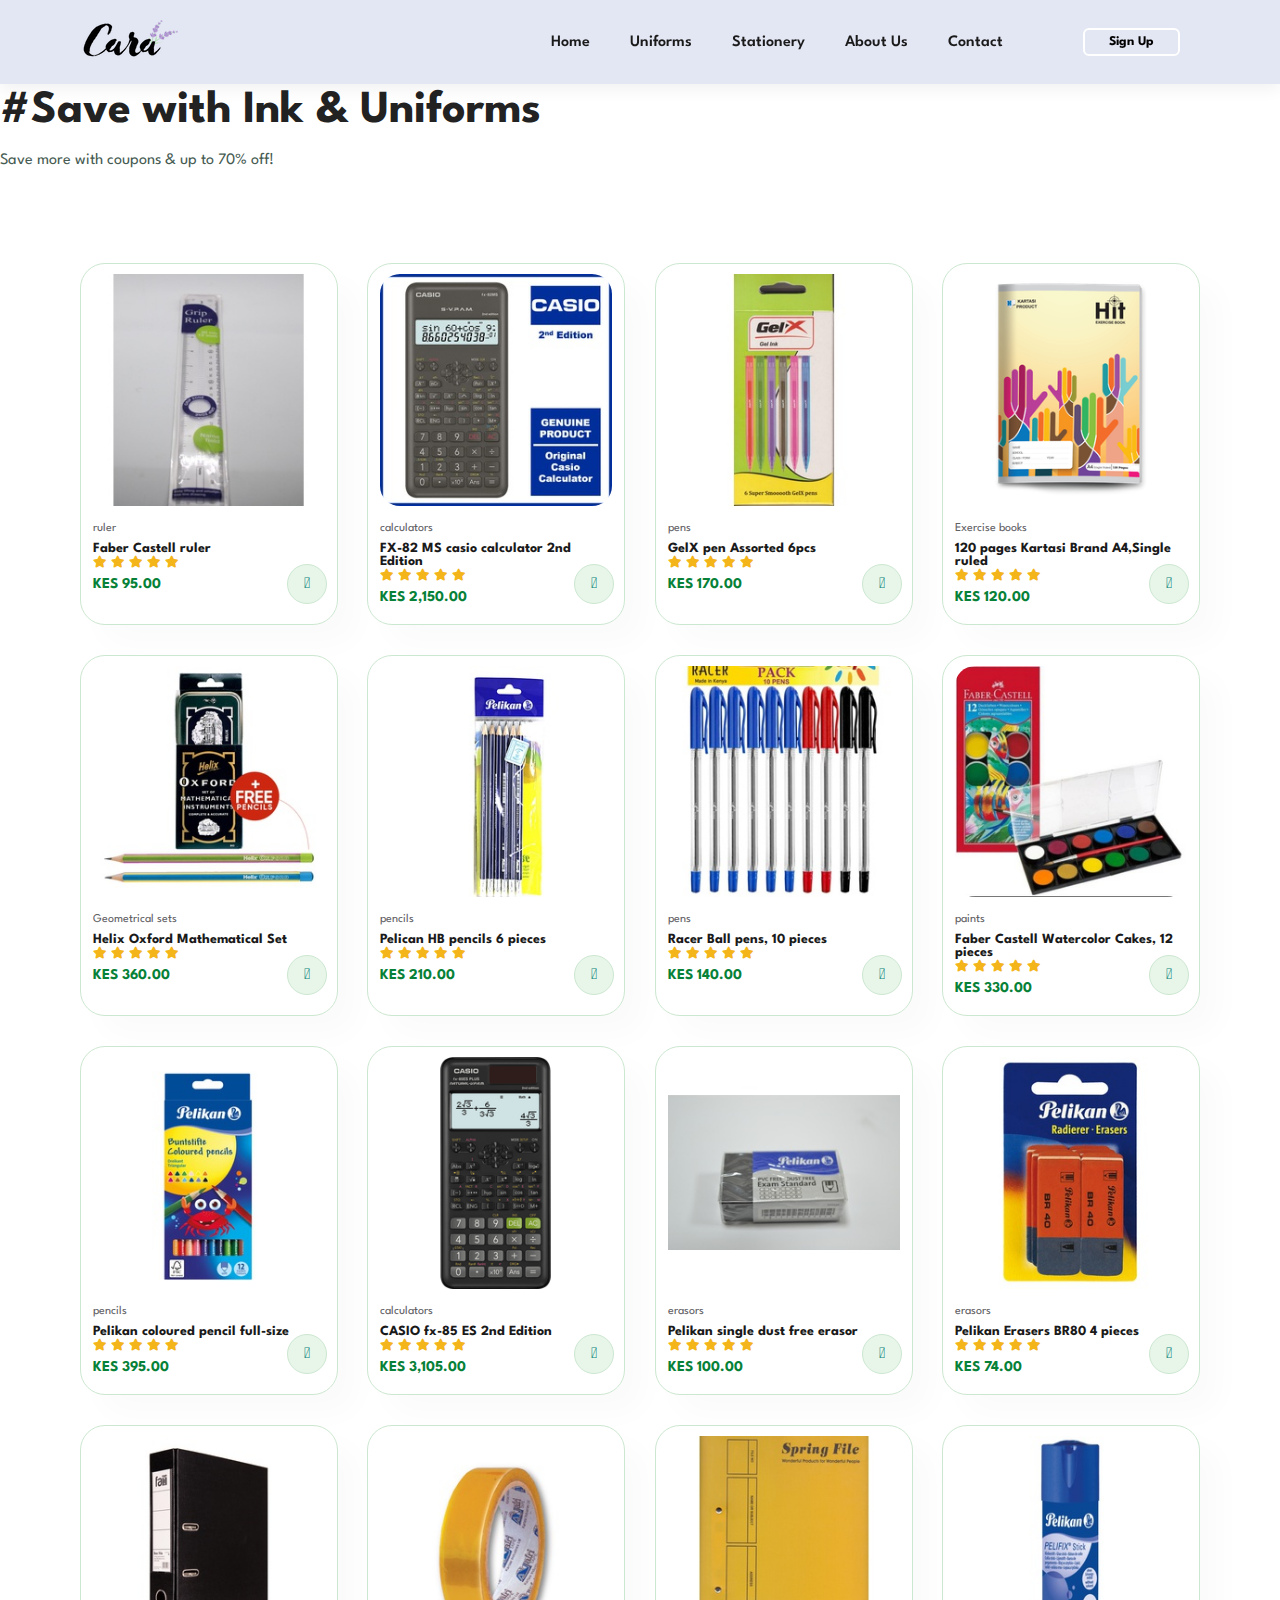
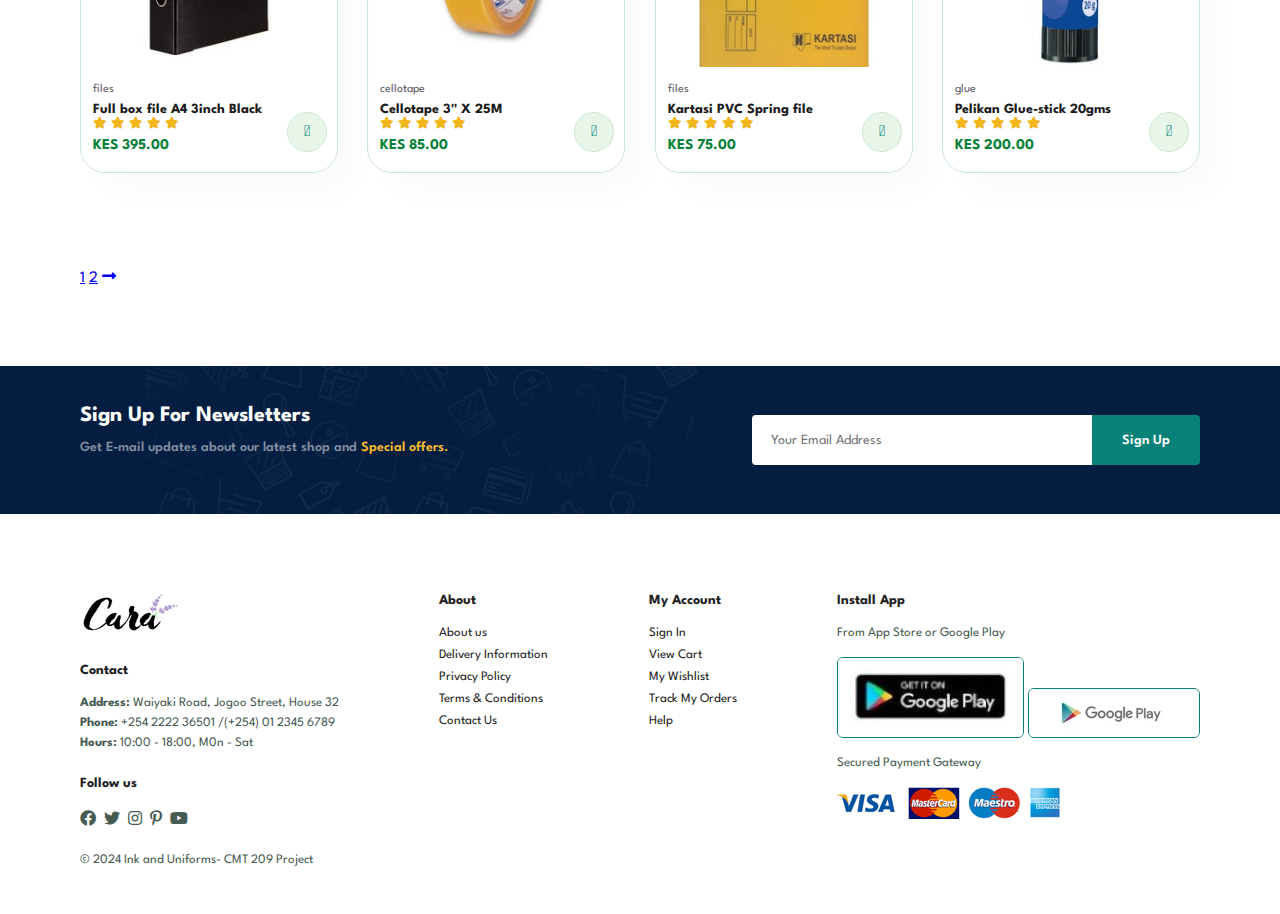
<file: stationery.html>
<!DOCTYPE html>
<html lang="en">
  <head>
    <meta charset="UTF-8" />
    <meta name="viewport" content="width=device-width, initial-scale=1.0" />
    <link
      rel="stylesheet"
      href="https://pro.fontawesome.com/releases/v5.10.0/css/all.css"
    />
    <link rel="stylesheet" href="style.css" />
    <title>Document</title>
  </head>
  <body>
    <section id="header">
      <a href="#">
        <img src="img/logo.png" class="logo" alt="LOGO" />
      </a>
   <!--Navigation Bar-->
   <div>
        <ul id="navbar">
          <li><a href="index.html">Home</a></li>
          <li><a href="uniform.html">Uniforms</a></li>
          <li><a href="stationery.html">Stationery</a></li>
          <li><a href="about.html">About Us</a></li>
          <li><a href="contact.html">Contact</a></li>
          <li id="lg-bag">
            <a href="cart.html">
              <a href="cart.html"><i class="fal fa-bags-shopping"></i></a>
            </a>
          </li>
          <a href="#" id="close"> <i class="far fa-times"></i> </a>
          <li><button class="button" onclick="location.href='log.html'" id="form-open"><b>Sign Up</b></button></li>
          <a href="#" id="close"> <i class="far fa-times"></i> </a>
        </ul>
      </div>

      <div id="mobile">
        <a href="cart.html">
          <a href="cart.html"><i class="fal fa-bags-shopping"></i></a>
        </a>

        <i id="bar" class="fas fa-outdent"></i>
      </div>
    </section>

    <section id="shop-header">
      <h2>#Save with Ink & Uniforms </h2>
      <p>Save more with coupons & up to 70% off!</p>
    </section>

    <section id="product1" class="section-p1">
      <div class="pro-container">
        <div class="pro" onclick="window.location.href='singlepro.html'">
          <img src="img/stationery/faber castell ruler.jpg" />
          <div class="des">
            <span>ruler</span>
            <h5>Faber Castell ruler</h5>
            <div class="star">
              <i class="fas fa-star"></i>
              <i class="fas fa-star"></i>
              <i class="fas fa-star"></i>
              <i class="fas fa-star"></i>
              <i class="fas fa-star"></i>
            </div>
            <h4>KES 95.00</h4>
          </div>
          <a href="#">
            <i class="fal fa-shopping-cart cart"></i>
          </a>
        </div>
        <div class="pro">
          <img src="img/stationery/fx 82 calc.jpg" />
          <div class="des">
            <span>calculators</span>
            <h5>FX-82 MS casio calculator 2nd Edition</h5>
            <div class="star">
              <i class="fas fa-star"></i>
              <i class="fas fa-star"></i>
              <i class="fas fa-star"></i>
              <i class="fas fa-star"></i>
              <i class="fas fa-star"></i>
            </div>
            <h4>KES 2,150.00</h4>
          </div>
          <a href="#">
            <i class="fal fa-shopping-cart cart"></i>
          </a>
        </div>
        <div class="pro">
          <img src="img/stationery/gelX pen.jpg" />
          <div class="des">
            <span>pens</span>
            <h5>GelX pen Assorted 6pcs</h5>
            <div class="star">
              <i class="fas fa-star"></i>
              <i class="fas fa-star"></i>
              <i class="fas fa-star"></i>
              <i class="fas fa-star"></i>
              <i class="fas fa-star"></i>
            </div>
            <h4>KES 170.00</h4>
          </div>
          <a href="#">
            <i class="fal fa-shopping-cart cart"></i>
          </a>
        </div>
        <div class="pro">
          <img src="img/stationery/kartasi book.jpg" />
          <div class="des">
            <span>Exercise books</span>
            <h5>120 pages Kartasi Brand A4,Single ruled</h5>
            <div class="star">
              <i class="fas fa-star"></i>
              <i class="fas fa-star"></i>
              <i class="fas fa-star"></i>
              <i class="fas fa-star"></i>
              <i class="fas fa-star"></i>
            </div>
            <h4>KES 120.00</h4>
          </div>
          <a href="#">
            <i class="fal fa-shopping-cart cart"></i>
          </a>
        </div>
        <div class="pro">
          <img src="img/stationery/oxford set.jpg" />
          <div class="des">
            <span>Geometrical sets</span>
            <h5>Helix Oxford Mathematical Set</h5>
            <div class="star">
              <i class="fas fa-star"></i>
              <i class="fas fa-star"></i>
              <i class="fas fa-star"></i>
              <i class="fas fa-star"></i>
              <i class="fas fa-star"></i>
            </div>
            <h4>KES 360.00</h4>
          </div>
          <a href="#">
            <i class="fal fa-shopping-cart cart"></i>
          </a>
        </div>
        <div class="pro">
          <img src="img/stationery/pelican pencil.jpg" />
          <div class="des">
            <span>pencils</span>
            <h5>Pelican HB pencils 6 pieces</h5>
            <div class="star">
              <i class="fas fa-star"></i>
              <i class="fas fa-star"></i>
              <i class="fas fa-star"></i>
              <i class="fas fa-star"></i>
              <i class="fas fa-star"></i>
            </div>
            <h4>KES 210.00</h4>
          </div>
          <a href="#">
            <i class="fal fa-shopping-cart cart"></i>
          </a>
        </div>
        <div class="pro">
          <img src="img/stationery/racer pens.jpg" />
          <div class="des">
            <span>pens</span>
            <h5>Racer Ball pens, 10 pieces</h5>
            <div class="star">
              <i class="fas fa-star"></i>
              <i class="fas fa-star"></i>
              <i class="fas fa-star"></i>
              <i class="fas fa-star"></i>
              <i class="fas fa-star"></i>
            </div>
            <h4>KES 140.00</h4>
          </div>
          <a href="#">
            <i class="fal fa-shopping-cart cart"></i>
          </a>
        </div>
        <div class="pro">
          <img src="img/stationery/faber castell water paints.jpg" />
          <div class="des">
            <span>paints</span>
            <h5>Faber Castell Watercolor Cakes, 12 pieces</h5>
            <div class="star">
              <i class="fas fa-star"></i>
              <i class="fas fa-star"></i>
              <i class="fas fa-star"></i>
              <i class="fas fa-star"></i>
              <i class="fas fa-star"></i>
            </div>
            <h4>KES 330.00</h4>
          </div>
          <a href="#">
            <i class="fal fa-shopping-cart cart"></i>
          </a>
        </div>

        <div class="pro">
          <img src="img/stationery/pelikan colored pencils.jpg" />
          <div class="des">
            <span>pencils</span>
            <h5>Pelikan coloured pencil full-size</h5>
            <div class="star">
              <i class="fas fa-star"></i>
              <i class="fas fa-star"></i>
              <i class="fas fa-star"></i>
              <i class="fas fa-star"></i>
              <i class="fas fa-star"></i>
            </div>
            <h4>KES 395.00</h4>
          </div>
          <a href="#">
            <i class="fal fa-shopping-cart cart"></i>
          </a>
        </div>
        <div class="pro">
          <img src="img/stationery/fx 85 claculator.jpg" />
          <div class="des">
            <span>calculators</span>
            <h5>CASIO  fx-85 ES 2nd Edition</h5>
            <div class="star">
              <i class="fas fa-star"></i>
              <i class="fas fa-star"></i>
              <i class="fas fa-star"></i>
              <i class="fas fa-star"></i>
              <i class="fas fa-star"></i>
            </div>
            <h4>KES 3,105.00</h4>
          </div>
          <a href="#">
            <i class="fal fa-shopping-cart cart"></i>
          </a>
        </div>
        <div class="pro">
          <img src="img/stationery/pelikan erasor.jpg" />
          <div class="des">
            <span>erasors</span>
            <h5>Pelikan single dust free erasor</h5>
            <div class="star">
              <i class="fas fa-star"></i>
              <i class="fas fa-star"></i>
              <i class="fas fa-star"></i>
              <i class="fas fa-star"></i>
              <i class="fas fa-star"></i>
            </div>
            <h4>KES 100.00</h4>
          </div>
          <a href="#">
            <i class="fal fa-shopping-cart cart"></i>
          </a>
        </div>
        <div class="pro">
          <img src="img/stationery/pelikan erasers.jpg" />
          <div class="des">
            <span>erasors</span>
            <h5>Pelikan Erasers BR80 4 pieces</h5>
            <div class="star">
              <i class="fas fa-star"></i>
              <i class="fas fa-star"></i>
              <i class="fas fa-star"></i>
              <i class="fas fa-star"></i>
              <i class="fas fa-star"></i>
            </div>
            <h4>KES 74.00</h4>
          </div>
          <a href="#">
            <i class="fal fa-shopping-cart cart"></i>
          </a>
        </div>
        <div class="pro">
          <img src="img/stationery/box file.jpg" />
          <div class="des">
            <span>files</span>
            <h5>Full box file A4 3inch Black</h5>
            <div class="star">
              <i class="fas fa-star"></i>
              <i class="fas fa-star"></i>
              <i class="fas fa-star"></i>
              <i class="fas fa-star"></i>
              <i class="fas fa-star"></i>
            </div>
            <h4>KES 395.00</h4>
          </div>
          <a href="#">
            <i class="fal fa-shopping-cart cart"></i>
          </a>
        </div>
        <div class="pro">
          <img src="img/stationery/cellotape.jpg" />
          <div class="des">
            <span>cellotape</span>
            <h5>Cellotape 3'' X 25M</h5>
            <div class="star">
              <i class="fas fa-star"></i>
              <i class="fas fa-star"></i>
              <i class="fas fa-star"></i>
              <i class="fas fa-star"></i>
              <i class="fas fa-star"></i>
            </div>
            <h4>KES 85.00</h4>
          </div>
          <a href="#">
            <i class="fal fa-shopping-cart cart"></i>
          </a>
        </div>
        <div class="pro">
          <img src="img/stationery/kartasi spring file.jpg" />
          <div class="des">
            <span>files</span>
            <h5>Kartasi PVC Spring file</h5>
            <div class="star">
              <i class="fas fa-star"></i>
              <i class="fas fa-star"></i>
              <i class="fas fa-star"></i>
              <i class="fas fa-star"></i>
              <i class="fas fa-star"></i>
            </div>
            <h4>KES 75.00</h4>
          </div>
          <a href="#">
            <i class="fal fa-shopping-cart cart"></i>
          </a>
        </div>
        <div class="pro">
          <img src="img/stationery/pelikan glue-stick.jpg" />
          <div class="des">
            <span>glue</span>
            <h5>Pelikan Glue-stick 20gms</h5>
            <div class="star">
              <i class="fas fa-star"></i>
              <i class="fas fa-star"></i>
              <i class="fas fa-star"></i>
              <i class="fas fa-star"></i>
              <i class="fas fa-star"></i>
            </div>
            <h4>KES 200.00</h4>
          </div>
          <a href="#">
            <i class="fal fa-shopping-cart cart"></i>
          </a>
        </div>
      </div>
    </section>

    <section id="pagination" class="section-p1">
      <a href="stationery.html">1</a>
      <a href="stationery.html">2</a>
      <a href="stationery.html"> <i class="fa fa-long-arrow-alt-right"></i> </a>
    </section>

    <section id="newsletter" class="section-p1 section-m1">
      <div class="newstext">
        <h4>Sign Up For Newsletters</h4>
        <p>
          Get E-mail updates about our latest shop and
          <span>Special offers.</span>
        </p>
      </div>
      <div class="form">
        <input type="text" placeholder="Your Email Address" />
        <button class="normal">Sign Up</button>
      </div>
    </section>

    <footer class="section-p1">
      <div class="col">
        <img class="logo" src="img/logo.png" />
        <h4>Contact</h4>
        <p><strong>Address:</strong> Waiyaki Road, Jogoo Street, House 32</p>
        <p><strong>Phone:</strong> +254 2222 36501 /(+254) 01 2345 6789</p>
        <p><strong>Hours:</strong> 10:00 - 18:00, M0n - Sat</p>
        <div class="follow">
          <h4>Follow us</h4>
          <div class="icon">
            <i class="fab fa-facebook"></i>
            <i class="fab fa-twitter"></i>
            <i class="fab fa-instagram"></i>
            <i class="fab fa-pinterest-p"></i>
            <i class="fab fa-youtube"></i>
          </div>
        </div>
      </div>

      <div class="col">
        <h4>About</h4>
        <a href="#">About us</a>
        <a href="#">Delivery Information</a>
        <a href="#">Privacy Policy</a>
        <a href="#">Terms & Conditions</a>
        <a href="#">Contact Us</a>
      </div>

      <div class="col">
        <h4>My Account</h4>
        <a href="#">Sign In</a>
        <a href="#">View Cart</a>
        <a href="#">My Wishlist</a>
        <a href="#">Track My Orders</a>
        <a href="#">Help</a>
      </div>

      <div class="col install">
        <h4>Install App</h4>
        <p>From App Store or Google Play</p>
        <div class="row">
          <img src="img/pay/app.jpg" alt="" />
          <img src="img/pay/play.jpg" alt="" />
        </div>
        <p>Secured Payment Gateway</p>
        <img src="img/pay/pay.png" alt="" />
      </div>

      <div class="copyright">
          <p>© 2024 Ink and Uniforms- CMT 209 Project</p>
      </div>
    </footer>
    <script src="index.js"></script>
  </body>
</html>
</file>
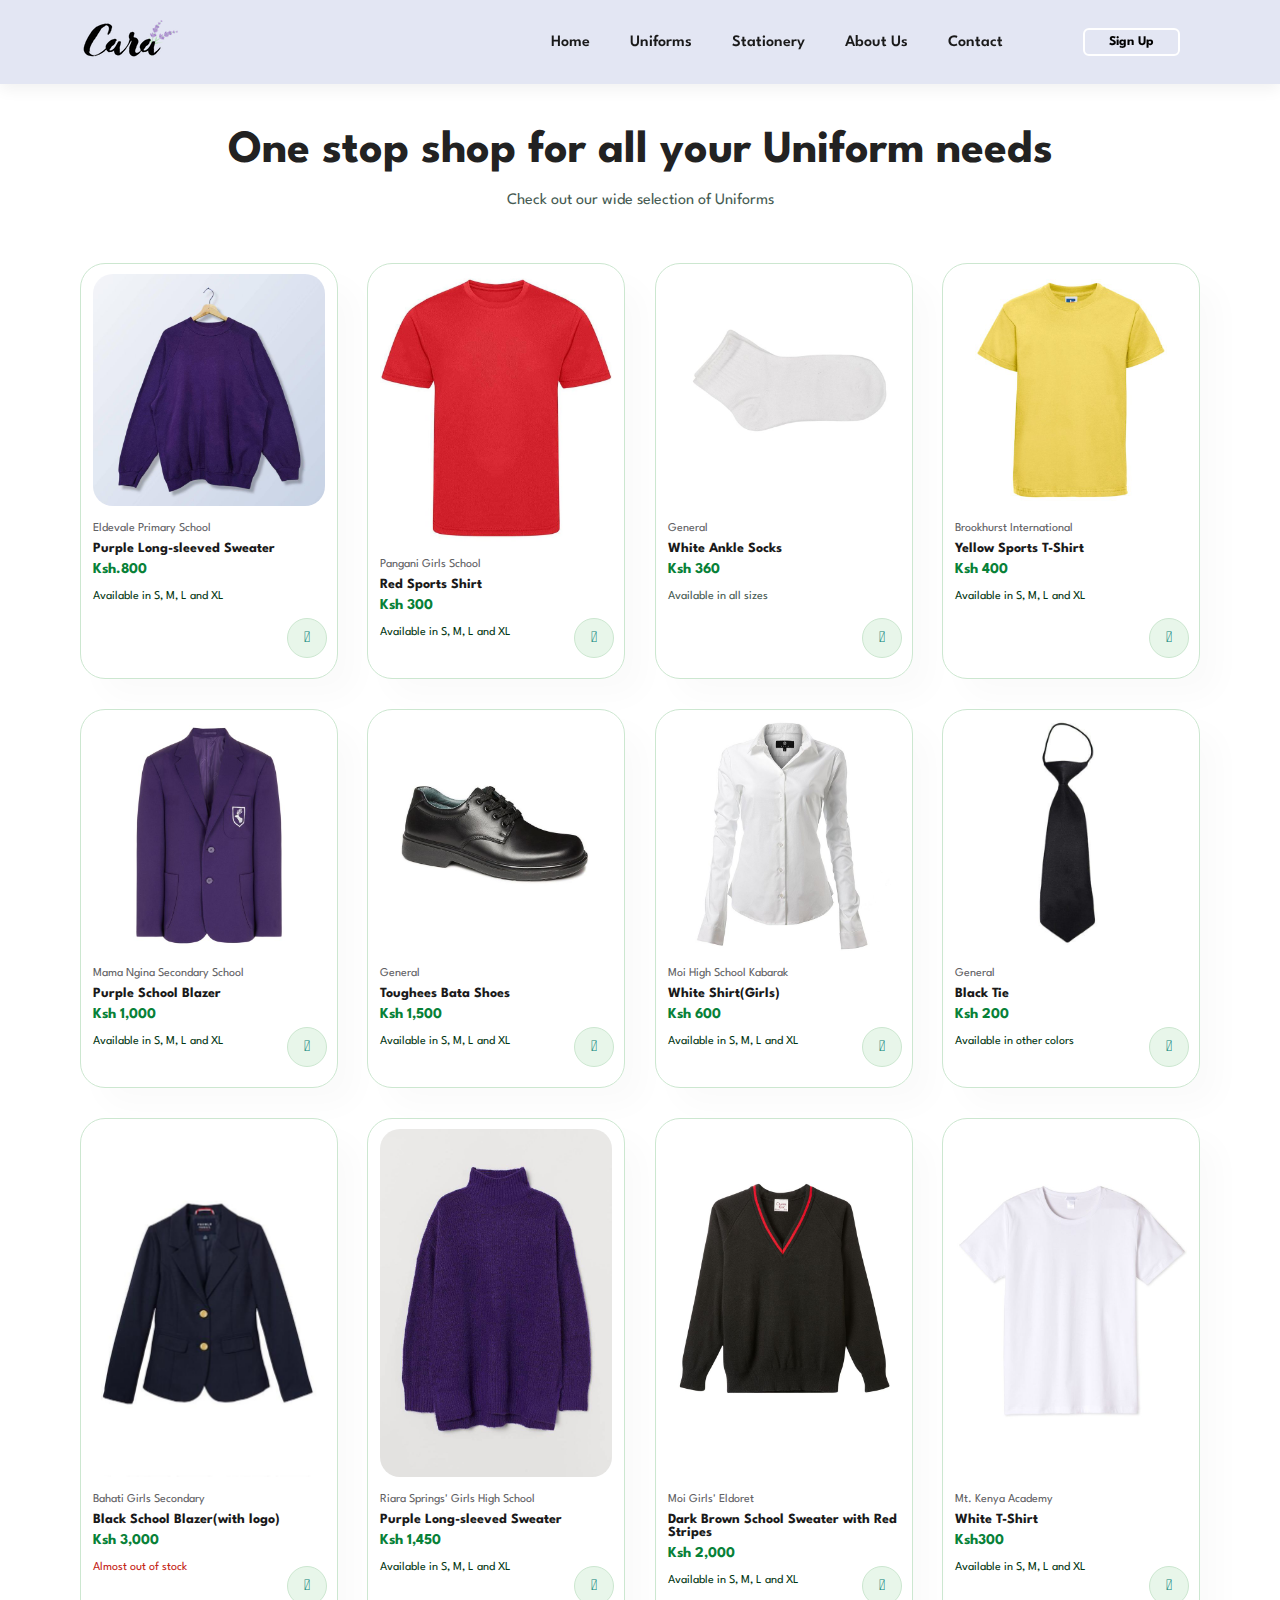
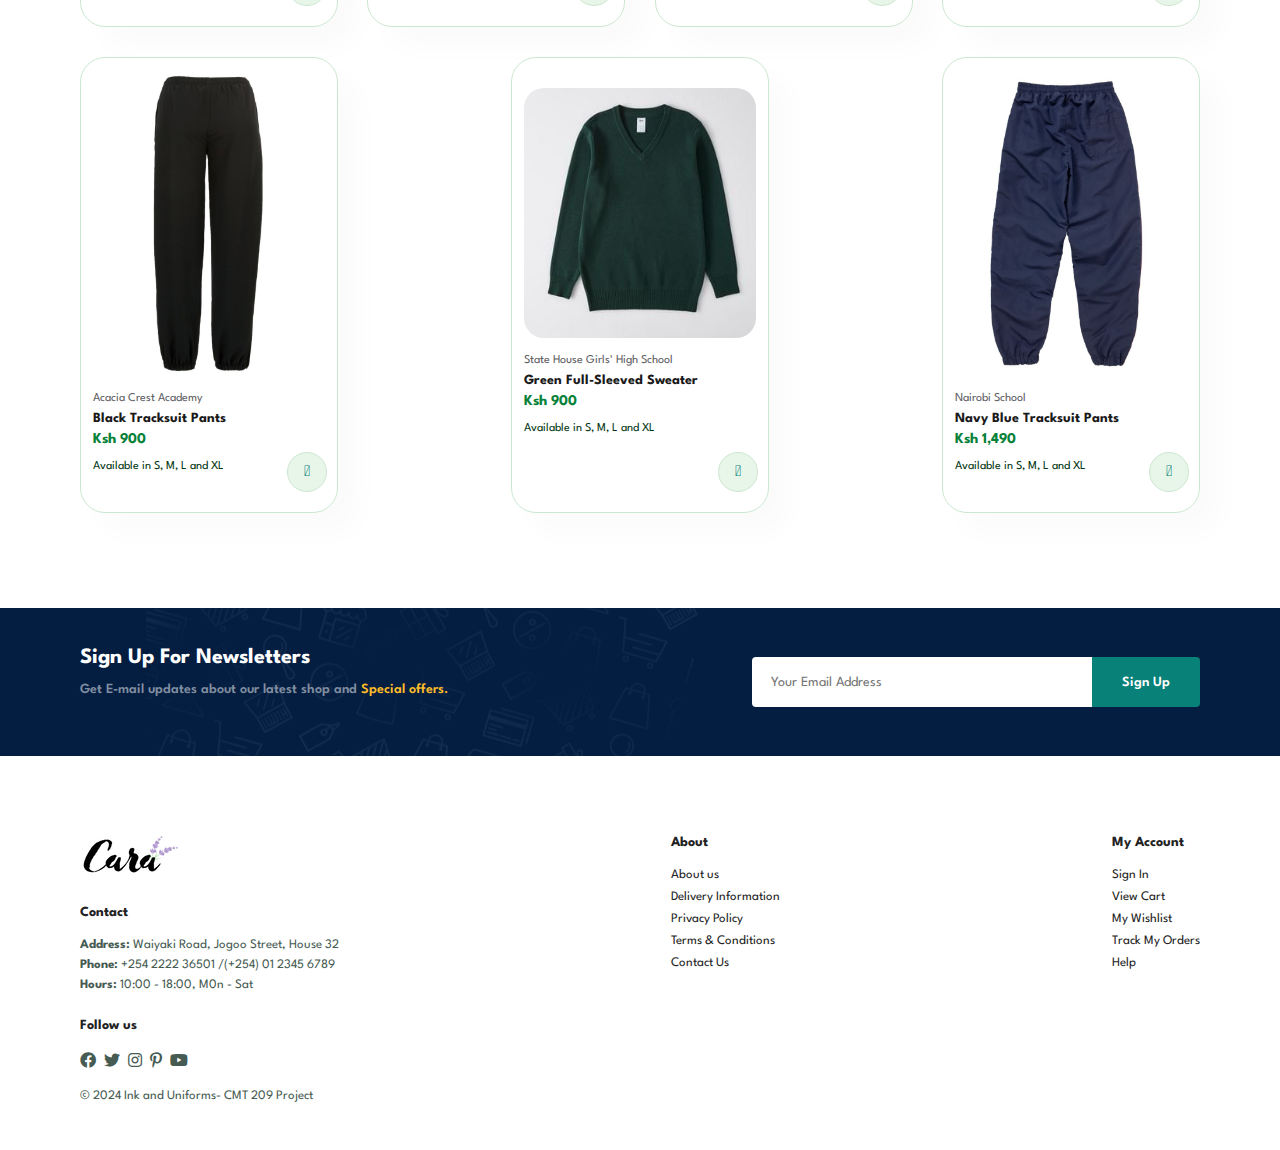
<file: uniform.html>
<!DOCTYPE html>
<html lang="en">
<head>
    <meta charset="UTF-8">
    <meta name="viewport" content="width=device-width, initial-scale=1.0">
    <link rel="stylesheet" href="style.css">
    <link rel="stylesheet" href="https://pro.fontawesome.com/releases/v5.10.0/css/all.css"
    />
    <title>Document</title>
</head>
<body>
  <section id="header">
    <a href="#">
      <img src="img/logo.png" class="logo" alt="LOGO" />
    </a>

   <!--Navigation Bar-->
   <div>
        <ul id="navbar">
          <li><a href="index.html">Home</a></li>
          <li><a href="uniform.html">Uniforms</a></li>
          <li><a href="stationery.html">Stationery</a></li>
          <li><a href="about.html">About Us</a></li>
          <li><a href="contact.html">Contact</a></li>
          <li id="lg-bag">
            <a href="cart.html">
              <a href="cart.html"><i class="fal fa-bags-shopping"></i></a>
            </a>
          </li>
          <a href="#" id="close"> <i class="far fa-times"></i> </a>
          <li><button class="button" onclick="location.href='log.html'" id="form-open"><b>Sign Up</b></button></li>
          <a href="#" id="close"> <i class="far fa-times"></i> </a>
        </ul>
      </div>

      <!--Shopping Cart-->
      <div id="mobile">
        <a href="cart.html">
          <a href="cart.html"><i class="fal fa-bags-shopping"></i></a>
        </a>

        <i id="bar" class="fas fa-outdent"></i>
      </div>
    </section>

    <!--Products Listing -->
    <!-- random documentation: thinking of removing the reviews section since
    school uniforms are not really rated they just have either an increased or decreased
  number of people buying them
code: (if needed to be pasted again)
              <div class="star">
                <i class="fas fa-star"></i>
                <i class="fas fa-star"></i>
                <i class="fas fa-star"></i>
                <i class="fas fa-star"></i>
                <i class="fas fa-star"></i>
              </div>

  -to be implemented, project needs to have filters for the relevant schools
             -->
    <section id="product1" class="section-p1">
        <h2>One stop shop for all your Uniform needs</h2>
        <p>Check out our wide selection of Uniforms</p>

        <div class="pro-container">
          <div class="pro">
            <img src="img/Uniforms/3eb7bf11-f92e-482c-bd56-f8d9e8567e6a.jpeg" />
            <div class="des">
              <span>Eldevale Primary School</span>
              <h5>Purple Long-sleeved Sweater</h5>
              <h4>Ksh.800</h4>
              <p style="font-size:12px; color:rgb(2, 54, 19);">Available in S, M, L and XL</p>
            </div>
            <a href="cart.html">
              <i class="fal fa-shopping-cart cart"></i>
            </a>
          </div>

          <div class="pro">
            <img src="img/Uniforms/AWDis - Kids Cool Recycled T-Shirt - Jet Black _ 3-4.jpeg" />
            <div class="des">
              <span>Pangani Girls School</span>
              <h5>Red Sports Shirt</h5>
              <h4>Ksh 300</h4>
              <p style="font-size:12px; color:rgb(2, 54, 19);">Available in S, M, L and XL</p>
            </div>
            <a href="cart.html">
              <i class="fal fa-shopping-cart cart"></i>
            </a>
          </div>

          <div class="pro">
            <img src="img/Uniforms/Black School Sports Socks - 5-8 _ White.jpeg" />
            <div class="des">
              <span>General</span>
              <h5>White Ankle Socks</h5>
              <h4>Ksh 360</h4>
              <p style="font-size:12px;">Available in all sizes</p>
            </div>
            <a href="cart.html">
              <i class="fal fa-shopping-cart cart"></i>
            </a>
          </div>

          <div class="pro">
            <img src="img/Uniforms/Classic T-Shirt 180gsm Kids - Yellow _ 5-6.jpeg" />
            <div class="des">
              <span>Brookhurst International</span>
              <h5>Yellow Sports T-Shirt</h5>
              <h4>Ksh 400</h4>
              <p style="font-size:12px; color:rgb(2, 54, 19);">Available in S, M, L and XL</p>
            </div>
            <a href="cart.html">
              <i class="fal fa-shopping-cart cart"></i>
            </a>
          </div>
          <div class="pro">
            <img src="img/Uniforms/Daiglen Unisex School Blazer, Purple.jpeg" />
            <div class="des">
              <span>Mama Ngina Secondary School</span>
              <h5>Purple School Blazer </h5>
              <h4>Ksh 1,000</h4>
              <p style="font-size:12px; color:rgb(2, 54, 19);">Available in S, M, L and XL</p>
            </div>
            <a href="cart.html">
              <i class="fal fa-shopping-cart cart"></i>
            </a>
          </div>
          <div class="pro">
            <img src="img/Uniforms/DAYTONA SNR  C - BLACK - 10 _ BLACK.jpeg" />
            <div class="des">
              <span>General</span>
              <h5>Toughees Bata Shoes</h5>
              <h4>Ksh 1,500</h4>
              <p style="font-size:12px; color:rgb(2, 54, 19);">Available in S, M, L and XL</p>
            </div>
            <a href="cart.html">
              <i class="fal fa-shopping-cart cart"></i>
            </a>
          </div>
          <div class="pro">
            <img src="img/Uniforms/DIIG Dress Shirt for Women - Long Sleeve Women Tops Blouses, White Red XS M 2 XL.jpeg" />
            <div class="des">
              <span>Moi High School Kabarak</span>
              <h5>White Shirt(Girls)</h5>
              <h4>Ksh 600</h4>
              <p style="font-size:12px; color:rgb(2, 54, 19);">Available in S, M, L and XL</p>
            </div>
            <a href="cart.html">
              <i class="fal fa-shopping-cart cart"></i>
            </a>
          </div>
          <div class="pro">
            <img src="img/Uniforms/Easy Slip On Solid Color Polyester Tie, 1 to 6 years - Baby Blue.jpeg" />
            <div class="des">
              <span>General</span>
              <h5>Black Tie</h5>
              <h4>Ksh 200</h4>
              <p style="font-size:12px; color:rgb(2, 54, 19);">Available in other colors</p>
            </div>
            <a href="cart.html">
              <i class="fal fa-shopping-cart cart"></i>
            </a>
          </div>
          <div class="pro">
            <img src="img/Uniforms/Girls Classic School Blazer _French Toast - French Toast.jpeg" />
            <div class="des">
              <span>Bahati Girls Secondary</span>
              <h5>Black School Blazer(with logo)</h5>
              <h4>Ksh 3,000</h4>
              <p style="font-size:12px; color:rgb(196, 36, 22);">Almost out of stock</p>
            </div>
            <a href="cart.html">
              <i class="fal fa-shopping-cart cart"></i>
            </a>
          </div>
          <div class="pro">
            <img src="img/Uniforms/H&M Has So Many Amazing Items on Sale Right Now—You Won't Regret These 29.jpeg" />
            <div class="des">
              <span>Riara Springs' Girls High School</span>
              <h5>Purple Long-sleeved Sweater</h5>
              <h4>Ksh 1,450</h4>
              <p style="font-size:12px; color:rgb(2, 54, 19);">Available in S, M, L and XL</p>
            </div>
            <a href="cart.html">
              <i class="fal fa-shopping-cart cart"></i>
            </a>
          </div>
          <div class="pro">
            <img src="img/Uniforms/Lady Margaret School Girls' Jumper, Black_Red.jpeg" />
            <div class="des">
              <span>Moi Girls' Eldoret</span>
              <h5>Dark Brown School Sweater with Red Stripes</h5>
              <h4>Ksh 2,000</h4>
              <p style="font-size:12px; color:rgb(2, 54, 19);">Available in S, M, L and XL</p>
            </div>
            <a href="cart.html">
              <i class="fal fa-shopping-cart cart"></i>
            </a>
          </div>
          <div class="pro">
            <img src="img/Uniforms/Pima Sleep Tee in White - XXS.jpeg" />
            <div class="des">
              <span>Mt. Kenya Academy</span>
              <h5>White T-Shirt</h5>
              <h4>Ksh300</h4>
              <p style="font-size:12px; color:rgb(2, 54, 19);">Available in S, M, L and XL</p>
            </div>
            <a href="cart.html">
              <i class="fal fa-shopping-cart cart"></i>
            </a>
          </div>
          <div class="pro">
            <img src="img/Uniforms/School Tracksuit Bottoms, Black.jpeg" />
            <div class="des">
              <span>Acacia Crest Academy</span>
              <h5>Black Tracksuit Pants</h5>
              <h4>Ksh 900</h4>
              <p style="font-size:12px; color:rgb(2, 54, 19);">Available in S, M, L and XL</p>
            </div>
            <a href="cart.html">
              <i class="fal fa-shopping-cart cart"></i>
            </a>
          </div>
          <div class="pro">
            <img style="margin-top:20px; height:250px;"src="img/Uniforms/Target Youth School Popover Jumper _ Green _ Size 7-8 _ 64204031.jpeg" />
            <div class="des">
              <span>State House Girls' High School</span>
              <h5>Green Full-Sleeved Sweater</h5>
              <h4>Ksh 900</h4>
              <p style="font-size:12px; color:rgb(2, 54, 19);">Available in S, M, L and XL</p>
            </div>
            <a href="cart.html">
              <i class="fal fa-shopping-cart cart"></i>
            </a>
          </div>
          <div class="pro">
            <img src="img/Uniforms/Sherborne House School Unisex Tracksuit Trousers.jpeg" />
            <div class="des">
              <span>Nairobi School</span>
              <h5>Navy Blue Tracksuit Pants</h5>
              <h4>Ksh 1,490</h4>
              <p style="font-size:12px; color:rgb(2, 54, 19);">Available in S, M, L and XL</p>
            </div>
            <a href="cart.html">
              <i class="fal fa-shopping-cart cart"></i>
            </a>
          </div>
        </div>
      </section>
      <!--Newsletter section, same as the ones for previous pages-->
      <section id="newsletter" class="section-p1 section-m1">
        <div class="newstext">
          <h4>Sign Up For Newsletters</h4>
          <p>
            Get E-mail updates about our latest shop and
            <span>Special offers.</span>
          </p>
        </div>
        <div class="form">
          <input type="text" placeholder="Your Email Address" />
          <button class="normal">Sign Up</button>
        </div>
      </section>
   <!--footer(same for all pages)-->
      <footer class="section-p1">
        <div class="col">
          <img class="logo" src="img/logo.png" />
          <h4>Contact</h4>
          <p><strong>Address:</strong> Waiyaki Road, Jogoo Street, House 32</p>
          <p><strong>Phone:</strong> +254 2222 36501 /(+254) 01 2345 6789</p>
          <p><strong>Hours:</strong> 10:00 - 18:00, M0n - Sat</p>
          <div class="follow">
            <h4>Follow us</h4>
            <div class="icon">
              <i class="fab fa-facebook"></i>
              <i class="fab fa-twitter"></i>
              <i class="fab fa-instagram"></i>
              <i class="fab fa-pinterest-p"></i>
              <i class="fab fa-youtube"></i>
            </div>
          </div>
        </div>
  
        <div class="col">
          <h4>About</h4>
          <a href="#">About us</a>
          <a href="#">Delivery Information</a>
          <a href="#">Privacy Policy</a>
          <a href="#">Terms & Conditions</a>
          <a href="#">Contact Us</a>
        </div>
  
        <div class="col">
          <h4>My Account</h4>
          <a href="#">Sign In</a>
          <a href="#">View Cart</a>
          <a href="#">My Wishlist</a>
          <a href="#">Track My Orders</a>
          <a href="#">Help</a>
        </div>
        <div class="copyright">
           <p>© 2024 Ink and Uniforms- CMT 209 Project</p>
        </div>
      </footer>
</body>
</html>
</file>
<file: home.css>
@import url("https://fonts.googleapis.com/css2?family=Spartan:wght@100;200;300;400;500;600;700;800;900&display=swap");
* {
    margin: 0;
    padding: 0;
    box-sizing: border-box;
    font-family: 'Spartan', sans-serif;
}
h1 {
    font-size: 50px;
    line-height: 64px;
    color: #222;
}
h2 {
    font-size: 46px;
    line-height: 54px;
    color: #222;
}
h4 {
    font-size: 20px;
    color: #222;
}
h6 {
    font-weight: 700;
    font-size: 12px;
}
p {
    font-size:  16px;
    color: #465b52;
    margin: 15px 0 20px 0;
}
.section-p1 {
    padding:40px 80px;
}
.section-m1 {
    margin: 40px 0;
}

button.normal{
    font-size: 14px;
    font-weight: 600;
    padding: 15px 30px;
    color: #000;
    background-color: #fff;
    border-radius: 4px;
    cursor: pointer;
    border: none;
    outline: none;
    transition: 0.2s;
}

button.white{
    font-size: 13px;
    font-weight: 600;
    padding: 11px 18px;
    color: #fff;
    background-color: transparent;
    cursor: pointer;
    border: 1px solid #fff;
    outline: none;
    transition: 0.2s;
}


body {
    width: 100%
}

/* Header Start */
#header {
    display: flex;
    align-items: center;
    justify-content: space-between;
    padding: 20px 80px;
    background: #E3E6F3;
    box-shadow: 0 5px 15px rgba(0, 0, 0, 0.06);
    z-index: 999;
    position: sticky;
    top: 0;
    left: 0;
}

#navbar{
    display: flex;
    align-items: center;
    justify-content: center;
}

#navbar li{
    list-style: none;
    padding: 0 20px;
    position: relative;
}

#navbar li a{
    text-decoration: none;
    font-size: 16px;
    font-weight: 600;
    color: #1a1a1a;
    transition: 0.3s ease;
}

#navbar li a:hover,
#navbar li a.active {
    color: #088178;
}

#navbar li a.active::after,
#navbar li a:hover::after{
    content: "";
    width: 30%;
    height: 2px;
    background: #088178;
    position: absolute;
    bottom: -4px;
    left: 20px;
}

#navbar .button{
    padding: 6px 24px;
    border: 2px solid #fff;
    background: transparent;
    border-radius: 6px;
    cursor: pointer;
}

#mobile{
    display: none;
    align-items: center;
}

#close {
    display: none;
}

 /* Home Page */
#hero {
    background-image: url("img/hbg3.jpg");
    height: 90vh;
    width: 100%;
    background-size: cover;
    background-position: top 25% right 0;
    padding: 0 80px;
    display: flex;
    flex-direction: column;
    align-items: flex-start;
    justify-content: center;
}

#hero h4{
    padding: 15px;
}
#hero h1 {
    color: #088178;
}

#hero button {
    background-image: url("img/button.jpg");
    border-color: transparent;
    color: #088178;
    border: 0;
    padding: 14px 80px 14px 65px;
    background-repeat: no-repeat;
    cursor: pointer;
    font-weight: 700;
    font-size: 15px;
}

#feature{
    display: flex;
    align-items: center;
    justify-content: space-between;
    flex-wrap: wrap;
}



#feature .fe-box{
    width: 180px;
    text-align: center;
    padding: 25px 15px;
    box-shadow: 20px 20px 34px rgba(0, 0, 0, 0.03);
    border: 1px solid #cce7d0;
    border-radius: 4px;
    margin: 15px 0;
}

#feature .fe-box:hover{
    box-shadow: 10px 10px 54px rgba(70, 62, 221, 0.1);
}
#feature .fe-box img{
    width: 100%;
    margin-bottom: 10px;
}

#feature .fe-box h6{
    display: inline-block;
    padding: 9px 8px 6px 8px;
    line-height: 1;
    border-radius: 4px;
    color: #088178;
    background-color: #fddde4;
}

#feature .fe-box:nth-child(2) h6{
    background-color: #cdebbc;
}

#feature .fe-box:nth-child(3) h6{
    background-color: #d1e8f2;
}

#feature .fe-box:nth-child(4) h6{
    background-color: #cdd4f8;
}

#feature .fe-box:nth-child(5) h6{
    background-color: #f6dbf6;
}

#feature .fe-box:nth-child(6) h6{
    background-color: #fff2e5;
}

#product1 {
    text-align: center;
}

#product1 .pro-container{
    display: flex;
    justify-content: space-between;
    padding-top: 20px;
    flex-wrap: wrap;
}

#product1 .pro {
    width: 23%;
    min-width: 250px;
    padding: 10px 12px;
    border: 1px solid #cce7d0;
    border-radius: 25px;
    cursor: pointer;
    box-shadow: 20px 20px 30px rgba(0, 0, 0, 0.02); 
    margin: 15px 0; 
    transition: 0.2s ease; 
    position: relative;
}

#product1 .pro:hover {
    box-shadow: 20px 20px 30px rgba(0, 0, 0, 0.06);
}

#product1 .pro img {
    width: 100%;
    border-radius: 20px;
}

#product1 .pro .des{
    text-align: start;
    padding: 10px 0;
}

#product1 .pro .des span{
    color: #606063;
    font-size: 12px;
}

#product1 .pro .des h5 {
    padding-top: 7px;
    color: #1a1a1a;
    font-size: 14px;
}

#product1 .pro .des i {
    font-size: 12px;
    color: rgb(243, 181, 25);
}

#product1 .pro .des h4 {
    padding-top: 7px;
    font-size: 15px;
    font-weight: 700;
    color: #088178;
}

#product1 .pro .cart{
    width: 40px;
    height: 40px;
    line-height: 40px;
    border-radius: 50px;
    background-color: #e8f6ea;
    font-weight: 500;
    color: #088178;
    border: 1px solid #cce7d0;
    position: absolute;
    bottom: 20px;
    right: 10px;
}

#banner{
    display: flex;
    flex-direction: column;
    justify-content: center;
    align-items: center;
    text-align: center;
    background-image: url("img/sbg11.jpg");
    width: 100%;
    height: 40vh;
    background-size: cover;
    background-position: center;
}

#banner h4{
    color: #fff;
    font-size: 16px;
}

#banner h2{
    color: #fff;
    font-size: 30px;
    padding: 10px 0;
}

#banner h2 span{
    color: #ef3636;
}

#banner button:hover{
    background-color: #088178;
    color: #fff;
}

#sm-banner {
    display: flex;
    justify-content: space-between;
    flex-wrap: wrap;
}

#sm-banner .banner-box{
    display: flex;
    flex-direction: column;
    justify-content: center;
    align-items: flex-start;
    background-image: url("img/banner/bb7.jpg");
    /*min-width: 580px;*/
    min-width: 540px;
    height: 50vh;
    background-size: cover;
    background-position: center;
    padding: 30px;
}

#sm-banner .banner-box2{
    background-image: url("img/banner/bb12.jpg");    
}

#sm-banner h4{
    color: #fff;
    font-size: 20px;
    font-weight: 300;
}

#sm-banner h2{
    color: #fff;
    font-size: 28px;
    font-weight: 800;
}

#sm-banner span{
    color: #fff;
    font-size: 14px;
    font-weight: 500;
    padding-bottom: 15px;
}


#sm-banner .banner-box:hover button{
    background: #088178;
    border: 1px solid #088178;
}

#banner3{
    display: flex;
    justify-content: space-between;
    flex-wrap: wrap;
    padding: 0, 80px;
}

#banner3 .banner-box {
    display: flex;
    flex-direction: column;
    justify-content: center;
    align-items: flex-start;
    background-image: url("img/banner/bb4.jpg");
    min-width: 30%;
    height: 30vh;
    background-size: cover;
    background-position: center;
    padding: 20px;
    margin-bottom: 20px;
}

#banner3 .banner-box2{
    background-image: url("img/banner/bb11.jpg");
}

#banner3 .banner-box3{
    background-image: url("img/banner/bb10.jpg");
}

#banner3 h2{
    color: #fff;
    font-weight: 900;
    font-size: 22px;
}

#banner3 h3{
    color: #ec544e;
    font-weight: 800;
    font-size: 15px;
}

#newsletter {
    display: flex;
    justify-content: space-between;
    flex-wrap: wrap;
    align-items: center;
}

#newsletter{
    display: flex;
    justify-content: space-between;
    flex-wrap: wrap;
    align-items: center;
    background-image: url("img/banner/bgl.jpg");
    background-repeat: no-repeat;
    background-position: 20% 30%;
    background-color: #041e42;
}

#newsletter h4{
    font-size: 22px;
    font-weight: 700;
    color: #fff;
}

#newsletter p{
    font-size: 14px;
    font-weight: 600;
    color: #818ea0;
}

#newsletter p span {
    color: #ffbd27;
}

#newsletter .form{
    display: flex;
    width: 40%;
}

#newsletter input{
    height: 3.125rem;
    padding: 0 1.25em;
    font-size: 14px;
    width: 100%;
    border: 1px solid transparent;
    border-radius: 4px;
    outline: none;
    border-top-right-radius: 0;
    border-bottom-right-radius: 0;
}

#newsletter button{
    background-color: #088178;
    color: #fff;
    border-top-left-radius: 0;
    border-bottom-left-radius: 0;white-space: nowrap;
}

footer{
    display: flex;
    flex-wrap: wrap;
    justify-content: space-between;

}

footer .col{
    display: flex;
    flex-direction: column;
    align-items: flex-start;
    margin-bottom: 20px;
}

footer .logo{
    margin-bottom: 30px;
}

footer h4{
    font-size: 14px;
    padding-bottom: 20px;
}

footer p {
    font-size: 13px;
    padding-bottom: 0 0 8px 0;
}

footer a {
    font-size: 13px;
    text-decoration: none;
    color: #222;
    padding-bottom: 10px;
}

footer .follow{
    margin-top: 20px;
}

footer .follow i{
    color: #465b52;
    padding-right: 4px;
    cursor: pointer;
}


footer .install .row img{
    border: 1px solid #088178;
    border-radius: 6px;
}

footer .install img{
    margin: 10px 0 15px 0;
}

footer .follow i:hover{
    color: #088178;
}

footer .follow i:hover,
footer a:hover {
    color: #088178;
}

footer .copyright{
    width: 100%;
    text-align: center;
}


/* Start Media Query */

@media (max-width:799px) {
    .section-p1 {
        padding: 40px 40px;
    }

    #navbar {
        display: flex;
        flex-direction: column;
        align-items: flex-start;
        justify-content: flex-start;
        position: fixed;
        top: 0;
        right: -300px;
        height: 100vh;
        width: 300px;
        background-color: #E3E6F3;
        box-shadow: 0 40PX 60PX rgba(0, 0, 0, 0.1);
        padding: 80px 0 0 10px;
        transition: 0.3s;
    }


    #navbar.active{
        right: 0px;
    }

    #navbar li{
        margin-bottom: 25px;
    }

    #mobile {
        display: flex;
        align-items: center;
    }

    #mobile i {
        color: #1a1a1a;
        font-size: 24px;
        padding-left: 20px;
    }

    #close {
        display: initial;
        position: absolute;
        top: 30px;
        left: 30px;
        color: #222;
        font-size: 24px;
    }

    #lg-bag{
        display: none;
    }

    #hero {
        height: 70vh;
        padding: 0 80px;
        background-position: top 30% right 30%;
    }

    #feature{
       justify-content: center; 
    }

    #feature .fe-box{
        margin: 15px 15px;
    }
    #product1 .pro-container {
        justify-content: center;
    }

    #product1 .pro {
        margin: 15px;
    }

    #banner{
        height: 20vh;
    }

    #sm-banner .banner-box {
        min-width: 100%;
        height: 30vh;
    }

    #banner3 {
        padding: 0 40px;
    }

    #banner3 .banner-box {
        width: 28%;
    }

    #newsletter .form {
        width: 70%;
    }

}


@media (max-width: 477px){
    .section-p1 {
        padding: 20px;
    }


    #header {
        padding: 10px 30px;
    }

    h2 {
        font-size: 38px;
    }

    h2 {
        font-size: 32px;
    }

    #hero {
        padding: 0 20px;
        background-position: 55%;
    }

    #feature {
        justify-content: space-between;
    }

    #feature .fe-box {
        width: 155px;
        margin: 0 0 15px 0;
    }

    #product1 .pro {
        width: 100%;
    }

    #banner {
        height: 40vh;
    }

    #sm-banner .banner-box {
        height: 40vh;
    }

    #sm-banner .banner-box2 {
        margin-top: 20px;
    }

    #banner3 {
        padding: 0 20px;
    }

    #banner3 .banner-box {
        width: 100%;
    }

    #newsletter {
        padding: 40px 20px;
    }

    #newsletter .form {
        width: 100%;
    }

    footer .copyright {
        text-align: start;
    }

}
</file>
<file: style.css>
@import url("https://fonts.googleapis.com/css2?family=Spartan:wght@100;200;300;400;500;600;700;800;900&display=swap");

* {
    margin: 0;
    padding: 0;
    box-sizing: border-box;
    font-family: 'Spartan', sans-serif;
}

h1 {
    font-size: 50px;
    line-height: 64px;
    color: #222;
}

h2 {
    font-size: 46px;
    line-height: 54px;
    color: #222;
}

h4 {
    font-size: 20px;
    color: #222;
}

h6 {
    font-weight: 700;
    font-size: 12px;
}

p {
    font-size: 16px;
    color: #465b52;
    margin: 15px 0 20px 0;
}

.section-p1 {
    padding: 40px 80px;
}

.section-m1 {
    margin: 40px 0;
}

button.normal {
    font-size: 14px;
    font-weight: 600;
    padding: 15px 30px;
    color: #000;
    background-color: #fff;
    border-radius: 4px;
    cursor: pointer;
    border: none;
    outline: none;
    transition: 0.2s;
}

button.white {
    font-size: 13px;
    font-weight: 600;
    padding: 11px 18px;
    color: #fff;
    background-color: transparent;
    cursor: pointer;
    border: 1px solid #fff;
    outline: none;
    transition: 0.2s;
}

body {
    width: 100%;
}

/* ------------------ Header Start ----------------------------------*/
#header {
    display: flex;
    align-items: center;
    justify-content: space-between;
    padding: 20px 80px;
    background: #E3E6F3;
    box-shadow: 0 5px 15px rgba(0, 0, 0, 0.06);
    z-index: 999;
    position: sticky;
    top: 0;
    left: 0;
}

#navbar {
    display: flex;
    align-items: center;
    justify-content: center;
}

#navbar li {
    list-style: none;
    padding: 0 20px;
    position: relative;
}

#navbar li a {
    text-decoration: none;
    font-size: 16px;
    font-weight: 600;
    color: #1a1a1a;
    transition: 0.3s ease;
}

#navbar li a:hover,
#navbar li a.active {
    color: #088178;
}

#navbar li a.active::after,
#navbar li a:hover::after {
    content: " ";
    width: 30%;
    height: 2px;
    background: #088178;
    position: absolute;
    bottom: -4px;
    left: 20px;
}
#navbar .button{
    padding: 6px 24px;
    border: 2px solid #fff;
    background: transparent;
    border-radius: 6px;
    cursor: pointer;
  }
#mobile {
    display: none;
    align-items: center;
}

#close {
    display: none;
}






/* ------------------------ Home Page ----------------------------------*/
#hero {
    background-image: url("img/hero4.png");
    height: 90vh;
    width: 100%;
    background-size: cover;
    background-position: top 25% right 0;
    padding: 0 80px;
    display: flex;
    flex-direction: column;
    align-items: flex-start;
    justify-content: center;
}

#hero h4{
    padding-bottom: 15px;
}

#hero h1{
    color: #088178;
}

#hero button {
    background-image: url("img/button.png");
    background-color: transparent;
    color: #088178;
    border: 0;
    padding: 14px 80px 14px 65px;
    background-repeat: no-repeat;
    cursor: pointer;
    font-weight: 700;
    font-size: 15px;
}

#feature {
    display: flex;
    align-items: center;
    justify-content: space-between;
    flex-wrap: wrap;
}

#feature .fe-box {
    width: 180px;
    text-align: center;
    padding: 25px 15px;
    box-shadow: 20px 20px 34px rgba(0, 0, 0, 0.03);
    border: 1px solid #cce7d0;
    border-radius: 4px;
    margin: 15px 0;
}

#feature .fe-box:hover {
    box-shadow: 10px 10px 54px rgba(72, 62, 221, 0.1);
}

#feature .fe-box img {
    width: 100%;
    margin-bottom: 10px;
}

#feature .fe-box h6 {
    display: inline-block;
    padding: 9px 8px 6px 8px;
    line-height: 1;
    border-radius: 4px;
    color: #088178;
    background-color: #fddde4;
}

#feature .fe-box:nth-child(2) h6 {
    background-color: #cdebbc;
}

#feature .fe-box:nth-child(3) h6 {
    background-color: #d1e8f2;
}

#feature .fe-box:nth-child(4) h6 {
    background-color: #cdd4f8;
}

#feature .fe-box:nth-child(5) h6 {
    background-color: #f6dbf6;
}

#feature .fe-box:nth-child(6) h6 {
    background-color: #fff2e5;
}

#product1 {
    text-align: center;
}

#product1 .pro-container {
    display: flex;
    justify-content: space-between;
    padding-top: 20px;
    flex-wrap: wrap;
}

#product1 .pro {
    width: 23%;
    min-width: 250px;
    padding: 10px 12px;
    border: 1px solid #cce7d0;
    border-radius: 25px;
    cursor: pointer;
    box-shadow: 20px 20px 30px rgba(0, 0, 0, 0.02);
    margin: 15px 0;
    transition: 0.2s ease;
    position: relative;
}

#product1 .pro:hover {
    box-shadow: 20px 20px 30px rgba(0, 0, 0, 0.06);
}

#product1 .pro img {
    width: 100%;
    border-radius: 20px;
}

#product1 .pro .des {
    text-align: start;
    padding: 10px 0;
}

#product1 .pro .des span {
    color: #606063;
    font-size: 12px;
}

#product1 .pro .des h5 {
    padding-top: 7px;
    color: #1a1a1a;
    font-size: 14px;
}

#product1 .pro .des i {
    font-size: 12px;
    color: rgb(243, 181, 25);
}

#product1 .pro .des h4 {
    padding-top: 7px;
    font-size: 15px;
    font-weight: 700;
    color: #088138;
}

#product1 .pro .cart {
    width: 40px;
    height: 40px;
    line-height: 40px;
    border-radius: 50px;
    background-color: #e8f6ea;
    font-weight: 500;
    color: #088178;
    border: 1px solid #cce7d0;
    position: absolute;
    bottom: 20px;
    right: 10px;
}

#banner {
    display: flex;
    flex-direction: column;
    justify-content: center;
    align-items: center;
    text-align: center;
    background-image: url("img/banner/b2.jpg");
    width: 100%;
    height: 40vh;
    background-size: cover;
    background-position: center;
}

#banner h4 {
    color: #fff;
    font-size: 16px;
}

#banner h2 {
    color: #fff;
    font-size: 30px;
    padding: 10px 0;
}

#banner h2 span {
    color: #ef3636;
}

#banner button:hover {
    background: #088178;
    color: #fff;
}

#sm-banner {
    display: flex;
    justify-content: space-between;
    flex-wrap: wrap;   
}

#sm-banner .banner-box {
    display: flex;
    flex-direction: column;
    justify-content: center;
    align-items: flex-start;
    background-image: url("img/banner/b17.jpg");
    min-width: 580px;
    height: 50vh;
    background-size: cover;
    background-position: center;
    padding: 30px;
    margin-top: 20px;
}

#sm-banner .banner-box2 {
    background-image: url("img/banner/b10.jpg");
}

#sm-banner h4 {
    color: #fff;
    font-size: 20px;
    font-weight: 300;
}

#sm-banner h2 {
    color: #fff;
    font-size: 28px;
    font-weight: 800;
}

#sm-banner span {
    color: #fff;
    font-size: 28px;
    font-weight: 400;
    padding-bottom: 15px;
}

#sm-banner .banner-box:hover button{
    background: #088178;
    border: 1px solid #088178; 
}

#banner3 {
   display: flex;
   justify-content: space-between;
   flex-wrap: wrap;
   padding: 0 80px; 
}

#banner3 .banner-box {
    display: flex;
    flex-direction: column;
    justify-content: center;
    align-items: flex-start;
    background-image: url("img/banner/b7.jpg");
    min-width: 30%;
    height: 50vh;
    background-size: cover;
    background-position: center;
    padding: 20px;
    margin-bottom: 20px;
}

#banner3 .banner-box2 {
    background-image: url("img/banner/b4.jpg");
    
}

#banner3 .banner-box3 {
    background-image: url("img/banner/b18.jpg");
    
}

#banner3 h2 {
    color: #fff;
    font-weight: 900;
    font-size: 22px;
}

#banner3 h3 {
    color: #ec544e;
    font-weight: 800;
    font-size: 15px;
}

#newsletter {
    display: flex;
    justify-content: space-between;
    flex-wrap: wrap;
    align-items: center;
    background-image: url("img/banner/b14.png");
    background-repeat: no-repeat;
    background-position: 20% 30%;
    background-color: #041e42;
}

#newsletter h4 {
    font-size: 22px;
    font-weight: 700;
    color: #fff;
}

#newsletter p {
    font-size: 14px;
    font-weight: 600;
    color: #818ea0 ;
}

#newsletter p span {
    color: #ffbd27;
}

#newsletter .form {
    display: flex;
    width: 40%;
}

#newsletter input {
    height: 3.125rem;
    padding: 0 1.25em;
    font-size: 14px;
    width: 100%;
    border: 1px solid transparent;
    border-radius: 4px;
    outline: none;
    border-top-right-radius: 0;
    border-bottom-right-radius: 0;
}

#newsletter button {
    background-color: #088178;
    color: #fff;
    white-space: nowrap;
    border-top-left-radius: 0;
    border-bottom-left-radius: 0;
}

footer {
    display: flex;
    flex-wrap: wrap;
    justify-content: space-between;
}

footer .col {
    display: flex;
    flex-direction: column;
    align-items: flex-start;
    margin-bottom: 20px;
}

footer .logo {
    margin-bottom: 30px;
}

footer h4 {
    font-size: 14px;
    padding-bottom: 20px;
}

footer p {
    font-size: 13px;
    margin: 0 0 8px 0;
}

footer a {
    font-size: 13px;
    text-decoration: none;
    color: #222;
   margin-bottom: 10px;
}

footer .follow {
    margin-top: 20px;
}

footer .follow i {
    color: #465b52;
    padding-right: 4px;
    cursor: pointer;
}

footer .install .row img {
    border: 1px solid #088178;
    border-radius: 6px;
}

footer .install img {
    margin: 10px 0 15px 0;
}

footer .follow i:hover,
footer a:hover {
    color: #088178;
}

footer .copyright {
    width: 100%;
    align-items: center;
}






/* ------------------------------- Blog Page ----------------------------------------*/

#page-header.blog-header{
    background-image: url("img/banner/b19.jpg"); 
}

#blog {
    padding: 150px 150px 0 150px;
}

#blog .blog-box {
    display: flex;
    align-items: center;
    width: 100%;
    position: relative;
    padding-bottom: 90px;
}

#blog .blog-img {
    position: relative;
    overflow:hidden;
    height: 400px;
    width: 400px;
    margin-right: 40px;
}
#blog .blog-img::after{
    position:absolute;
    content:" ";
    top: 0;
    left: 0;
    width: 100%;
    height: 100%;
    background: rgba(0, 0, 0, 0.3);
}

#blog .blog-img img{
    transition: all 0.5s ease;
}

#blog .blog-box:hover img{
    transform: scale(1.2);
}
#blog .blog-img span:first-of-type{
    position: absolute;
    z-index:1 ;
    top: 10px;
    left: 10px;
    background: var(--exDark);
    color: #fff;
    padding: 0.25rem 1rem;
}
#blog .blog-img span:last-of-type{
    position: absolute;
    z-index: 1;
    bottom: 10px;
    right: 10px;
    color: #fff;
    font-weight: 700;
    font-size: 1.1rem;
}
#blog .blog-details {
    width: 50%;
}

#blog .blog-details a {
    text-decoration: none;
    font-size: 11px;
    color: #000;
    font-weight: 700;
    position: relative;
    transition: 0.3s;
}

#blog .blog-details a::after{ /*Line after Continue*/
    content: " ";
    width: 50px;
    height: 1px;
    background-color: #000;
    position: absolute;
    top: 4px;
    right: -60px;
}

#blog .blog-details a:hover {
    color: #088178;
}

#blog .blog-details a:hover::after {
    background-color: #088178;
}

#blog .blog-box h1 {
    position: absolute;
    top: -40px;
    left: 0;
    font-size: 70px;
    font-weight: 700;
    color: #c9cbce;
    z-index: -9;
}






/* ------------------------------- About Page --------------------------------------- */
#page-header.about-header {    
    background-color: #041e42;
}

#page-header h2{
    color: #d6d6d8;
   
}

#about-head {
    display: flex;
    align-items: center;
}

#about-head img{
    width: 40%;
    height: auto;
}
#about-head p{
    padding-left: 40px;
    font-weight:500;
    line-height: 30px;
}

#about-head div {
    padding-left: 40px;
}

#about-app {
    text-align: center;
}

#about-app .video {
    width: 70%;
    height: 100%;
    margin-top: 30px;
}

#about-app .video video { /*Targeted the video tag*/
    width: 100%;
    height: 100%;
    border-radius: 30px auto 0 auto;
}





/* ------------------------------- CONTACT PAGE ----------------------------- */
#contact-details {
    display: flex;
    align-items: center;
    justify-content: space-between;
}

#contact-details .details {
    width: 40%;
}

#contact-details .details span,
#form-details form span {
    font-size: 12px;
}

#contact-details .details h2,
#form-details form h2 {
    font-size: 26px;
    line-height: 35px;
    padding: 20px 0;
}

#contact-details .details h3 {
    font-size: 16px;
    padding-bottom: 15px;
}

#contact-details .details li {
    list-style: none;
    display: flex;
    padding: 10px 0;
}

#contact-details .details li i {
    font-size: 14px;
    padding-right: 22px;
}

#contact-details .details li p {
    margin: 0;
    font-size: 14px;
}

#contact-details .map{
    width: 55%;
    height: 400px;
}

#contact-details .map iframe {
    width: 100%;
    height: 100%;
}

#form-details {
    display: flex;
    justify-content: space-between;
    margin: 30px;
    padding: 80px;
    border: 1px solid #e1e1e1;
}

#form-details form {
   width: 65%;
   display: flex;
   flex-direction: column;
   align-items: flex-start; 
}

#form-details form input,
#form-details form textarea {
    width: 100%;
    padding: 12px 15px;
    outline: none;
    margin-bottom: 20px;
    border: 1px solid #e1e1e1;
}

#form-details form button {
    background-color: #088178;
    color: #fff;
}

#form-details .people div {
    padding-bottom: 25px;
    display: flex;
    align-items: flex-start;
}

#form-details .people div img {
    width: 65px;
    height: 65px;
    object-fit: cover;
    margin-right: 15px;
}

#form-details .people div p {
    margin: 0;
    font-size: 13px;
    line-height: 25px;
}

#form-details .people div p span {
    display: block;
    font-size: 16px;
    font-weight: 600;
    color: #000;
}





/* ---------------------------------- Cart Page ---------------------------- */
#cart {
    overflow: auto;
}


#cart table {
    width: 100%;
    border-collapse: collapse;
    table-layout: fixed;
    white-space: nowrap;
}

#cart table img {
    width: 70px;
}

#cart table td:nth-child(1) {
    width: 100px;
    text-align: center;
}

#cart table td:nth-child(2) {
    width: 150px;
    text-align: center;
}

#cart table td:nth-child(3) {
    width: 250px;
    text-align: center;
}

#cart table td:nth-child(4),
#cart table td:nth-child(5),
#cart table td:nth-child(6) {
    width: 150px;
    text-align: center;
}

#cart table td:nth-child(5) input {
    width: 70px;
    padding: 10px 5px 10px 15px;
}

#cart table thead {
    border: 1px solid #e2e9e2;
    border-left: none;
    border-right: none;
}


#cart table thead td {
    font-weight:  700;
    text-transform: uppercase;
    font-size: 13px;
    padding: 18px 0;
}

#cart table tbody tr td {
    padding-top: 15px;
}

#cart table tbody td {
    font-size: 13px;
}

#cart-add {
    display: flex;
    flex-wrap: wrap;
    justify-content: space-between;
}

#coupon {
    width: 50%;
    margin-bottom: 30px;
}

#coupon h3,
#subtotal h3 {
    padding-bottom: 15px;
}

#coupon input {
    padding: 10px 20px;
    outline: none;
    width: 60%;
    margin-right: 10px;
    border: 1px solid #e2e9e1;
}

#coupon button,
#subtotal button {
    background-color: #088178;
    color: #fff;
    padding: 12px 20px;
}

#subtotal {
    width: 50%;
    margin-bottom: 30px;
    border: 1px solid #e2e9e1;
    padding: 30px;
}

#subtotal table {
    border-collapse: collapse;
    width: 100%;
    margin-bottom: 20px;
}

#subtotal table td {
    width: 50%;
    border: 1px solid #e2e9e1;
    padding: 10px;
    font-size: 13px;
}






/* ------------------------------- Start Media Query --------------------------------*/

@media (max-width:799px) {

    .section-p1 {
        padding: 40px 40px;
    }

    #navbar {
        display: flex;
        flex-direction: column;
        align-items: flex-start;
        justify-content: flex-start;
        position: fixed;
        top: 0;
        right: -300px;
        height: 100vh;
        width: 300px;
        background-color: #E3E6F3;
        box-shadow: 0 40px 60px rgba(0, 0, 0, 0.1);
        padding: 80px 0 0 10px;
        transition: 0.3s;
    } 

    #navbar.active {
        right: 0px;
    }

    #navbar li {
        margin-bottom: 25px;
    }

    #mobile {
        display: flex;
        align-items: center;
    }

    #mobile i {
        color: #1a1a1a;
        font-size: 24px;
        padding-left: 20px;
    }

    #close {
        display: initial;
        position: absolute;
        top: 30px;
        left: 30px;
        color: #222;
        font-size: 24px;
    }

    #lg-bag {
        display: none;
    }

    #hero {
        height: 70vh;
        padding: 0 80px;
        background-position: top 30% right 30%;
    }

    #feature {
        justify-content: center;
    }

    #feature .fe-box {
        margin: 15px 15px;
    }

    #product .pro-container {
        justify-content: center;
    }

    #product1 .pro {
        margin: 15px;
    }

    #banner {
        height: 20vh;  
    }

    #sm-banner .banner-box {
        min-width: 100%;
        height: 30vh;
    }

    #banner3 {
        padding: 0 40px;
    }

    #banner3 .banner-box {
        width: 28%;
    }

    #newsletter .form {
        width: 70%;
    }





    /* ------------------------- Contact Page -------------------------*/
    #form-details {
        padding: 40px;
    }

    #form-details form {
        width: 50%;
    }

}





/*mobile screen device*/
@media (max-width: 477px) {

    .section-p1 {
        padding: 20px;
    }

    #header {
        padding: 10px 30px;
    }

    h1 {
        font-size: 38px;
    }

    h2 {
        font-size: 32px;
    }

    #hero {
        background-position: 55%;
        padding: 0 20px;
    }

    #feature {
        justify-content: space-between;
    }

    #feature .fe-box {
        width: 155px;
        margin: 0 0 15px 0;
    }

    #product1 .pro {
        width: 100%;
    }

    #banner {
        height: 40vh;
    }

    #sm-banner .banner-box {
        height: 40vh;
    }

    #sm-banner .banner-box2 {
        margin-top: 20px;
    }

    #banner3 {
        padding: 0 20px;
    }

    #banner3 .banner-box {
        width: 100%;
    }

    #newsletter .form {
        width: 100%;
    }

    #newsletter {
        padding: 40px 20px;
    }

    footer .copyright {
        text-align: start;
    }






     /* ------------------ Single Product -----------------------*/

    #prodetails {
        display: flex;
        flex-direction: column;
    }

    #prodetails .single-pro-img {
        width: 100%;
        margin-right: 0px;
    }

    #prodetails .single-pro-details {
        width: 100%;
    }






    /* ------------------ Blog Page ----------------------------- */

    #blog {
        padding: 100px 20px 0px 20px;
    }

    #blog .blog-box {
        display: flex;
        flex-direction: column;
        align-items: flex-start;
    }

    #blog .blog-img {
        width: 100%;
        margin-right: 0px;
        margin-bottom: 30px;
    }

    #blog .blog-details {
        width: 100%;
    }






    /* ----------------- Shop Page ------------------------*/

    #shop-header {
        background-image: url("img/banner/b1.jpg");
        width: 100%;
        height: 40vh;
        background-size: cover;
        display: flex;
        justify-content: center;
        text-align: center;
        flex-direction: column;
        padding: 14px;
    }

    #shop-header h2,
    #shop-header p {
        color: #fff;
    }

    #pagination {
        text-align: center;
    }

    #pagination a {
        text-decoration: none;
        background-color: #088178;
        padding: 15px 20px;
        border-radius: 4px;
        color: #fff;
        font-weight: 600;
    }

    #pagination a i {
        font-size: 16px;
        font-weight: 600;
    }






    /* ------------------- Single Products -------------------*/

    #prodetails {
        display: flex;
        margin-top: 20px;
    }

    #prodetails .single-pro-img {
        width: 40%;
        margin-right: 50px;
    }

    .small-img-grp {
        display: flex;
        justify-content: space-between;
    }

    .small-img-col {
        flex-basis: 24%;
        cursor: pointer;
    }

    #prodetails .single-pro-details {
        width: 50%;
        padding-top: 30px;
    }

    #prodetails .single-pro-details h4 {
        padding: 40px 0 20px 0;
    }

    #prodetails .single-pro-details h2 {
        font-size: 26px;
    }

    #prodetails .single-pro-details select {
        display: block;
        padding: 5px 10px;
        margin-bottom: 10px;
    }

    #prodetails .single-pro-details input {
        width: 50px;
        height: 47px;
        padding-left: 10px;
        font-size: 16px;
        margin-right: 10px;
    }

    #prodetails .single-pro-details input:focus {
        outline: none;
    }

    #prodetails .single-pro-details button {
        background: #088178;
        color: #fff;
    }

    #prodetails .single-pro-details span {
        line-height: 25px;
    }






    /* ----------------- Blog Post --------------------*/

    #shop-header .blog-header {
        background-image: url("img/banner/b19.png");
    }

    #blog {
        padding: 150px 150px 150px;
    }

    #blog .blog-box {
        display: flex;
        align-items: center;
        width: 100%;
        position: relative;
        padding-bottom: 90px;
    }

    #blog .blog-img {
        width: 50%;
        margin-right: 40px;
    }

    #blog img {
        width: 100%;
        height: 300px;
        object-fit: cover;
    }

    #blog .blog-details {
        width: 50%;
    }

    #blog .blog-details a {
        text-decoration: none;
        font-size: 11px;
        color: #000;
        font-weight: 700;
        position: relative;
        transition: 0.3s;
    }

    #blog .blog-details a::after {
        content: " ";
        width: 50px;
        height: 1px;
        background-color: #000;
        position: absolute;
        top: 4px;
        right: -60px;
    }

    #blog .blog-details a:hover {
        color: #088178;
    }

    #blog .blog-details a:hover::after {
        color: #088178;
    }

    #blog .blog-box h1 {
        position: absolute;
        top: -40px;
        left: 0;
        font-size: 70px;
        font-weight: 700;
        color: #c9cbce;
        z-index: -9;
    }





    
    /* -------------------------- About Page --------------------------------*/

    #about-head { /*The head*/
        flex-direction: column;
    }
    #about-head img { /*The Image*/
        width: 100%;
        margin-bottom: 20px;
    }
    #about-head div { /*The Description*/
        padding-left: 0px;
    }
    #about-app .video{
        width: 100%; /*The Video*/
    }






    /* ---------------------------- Contact Page ------------------------------*/
    #contact-details {
        flex-direction: column;
    }

    #contact-details .details {
        width: 100%;
        margin-bottom: 30px;
    }

    #contact-details .map {
        width: 100%;
    }

    #form-details {
        margin: 10px;
        padding: 30px 10px;
        flex-wrap: wrap;
    }

    #form-details form {
        width: 100%;
        margin-bottom: 30px;
    }





    /* --------------------------- Cart Page -------------------*/ 
    #cart-add {
        flex-direction: column;
    }

    #coupon {
        width: 100%;
    }

    #subtotal {
        width: 100%;
        padding: 20px;
    }



}
/*------------------------------LOGIN-----------------------------------*/
.bod{
    display: flex;
    justify-content: center;
    align-items: center;
    min-height: 100vh;
    background-image: url(pastel.avif);
    background-size: 1000px;
}
.form_container{
    width: 350px;
    background:#E3E6F3;
    border-radius: 25px;
    padding: 15px;

}
.form_container h2{
    font-size: 40px;
    text-align: center;
}
.input_box{
    position: relative;
    height: 50px;
    width: 100px;
    background: transparent;
    margin: 30px 0;
}
.input_box input{
    width: 300px;
    height: 40px;
    border: #E3E6F3;
    border-radius: 10px;
    outline: thick;
    font-size: 20px;
    color: #000;
    padding: 20px 45px 20px 20px;

}
.input_box input::placeholder{
    font-size: 20px;
    font-family:'Segoe UI', Tahoma, Geneva, Verdana, sans-serif;
}
.input_box i{
    position: absolute;
    left: 280px;
    top: 10px; 
    transform: translate(-50%);  
    font-size: 20px;
}
.options{
    display: flex;
    justify-content:space-between;
    font-size: 14.5px;
    margin: -15px 0 15px;
}
#check{
    margin-bottom:2px;
    margin: left 15px;
}
.btn{
    width: 320px;
    height: 35px;
    border-radius: 10px;
    background:#4a5ba7;
    border-color: #4a5ba7;
    margin-bottom: 15px;
    cursor: pointer;
}
a:hover{
    color:palevioletred;
}
.log_sign{
    font-size: 15px;
    text-align: center;
    margin-top: 15px;
}
h3 {
    width: 100%; 
    text-align: center; 
    border-bottom: 1px solid #000; 
    line-height: 0.1em;
    margin: 10px 0 20px; 
 } 
 
 h3 span { 
     background:#E3E6F3; 
     padding:0 5px; 
 }
.form_close{
    position: absolute;
    width: 45px;
    height: 45px;
    background:transparent;
    font-size:2em;
    color: black;
    display: flex;
    justify-content: center;
    overflow: hidden;
    cursor:pointer;
 }
</file>
